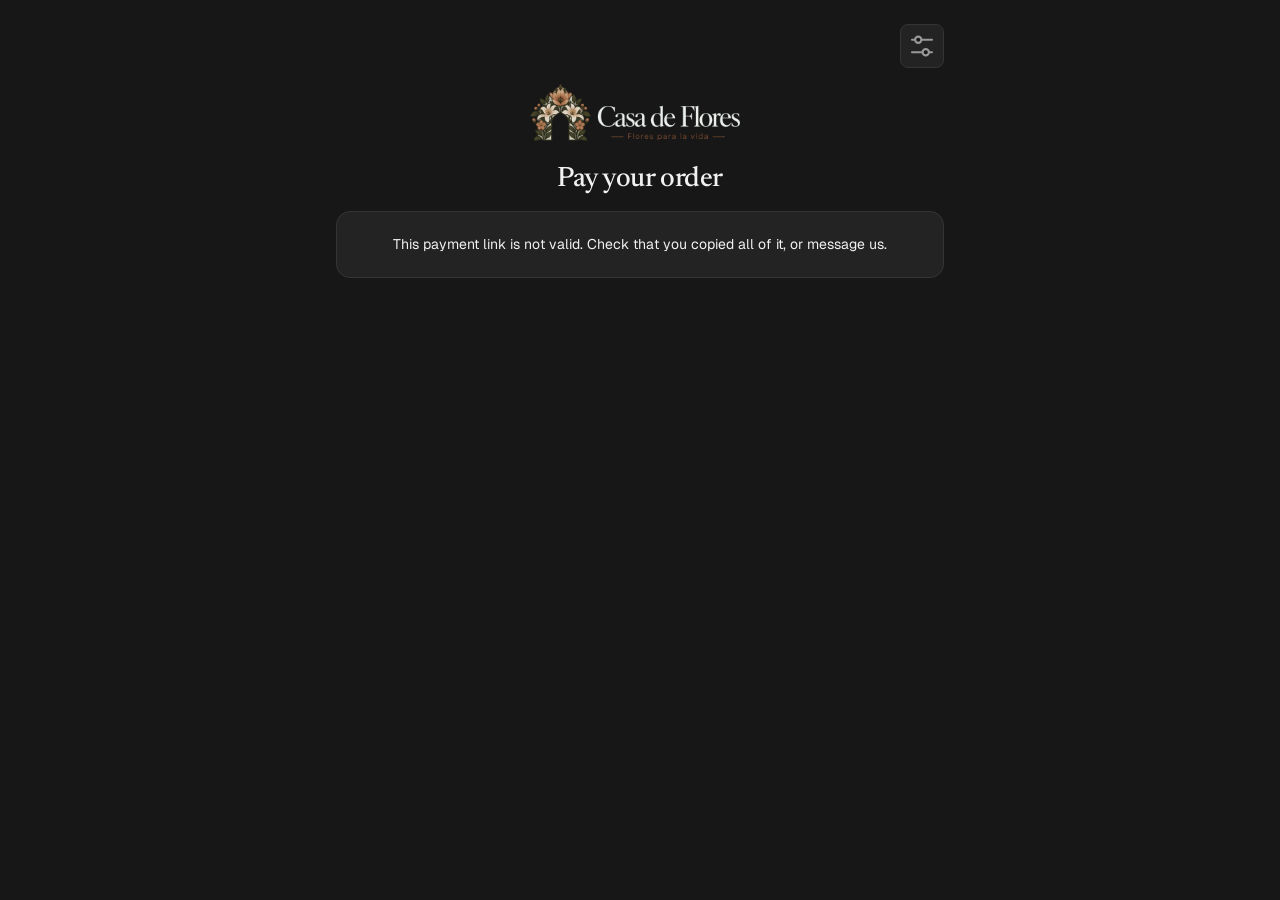
<file: pagar.html>
<!doctype html>
<html lang="en" data-default-lang="en" data-motion="full">
<head>
<meta charset="utf-8">
<meta name="viewport" content="width=device-width,initial-scale=1,viewport-fit=cover">
<title data-i18n="plTitle">Pay your order · Casa de Flores</title>
<meta name="robots" content="noindex">
<meta name="theme-color" content="#171717">
<link rel="preconnect" href="https://fonts.googleapis.com">
<link rel="preconnect" href="https://fonts.gstatic.com" crossorigin>
<link rel="stylesheet" href="https://fonts.googleapis.com/css2?family=Geist:wght@400;500;600&family=Newsreader:opsz,wght@6..72,500&display=swap">
<link rel="stylesheet" href="/styles.css">
<link rel="icon" type="image/png" href="/img/favicon.png">
<link rel="apple-touch-icon" href="/img/emblem.png">
</head>
<body class="tracking-page order-page pay-page">
<main class="tracking order-request">
  <div class="settings">
    <button class="iconbtn" type="button" data-settings aria-expanded="false" aria-haspopup="true" data-i18n-aria="settings" aria-label="Settings"><span class="svg-icon" aria-hidden="true"><svg viewBox="0 0 24 24" fill="none" stroke="currentColor" stroke-width="1.7" stroke-linecap="round"><path d="M4 7h16M4 17h16"/><circle cx="9" cy="7" r="2.5" fill="var(--bg)"/><circle cx="15" cy="17" r="2.5" fill="var(--bg)"/></svg></span></button>
    <div class="menu" role="dialog">
      <div class="mrow"><span data-i18n="language">Language</span><div class="seg lang"><button type="button" data-lang="es">ES</button><button type="button" data-lang="en">EN</button></div></div>
      <div class="mrow"><span data-i18n="textSize">Text size</span><div class="seg"><button type="button" data-size="" data-i18n="normal">Normal</button><button type="button" data-size="lg" data-i18n="large">Large</button></div></div>
      <div class="mrow"><span data-i18n="theme">Mode</span><div class="seg"><button type="button" data-theme-set="auto" data-i18n="auto">Auto</button><button type="button" data-theme-set="light" data-i18n="light">Light</button><button type="button" data-theme-set="dark" data-i18n="dark">Dark</button></div></div>
      <div class="mrow"><span data-i18n="motion">Animations</span><div class="seg"><button type="button" data-motion-set="full" data-i18n="motionFull">Full</button><button type="button" data-motion-set="reduced" data-i18n="motionReduced">Reduced</button></div></div>
    </div>
  </div>
  <div class="logo"><img class="on-light" src="/img/logo.webp" alt="Casa de Flores · Flores para la vida" width="900" height="243"><img class="on-dark" src="/img/logo-dark.webp" alt="Casa de Flores · Flores para la vida" width="900" height="243"></div>
  <h1 class="order-h1" data-i18n="plHeading">Pay your order</h1>
  <div id="payRoot" aria-live="polite"><p class="note center-text" data-i18n="plLoading">Loading…</p></div>
  <noscript><p class="note center-text">This page needs JavaScript.</p></noscript>
</main>
<script src="/config.js"></script>
<script src="/i18n.js"></script>
<script src="/js/pay.js"></script>
</body>
</html>
</file>
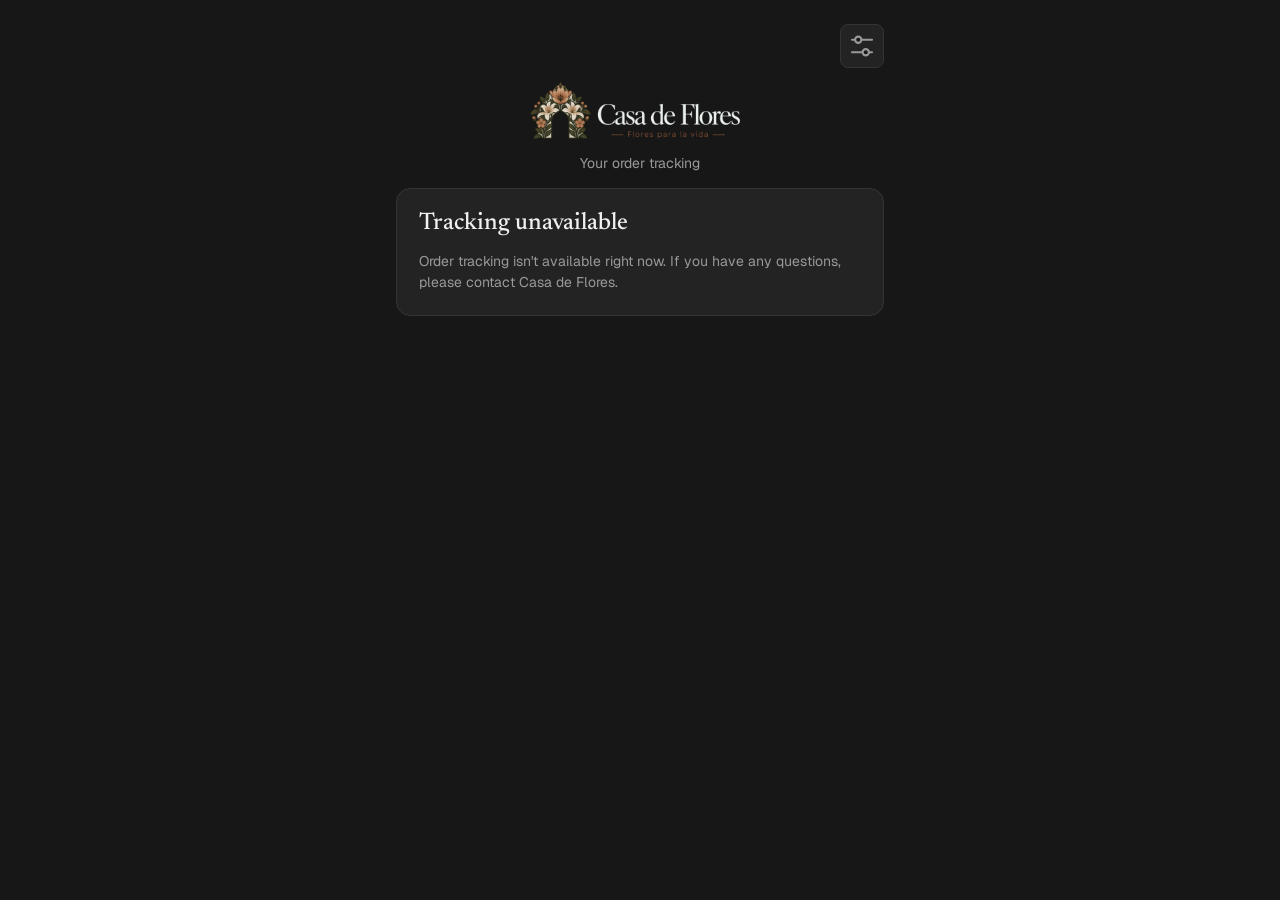
<file: seguimiento.html>
<!doctype html>
<html lang="en" data-default-lang="en" data-motion="full">
<head>
<meta charset="utf-8">
<meta name="viewport" content="width=device-width,initial-scale=1,viewport-fit=cover">
<title data-i18n="trackTitle">Your order · Casa de Flores</title>
<meta name="robots" content="noindex">
<meta name="theme-color" content="#171717">
<link rel="preconnect" href="https://fonts.googleapis.com">
<link rel="preconnect" href="https://fonts.gstatic.com" crossorigin>
<link rel="stylesheet" href="https://fonts.googleapis.com/css2?family=Geist:wght@400;500;600&family=Newsreader:opsz,wght@6..72,500&display=swap">
<link rel="stylesheet" href="/styles.css">
<link rel="icon" type="image/png" href="/img/favicon.png">
<link rel="apple-touch-icon" href="/img/emblem.png">
</head>
<body class="tracking-page">
<main class="tracking">
  <div class="settings">
    <button class="iconbtn" type="button" data-settings aria-expanded="false" aria-haspopup="true" data-i18n-aria="settings" aria-label="Settings"><span class="svg-icon" aria-hidden="true"><svg viewBox="0 0 24 24" fill="none" stroke="currentColor" stroke-width="1.7" stroke-linecap="round"><path d="M4 7h16M4 17h16"/><circle cx="9" cy="7" r="2.5" fill="var(--bg)"/><circle cx="15" cy="17" r="2.5" fill="var(--bg)"/></svg></span></button>
    <div class="menu" role="dialog">
      <div class="mrow"><span data-i18n="language">Language</span><div class="seg lang"><button type="button" data-lang="es">ES</button><button type="button" data-lang="en">EN</button></div></div>
      <div class="mrow"><span data-i18n="textSize">Text size</span><div class="seg"><button type="button" data-size="" data-i18n="normal">Normal</button><button type="button" data-size="lg" data-i18n="large">Large</button></div></div>
      <div class="mrow"><span data-i18n="theme">Mode</span><div class="seg"><button type="button" data-theme-set="auto" data-i18n="auto">Auto</button><button type="button" data-theme-set="light" data-i18n="light">Light</button><button type="button" data-theme-set="dark" data-i18n="dark">Dark</button></div></div>
      <div class="mrow"><span data-i18n="motion">Animations</span><div class="seg"><button type="button" data-motion-set="full" data-i18n="motionFull">Full</button><button type="button" data-motion-set="reduced" data-i18n="motionReduced">Reduced</button></div></div>
    </div>
  </div>
  <div class="logo"><img class="on-light" src="/img/logo.webp" alt="Casa de Flores · Flores para la vida" width="900" height="243"><img class="on-dark" src="/img/logo-dark.webp" alt="Casa de Flores · Flores para la vida" width="900" height="243"></div>
  <p class="meta center-text" data-i18n="trackSub">Your order tracking</p>
  <div class="card" id="card" aria-live="polite"><h2 data-i18n="loadingOrder">Loading your order…</h2></div>
  <p class="meta center-text" id="autoRefresh" data-i18n="autoRefresh" hidden>This page updates by itself when the status changes.</p>
</main>
<script src="/config.js"></script>
<script src="/i18n.js"></script>
<script src="/tracking.js"></script>
</body>
</html>
</file>
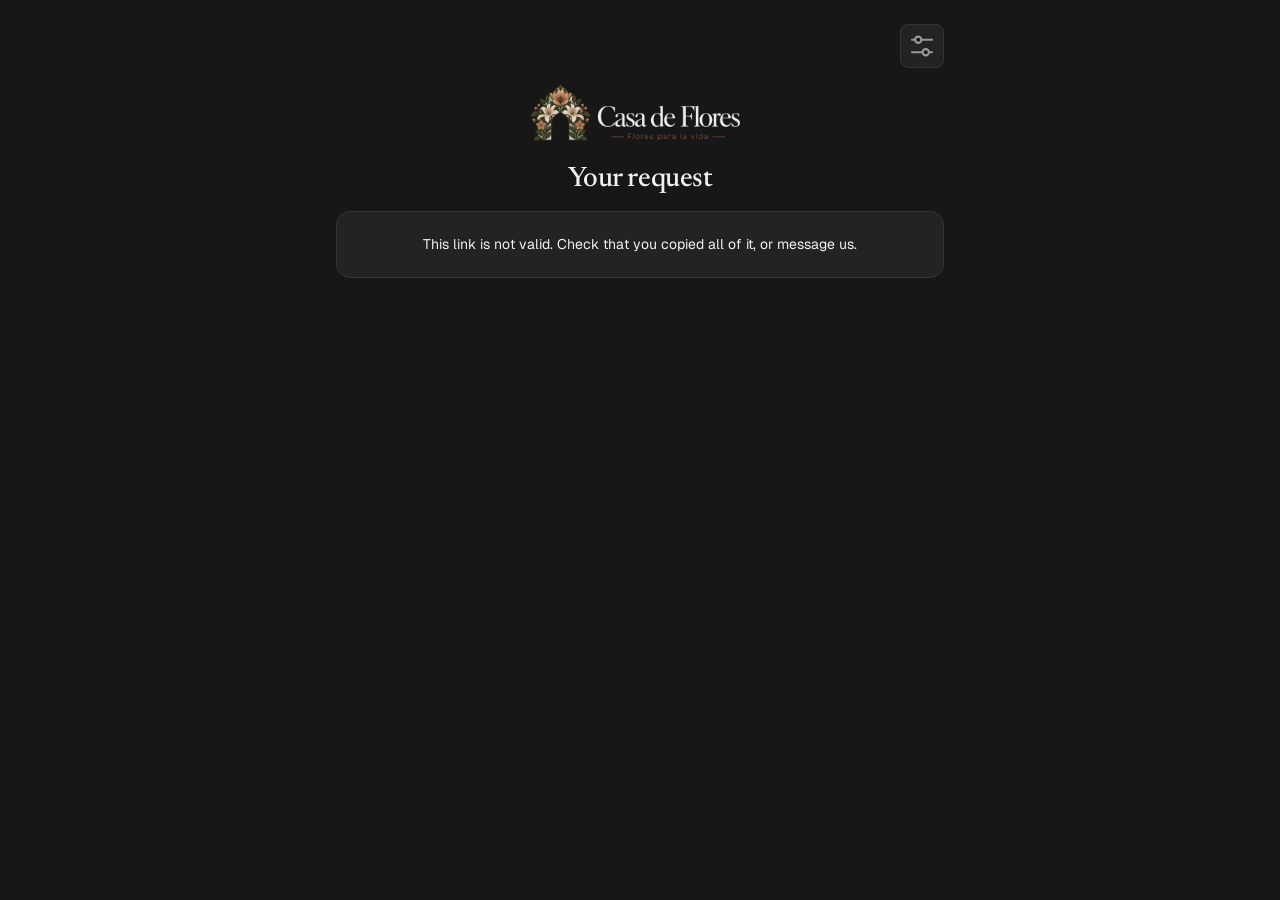
<file: solicitud.html>
<!doctype html>
<html lang="en" data-default-lang="en" data-motion="full">
<head>
<meta charset="utf-8">
<meta name="viewport" content="width=device-width,initial-scale=1,viewport-fit=cover">
<title data-i18n="rsTitle">Your request · Casa de Flores</title>
<meta name="robots" content="noindex">
<meta name="theme-color" content="#171717">
<link rel="preconnect" href="https://fonts.googleapis.com">
<link rel="preconnect" href="https://fonts.gstatic.com" crossorigin>
<link rel="stylesheet" href="https://fonts.googleapis.com/css2?family=Geist:wght@400;500;600&family=Newsreader:opsz,wght@6..72,500&display=swap">
<link rel="stylesheet" href="/styles.css">
<link rel="icon" type="image/png" href="/img/favicon.png">
<link rel="apple-touch-icon" href="/img/emblem.png">
</head>
<body class="tracking-page order-page pay-page request-page">
<main class="tracking order-request">
  <div class="settings">
    <button class="iconbtn" type="button" data-settings aria-expanded="false" aria-haspopup="true" data-i18n-aria="settings" aria-label="Settings"><span class="svg-icon" aria-hidden="true"><svg viewBox="0 0 24 24" fill="none" stroke="currentColor" stroke-width="1.7" stroke-linecap="round"><path d="M4 7h16M4 17h16"/><circle cx="9" cy="7" r="2.5" fill="var(--bg)"/><circle cx="15" cy="17" r="2.5" fill="var(--bg)"/></svg></span></button>
    <div class="menu" role="dialog">
      <div class="mrow"><span data-i18n="language">Language</span><div class="seg lang"><button type="button" data-lang="es">ES</button><button type="button" data-lang="en">EN</button></div></div>
      <div class="mrow"><span data-i18n="textSize">Text size</span><div class="seg"><button type="button" data-size="" data-i18n="normal">Normal</button><button type="button" data-size="lg" data-i18n="large">Large</button></div></div>
      <div class="mrow"><span data-i18n="theme">Mode</span><div class="seg"><button type="button" data-theme-set="auto" data-i18n="auto">Auto</button><button type="button" data-theme-set="light" data-i18n="light">Light</button><button type="button" data-theme-set="dark" data-i18n="dark">Dark</button></div></div>
      <div class="mrow"><span data-i18n="motion">Animations</span><div class="seg"><button type="button" data-motion-set="full" data-i18n="motionFull">Full</button><button type="button" data-motion-set="reduced" data-i18n="motionReduced">Reduced</button></div></div>
    </div>
  </div>
  <div class="logo"><img class="on-light" src="/img/logo.webp" alt="Casa de Flores · Flores para la vida" width="900" height="243"><img class="on-dark" src="/img/logo-dark.webp" alt="Casa de Flores · Flores para la vida" width="900" height="243"></div>
  <h1 class="order-h1" data-i18n="rsHeading">Your request</h1>
  <div id="payRoot" aria-live="polite"><p class="note center-text" data-i18n="plLoading">Loading…</p></div>
  <noscript><p class="note center-text">This page needs JavaScript.</p></noscript>
</main>
<script src="/config.js"></script>
<script src="/i18n.js"></script>
<script src="/js/request-status.js"></script>
</body>
</html>
</file>
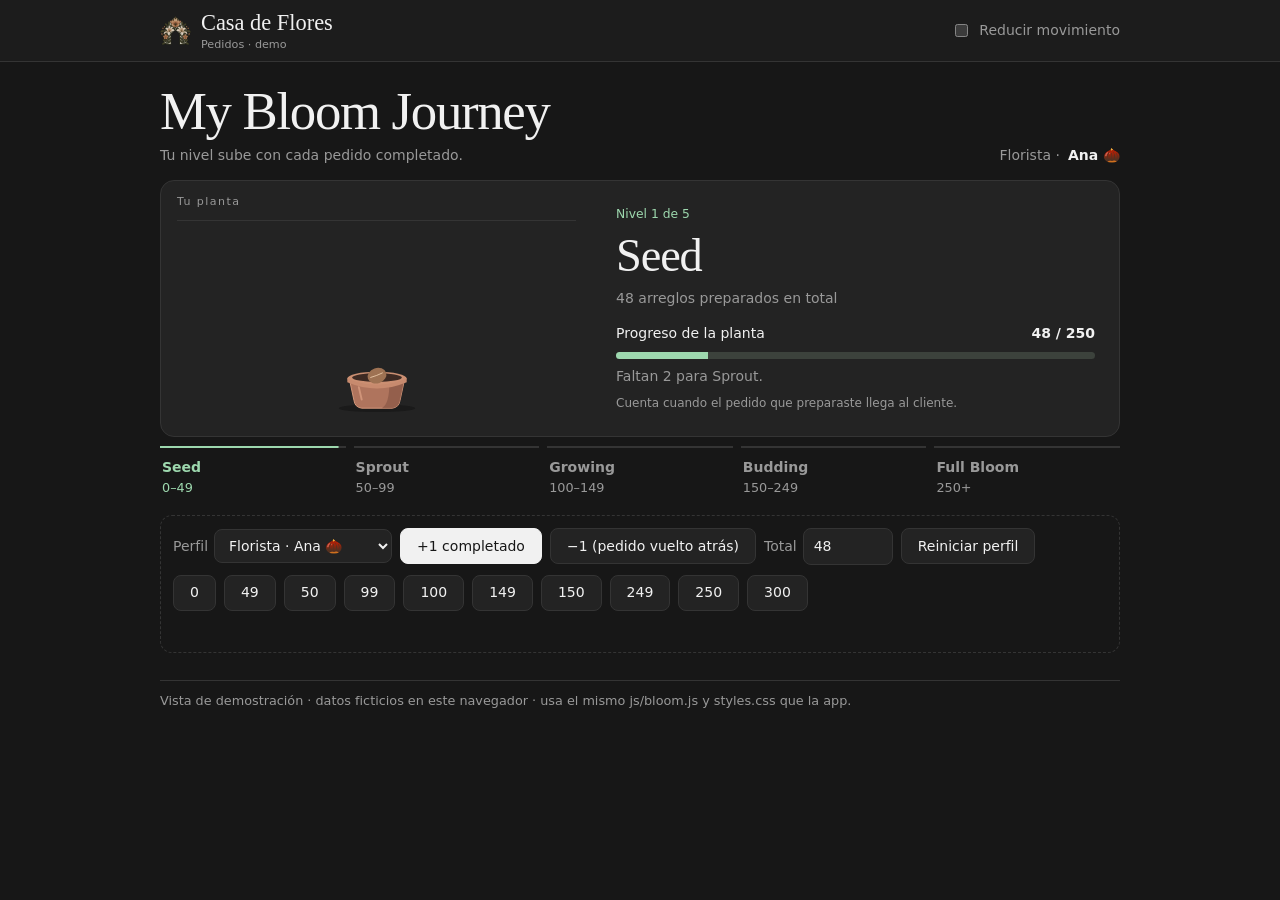
<file: tests/bloom-demo.html>
<!doctype html>
<html lang="es" data-theme="dark" data-motion="full">
<head>
<meta charset="utf-8">
<meta name="viewport" content="width=device-width, initial-scale=1">
<title>My Bloom Journey · demo</title>
<!-- Isolated demo: the real js/bloom.js and styles.css with fictitious numbers and simulation controls.
     It lives in tests/ and is never published (scripts/deploy-netlify.sh only ships the web files). -->
<link rel="stylesheet" href="/styles.css">
<style>
  body { background: var(--bg); color: var(--fg); }
  .demo-bar { min-height: 52px; padding: 10px max(16px, calc((100vw - 960px) / 2)); background: var(--rail-bg, #1c1c1c); border-bottom: 1px solid var(--line); display: flex; justify-content: space-between; align-items: center; gap: 12px; }
  .demo-brand { display: flex; gap: 10px; align-items: center; font: 1.4rem var(--serif); white-space: nowrap; }
  .demo-brand img { width: 31px; height: 31px; object-fit: contain; }
  .demo-brand small { display: block; margin-top: 2px; color: var(--muted); font: .7rem var(--sans); }
  .demo-main { max-width: 1008px; margin: auto; padding: 22px 24px 16px; display: grid; gap: 14px; }
  .demo-intro { display: flex; justify-content: space-between; align-items: end; gap: 12px; flex-wrap: wrap; }
  .demo-intro h1 { margin: 0; font: 400 clamp(2.2rem, 4.6vw, 3.3rem)/1.05 var(--serif); letter-spacing: -.025em; }
  .demo-intro p { color: var(--muted); margin: 6px 0 0; }
  .who { display: flex; align-items: center; gap: 8px; color: var(--muted); }
  .who b { color: var(--fg); }
  .demo-tools { display: grid; gap: 10px; padding: 12px; border: 1px dashed var(--line); border-radius: 12px; }
  .demo-tools .row { display: flex; flex-wrap: wrap; gap: 8px; align-items: center; }
  .demo-tools label { color: var(--muted); display: flex; gap: 6px; align-items: center; }
  .demo-tools select, .demo-tools input[type=number] { background: var(--surface); border: 1px solid var(--line); border-radius: 8px; padding: 7px 10px; color: var(--fg); }
  .demo-tools input[type=number] { width: 90px; }
  .demo-tools .btn { min-height: 36px; }
  .announce { min-height: 1.4em; color: #9dd8ae; margin: 0; }
  .demo-note { color: var(--muted); font-size: .8rem; border-top: 1px solid var(--line); padding-top: 10px; }
</style>
</head>
<body>
<header class="demo-bar">
  <div class="demo-brand"><img src="/img/emblem.webp" alt=""><span>Casa de Flores <small>Pedidos · demo</small></span></div>
  <label class="who"><input id="motion" type="checkbox"> Reducir movimiento</label>
</header>
<main class="demo-main">
  <div class="demo-intro">
    <div><h1>My Bloom Journey</h1><p>Tu nivel sube con cada pedido completado.</p></div>
    <div class="who" id="who"></div>
  </div>
  <div id="journey"></div>
  <section class="demo-tools" aria-label="Controles de simulación (solo demo)">
    <div class="row">
      <label>Perfil <select id="role"><option value="florist">Florista · Ana</option><option value="courier">Repartidor · Luis</option></select></label>
      <button class="btn primary" id="plus" type="button">+1 completado</button>
      <button class="btn" id="minus" type="button">−1 (pedido vuelto atrás)</button>
      <label>Total <input id="set" type="number" min="0" step="1"></label>
      <button class="btn" id="reset" type="button">Reiniciar perfil</button>
    </div>
    <div class="row" id="jumps"></div>
    <p class="announce" id="announce" role="status"></p>
  </section>
  <p class="demo-note">Vista de demostración · datos ficticios en este navegador · usa el mismo js/bloom.js y styles.css que la app.</p>
</main>
<script src="/js/bloom.js"></script>
<script>
  // Simulation only: in the app the totals come from the database (cdf_member_stats).
  const profiles = { florist: { name: "Ana", initial: 48 }, courier: { name: "Luis", initial: 114 } };
  const key = (k) => "cdf-bloom-demo." + k;
  const read = (k) => { try { return localStorage.getItem(key(k)); } catch { return null; } };
  const write = (k, v) => { try { localStorage.setItem(key(k), v); } catch {} };
  const totals = Object.fromEntries(Object.entries(profiles).map(([k, p]) => { const v = Number(read(k)); return [k, read(k) !== null && Number.isSafeInteger(v) && v >= 0 ? v : p.initial]; }));
  const $ = (id) => document.getElementById(id);
  // Animations: full by default even if the system asks to reduce motion; the manual choice is remembered (same key as the app)
  const motionPref = (() => { try { return localStorage.getItem("cdf-motion"); } catch { return null; } })();
  document.documentElement.dataset.motion = motionPref === "reduced" ? "reduced" : "full";
  $("motion").checked = document.documentElement.dataset.motion === "reduced";
  $("motion").addEventListener("change", (e) => { document.documentElement.dataset.motion = e.target.checked ? "reduced" : "full"; try { localStorage.setItem("cdf-motion", document.documentElement.dataset.motion); } catch {} });
  let role = read("role") === "courier" ? "courier" : "florist", journey;
  function mount() { journey = bloomJourney(role, totals[role]); $("journey").replaceChildren(journey.node); paint(); }
  function paint(msg = "") {
    const t = totals[role], s = BLOOM_STAGES[bloomStage(t)];
    $("who").innerHTML = ""; const b = document.createElement("b"); b.textContent = profiles[role].name + " " + s.icon; $("who").append(role === "florist" ? "Florista · " : "Repartidor · ", b);
    for (const o of $("role").options) o.textContent = (o.value === "florist" ? "Florista · Ana " : "Repartidor · Luis ") + bloomIcon(totals[o.value]);
    $("set").value = t; $("announce").textContent = msg;
  }
  function setTotal(n, msg) {
    const before = totals[role]; totals[role] = Math.max(0, Math.floor(n)); write(role, totals[role]); journey.update(totals[role]);
    const reached = bloomStage(totals[role]) > bloomStage(before) ? BLOOM_STAGES[bloomStage(totals[role])] : null;
    paint(msg ?? (reached ? (reached.min === BLOOM_MAX ? "¡Has alcanzado Full Bloom!" : "Nueva etapa: " + reached.name) : ""));
  }
  $("role").value = role;
  $("role").addEventListener("change", (e) => { role = e.target.value; write("role", role); mount(); });
  $("plus").addEventListener("click", () => setTotal(totals[role] + 1));
  $("minus").addEventListener("click", () => setTotal(totals[role] - 1, "Un pedido volvió atrás: se resta."));
  $("set").addEventListener("change", (e) => setTotal(+e.target.value || 0));
  $("reset").addEventListener("click", () => setTotal(profiles[role].initial, "Perfil de demo reiniciado."));
  for (const n of [0, 49, 50, 99, 100, 149, 150, 249, 250, 300]) {
    const b = document.createElement("button"); b.className = "btn"; b.type = "button"; b.textContent = n; b.addEventListener("click", () => setTotal(n)); $("jumps").append(b);
  }
  mount();
</script>
</body>
</html>
</file>
<file: styles.css>
/* Pedidos · Casa de Flores — una sola hoja para el panel y la página de seguimiento.
   El diseño de la preview (localhost:4323) con lo que añadió la auditoría al final. */
/* Paleta del propietario (Dark Botanical). Única fuente de color: el resto del CSS usa los alias de abajo. */
:root {
  /* Superficies por elevación (escala del propietario) */
  --shopify: #238D61; --instagram: #B34283; --tiktok: #000000; --web: #5D5F66; /* colores de marca de los canales */
  /* Paleta neutra (27 oct): fondo #171717, barra lateral #1C1C1C, superficies #232323, hover #2D2D2D, bordes #343434 */
  --bg-base: #171717;   /* fondo principal */
  --bg-card: #232323;   /* tarjetas y paneles */
  --bg-appbar: #1C1C1C; /* barra lateral y cabecera móvil */
  --bg-menu: #262626;   /* menús */
  --bg-dialog: #262626; /* diálogos y editor */
  --bg-primary: var(--bg-base); --bg-secondary: #1C1C1C; --bg-card-hover: #2D2D2D; --bg-input: #1C1C1C;
  --border-default: #343434; --border-subtle: #282828;
  --text-primary: #F1F1F1; --text-secondary: #999999; --text-muted: #959595; /* tenue: 4,5:1 sobre superficie */
  --accent-primary: #F1F1F1; --accent-hover: #FFFFFF; --accent-background: #2D2D2D; --accent-text: #F1F1F1;
  /* Estados. -solid: el color exacto, para etiquetas y contadores rellenos; -on: texto sobre el relleno;
     el alias sin sufijo es la versión legible como texto/icono sobre el fondo.
     Completado, pendiente e incidencia vienen de la paleta; listo y en reparto se derivan en el mismo tono suave. */
  --state-all-solid: #D9D9D9; --state-all-on: #171717;
  --state-prep-solid: #E6B86A; --state-prep-on: #171717; --state-prep: #E6B86A;
  --state-ready-solid: #8DB7C9; --state-ready-on: #171717; --state-ready: #8DB7C9;
  --state-transit-solid: #A99FE6; --state-transit-on: #171717; --state-transit: #A99FE6;
  --state-done-solid: #65BD91; --state-done-on: #171717; --state-done: #65BD91;
  --state-fail-solid: #E07B7B; --state-fail-on: #1E0E0E; --state-fail: #E07B7B;
  --state-cancel-solid: #8F8F8F; --state-cancel-on: #171717; --state-cancel: #A6A6A6; /* cancelado: neutro, no es una incidencia */
  --state-prep-bg: color-mix(in srgb, #E6B86A 16%, #232323);
  --state-ready-bg: color-mix(in srgb, #8DB7C9 16%, #232323);
  --state-transit-bg: color-mix(in srgb, #A99FE6 16%, #232323);
  --state-done-bg: color-mix(in srgb, #65BD91 16%, #232323);
  --state-fail-bg: color-mix(in srgb, #E07B7B 16%, #232323);
  --state-cancel-bg: color-mix(in srgb, #8F8F8F 14%, #232323);
}
:root {
  --all-solid: var(--state-all-solid); --all-on: var(--state-all-on);
  --prep-solid: var(--state-prep-solid); --prep-on: var(--state-prep-on);
  --ready-solid: var(--state-ready-solid); --ready-on: var(--state-ready-on);
  --transit-solid: var(--state-transit-solid); --transit-on: var(--state-transit-on);
  --done-solid: var(--state-done-solid); --done-on: var(--state-done-on);
  --fail-solid: var(--state-fail-solid); --fail-on: var(--state-fail-on);
  --cancel-solid: var(--state-cancel-solid); --cancel-on: var(--state-cancel-on);
}

/* Alias que usa la interfaz (oscuro por defecto, como pedidos-cdf) */
:root {
  --bg: var(--bg-primary); --surface: var(--bg-card); --surface-hover: var(--bg-card-hover); --sunk: var(--bg-secondary); --input: var(--bg-input);
  --line: var(--border-default); --line-2: var(--border-default); --line-soft: var(--border-subtle);
  --fg: var(--text-primary); --muted: var(--text-secondary); --faint: var(--text-muted);
  --primary: var(--accent-primary); --primary-hover: var(--accent-hover); --on-primary: #171717; --primary-tint: var(--accent-background); --primary-text: var(--accent-primary); --primary-soft-text: var(--accent-text);
  --focus: #D4D4D4;
  --rail-bg: var(--bg-appbar);
  --prep: var(--state-prep); --prep-bg: var(--state-prep-bg);
  --ready: var(--state-ready); --ready-bg: var(--state-ready-bg);
  --transit: var(--state-transit); --transit-bg: var(--state-transit-bg);
  --done: var(--state-done); --done-bg: var(--state-done-bg);
  --fail: var(--state-fail); --fail-bg: var(--state-fail-bg);
  --cancel: var(--state-cancel); --cancel-bg: var(--state-cancel-bg);
  --step-done: var(--state-done);
  --shadow-pop: 0 12px 32px rgb(0 0 0 / .5), 0 1px 3px rgb(0 0 0 / .4);
  --r-ctl: 8px; --r-card: 12px; --r-lg: 14px;
  --dur-press: 140ms; --dur-fast: 240ms; --dur-base: 320ms; --dur-slow: 440ms;
  --ease-out: cubic-bezier(.25,.8,.35,1); --ease-soft: cubic-bezier(.45,0,.25,1); --ease-in: cubic-bezier(.4,0,1,1); --ease-std: cubic-bezier(.2,0,0,1);
  --serif: "Newsreader", Georgia, serif;
  --sans: "Geist", "Segoe UI", system-ui, sans-serif;
  color-scheme: dark;
}
/* Claro (preferencia del usuario): la misma paleta neutra sobre blanco */
:root[data-theme="light"] {
  --bg: #F7F7F6; --surface: #FFFFFF; --surface-hover: #F1F1F0; --sunk: #EFEFEE; --input: #FFFFFF; --rail-bg: #F0F0EF;
  --line: #E2E2E0; --line-2: #D6D6D4; --line-soft: #EBEBEA;
  --fg: #171717; --muted: #5C5C5C; --faint: #686868;
  --primary: #171717; --primary-hover: #000000; --on-primary: #FFFFFF; --primary-tint: #EBEBEA; --primary-text: #171717; --primary-soft-text: #262626; --focus: #171717;
  --prep: #8A5A14; --prep-bg: #F8EDD8; --ready: #2C6B4A; --ready-bg: #E1F0E7; --transit: #3B5E8C; --transit-bg: #E5EDF7;
  --done: #59625B; --done-bg: #ECEFEC; --fail: #A8433A; --fail-bg: #F9E4E1; --cancel: #626262; --cancel-bg: #EDEDEB; --cancel-solid: #6E6E6E; --cancel-on: #FFFFFF; --step-done: #2E7D57;
  --shadow-pop: 0 12px 32px rgb(0 0 0 / .12), 0 1px 3px rgb(0 0 0 / .06);
  color-scheme: light;
}
@media (prefers-color-scheme: light) {
  :root:not([data-theme]) {
    --bg: #F7F7F6; --surface: #FFFFFF; --surface-hover: #F1F1F0; --sunk: #EFEFEE; --input: #FFFFFF; --rail-bg: #F0F0EF;
    --line: #E2E2E0; --line-2: #D6D6D4; --line-soft: #EBEBEA;
    --fg: #171717; --muted: #5C5C5C; --faint: #686868;
    --primary: #171717; --primary-hover: #000000; --on-primary: #FFFFFF; --primary-tint: #EBEBEA; --primary-text: #171717; --primary-soft-text: #262626; --focus: #171717;
    --prep: #8A5A14; --prep-bg: #F8EDD8; --ready: #2C6B4A; --ready-bg: #E1F0E7; --transit: #3B5E8C; --transit-bg: #E5EDF7;
    --done: #59625B; --done-bg: #ECEFEC; --fail: #A8433A; --fail-bg: #F9E4E1; --cancel: #626262; --cancel-bg: #EDEDEB; --cancel-solid: #6E6E6E; --cancel-on: #FFFFFF; --step-done: #2E7D57;
    color-scheme: light;
  }
}
:root[data-size="lg"] { font-size: 18px; }

* { box-sizing: border-box; }
[hidden] { display: none !important; }
html { -webkit-text-size-adjust: 100%; }
body { margin: 0; background: var(--bg); color: var(--fg); font: 400 .875rem/1.5 var(--sans); -webkit-font-smoothing: antialiased; transition: background-color var(--dur-base), color var(--dur-base); }
button, input, select, textarea { font: inherit; color: inherit; }
button { cursor: pointer; }
img { display: block; max-width: 100%; }
.sr-only { position: absolute; width: 1px; height: 1px; overflow: hidden; clip: rect(0 0 0 0); white-space: nowrap; }
:focus-visible { outline: 3px solid var(--focus); outline-offset: 2px; border-radius: 6px; transition: outline-offset var(--dur-fast) var(--ease-out); }
.num { font-variant-numeric: tabular-nums; }
svg.i { width: 18px; height: 18px; flex: none; fill: none; stroke: currentColor; stroke-width: 1.7; stroke-linecap: round; stroke-linejoin: round; }

/* ---------- Barra de progreso superior ---------- */
.topbar-progress { position: fixed; left: 0; right: 0; top: 0; height: 2px; z-index: 90; overflow: hidden; opacity: 0; transition: opacity var(--dur-base); pointer-events: none; }
.topbar-progress.on { opacity: 1; }
.topbar-progress::before { content: ""; position: absolute; inset: 0; width: 40%; background: var(--primary); transform: translateX(-100%); }
/* Only loops while something is loading: an invisible infinite animation still costs frames and battery */
.topbar-progress.on::before { animation: indet 1.1s var(--ease-std) infinite; }
@keyframes indet { from { transform: translateX(-100%); } to { transform: translateX(260%); } }

/* ---------- Cabecera ---------- */
.app-header { position: sticky; top: 0px; z-index: 40; display: grid; grid-template-columns: 1fr auto 1fr; align-items: center; gap: 16px; height: 64px; padding: 0 24px; background: color-mix(in srgb, var(--bg) 88%, transparent); backdrop-filter: blur(10px); border-bottom: 1px solid var(--line); }
.brand { display: flex; align-items: center; gap: 12px; min-width: 0; }
.brand img { width: 38px; height: 38px; border-radius: 50%; }
.brand h1 { margin: 0; font: 500 1.45rem/1.1 var(--serif); letter-spacing: -.01em; }
.brand small { display: block; color: var(--muted); font-size: 0.75rem; }
.tabs { position: relative; display: flex; gap: 4px; height: 64px; }
.tabs button { position: relative; border: 0; background: none; padding: 0 16px; min-height: 44px; color: var(--muted); font-weight: 500; transition: color var(--dur-fast); }
.tabs button:hover { color: var(--fg); }
.tabs button[aria-selected="true"] { color: var(--primary-text); }
.tab-ink { position: absolute; bottom: -1px; left: 0; height: 2px; background: var(--primary); border-radius: 2px; transition: transform var(--dur-base) var(--ease-out), width var(--dur-base) var(--ease-out); }
.hright { display: flex; justify-content: flex-end; align-items: center; gap: 8px; }
.avatar { display: grid; place-items: center; width: 38px; height: 38px; border-radius: 50%; background: var(--primary); color: var(--on-primary); font-weight: 600; }

/* ---------- Botones ---------- */
.btn { position: relative; display: inline-flex; align-items: center; justify-content: center; gap: 8px; min-height: 44px; padding: 0 16px; border: 1px solid var(--line-2); border-radius: var(--r-ctl); background: var(--surface); font-weight: 500; white-space: nowrap; transition: background-color var(--dur-fast), border-color var(--dur-fast), color var(--dur-fast), transform var(--dur-press) var(--ease-std), box-shadow var(--dur-fast); -webkit-tap-highlight-color: transparent; user-select: none; }
.btn:hover { background: var(--sunk); }
.btn:active { transform: scale(.97); }
.btn.primary { background: var(--primary); border-color: var(--primary-text); color: var(--on-primary); }
.btn.primary:hover { background: var(--primary-hover); border-color: var(--primary-hover); }
.btn.ghost { border-color: transparent; background: transparent; }
.btn.ghost:hover { background: var(--sunk); }
.btn.danger { color: var(--fail); border-color: color-mix(in srgb, var(--fail) 35%, transparent); background: transparent; }
.btn.danger:hover { background: var(--fail-bg); }
.btn.block { width: 100%; min-height: 48px; }
.btn.icon { width: 44px; padding: 0; }
.btn[disabled] { opacity: .6; pointer-events: none; }
.btn .lbl, .btn .spin, .btn .ok { transition: opacity var(--dur-fast), transform var(--dur-fast) var(--ease-out); }
.btn .spin, .btn .ok { position: absolute; opacity: 0; transform: scale(.6); }
.btn.is-loading .lbl, .btn.is-done .lbl { opacity: 0; }
.btn.is-loading .spin { opacity: 1; transform: none; }
.btn.is-done .ok { opacity: 1; transform: none; }
.spin { width: 16px; height: 16px; border: 2px solid currentColor; border-right-color: transparent; border-radius: 50%; animation: rot .7s linear infinite; }
@keyframes rot { to { transform: rotate(360deg); } }

/* ---------- Campos ---------- */
.field { display: grid; gap: 6px; }
.field > span { font-size: 0.78125rem; font-weight: 550; color: var(--muted); }
.input, .field input, .field select, .field textarea { width: 100%; min-height: 44px; padding: 10px 12px; border: 1px solid var(--line-2); border-radius: var(--r-ctl); background: var(--surface); transition: border-color var(--dur-fast), box-shadow var(--dur-fast); }
.field textarea { min-height: 84px; resize: vertical; }
.input:focus, .field input:focus, .field select:focus, .field textarea:focus { outline: none; border-color: var(--primary-text); box-shadow: 0 0 0 3px color-mix(in srgb, var(--primary) 18%, transparent); }
.field.invalid input { border-color: var(--fail); animation: nudge 160ms var(--ease-std); }
@keyframes nudge { 25% { transform: translateX(-2px); } 75% { transform: translateX(2px); } }
.err { color: var(--fail); font-size: 0.8125rem; min-height: 0; }

/* ---------- Layout de vistas ---------- */
.view { animation: view-in var(--dur-slow) var(--ease-out) both; }
.view.leaving { animation: view-out calc(var(--dur-base) * .75) var(--ease-in) both; }
@keyframes view-in { from { opacity: 0; transform: translateY(8px); } }
@keyframes view-out { to { opacity: 0; transform: translateY(-4px); } }
.page { max-width: 1440px; margin: 0 auto; padding: 24px; }
.grid { display: grid; grid-template-columns: 320px minmax(0,1fr); gap: 24px; align-items: start; }
.panel { background: var(--surface); border: 1px solid var(--line); border-radius: var(--r-lg); padding: 20px; }
.sidebar { position: sticky; top: calc(0px + 24px); display: grid; gap: 18px; }

/* ---------- Calendario ---------- */
.cal-head { display: flex; align-items: center; justify-content: space-between; }
.cal-head h2 { margin: 0; font: 500 1.3rem var(--serif); }
.cal-wrap { overflow: hidden; }
.cal { display: grid; grid-template-columns: repeat(7,1fr); gap: 2px; text-align: center; }
.cal.slide-l { animation: cal-l var(--dur-base) var(--ease-out); }
.cal.slide-r { animation: cal-r var(--dur-base) var(--ease-out); }
@keyframes cal-l { from { opacity: 0; transform: translateX(12px); } }
@keyframes cal-r { from { opacity: 0; transform: translateX(-12px); } }
.cal .dow { font-size: 0.71875rem; color: var(--faint); padding: 6px 0; font-weight: 550; }
.cal button { position: relative; height: 42px; border: 0; border-radius: 50%; background: none; font-variant-numeric: tabular-nums; transition: background-color var(--dur-fast), color var(--dur-fast), transform var(--dur-press); }
.cal button:hover { background: var(--sunk); }
.cal button:active { transform: scale(.92); }
.cal button.out { color: var(--faint); }
.cal button.today { box-shadow: inset 0 0 0 1.5px var(--primary-text); color: var(--primary-text); }
.cal button.sel { background: var(--primary); color: var(--on-primary); }
.cal button .dot { position: absolute; left: 50%; bottom: 5px; width: 4px; height: 4px; margin-left: -2px; border-radius: 50%; background: currentColor; opacity: .55; }
.cal-foot { display: grid; grid-template-columns: auto 1fr; gap: 8px; }

/* ---------- Filtros ---------- */
.filters h3 { margin: 0 0 6px; font-size: 0.71875rem; letter-spacing: .08em; text-transform: uppercase; color: var(--faint); font-weight: 600; }
.filter { display: grid; grid-template-columns: 22px 1fr auto; align-items: center; gap: 10px; width: 100%; min-height: 44px; padding: 0 10px; border: 0; border-radius: var(--r-ctl); background: none; text-align: left; transition: background-color var(--dur-fast), color var(--dur-fast); }
.filter:hover { background: var(--sunk); }
.filter[aria-pressed="true"] { background: var(--primary-tint); color: var(--primary-text); font-weight: 550; }
.count { min-width: 26px; padding: 1px 8px; border-radius: 99px; font-size: 0.75rem; font-weight: 600; text-align: center; background: var(--sunk); color: var(--muted); transition: background-color var(--dur-base), color var(--dur-base); }
.count.bump { animation: bump var(--dur-base) var(--ease-out); }
@keyframes bump { 50% { transform: scale(1.18); } }

/* ---------- Toolbar y resumen ---------- */
.tools { display: grid; grid-template-columns: 1fr 220px; gap: 12px; }
.search { position: relative; display: block; }
.search svg { position: absolute; left: 14px; top: 50%; transform: translateY(-50%); color: var(--faint); }
.search input { padding-left: 42px; min-height: 50px; border-radius: 10px; }
.tools select { min-height: 50px; border-radius: 10px; }
.summary { display: grid; grid-template-columns: repeat(5,1fr); gap: 12px; margin-top: 16px; }
.stat { display: flex; justify-content: space-between; align-items: center; padding: 14px 16px; background: var(--surface); border: 1px solid var(--line); border-radius: var(--r-card); }
.stat small { display: block; color: var(--muted); font-size: 0.78125rem; }
.stat b { font-size: 1.6rem; font-weight: 600; letter-spacing: -.02em; font-variant-numeric: tabular-nums; display: inline-block; }
.stat b.tick { animation: tick var(--dur-base) var(--ease-out); }
@keyframes tick { from { opacity: 0; transform: translateY(6px); } }
.stat .ic { display: grid; place-items: center; width: 38px; height: 38px; border-radius: 50%; }
.day-head { display: flex; justify-content: space-between; align-items: end; gap: 16px; margin: 28px 0 16px; }
.day-head h2 { margin: 0; font: 500 2.1rem/1.1 var(--serif); letter-spacing: -.015em; }
.day-head p { margin: 4px 0 0; color: var(--muted); font-size: 0.8125rem; }

/* ---------- Segmentado con píldora deslizante ---------- */
.seg { position: relative; display: inline-flex; padding: 3px; border-radius: 10px; background: var(--sunk); }
.seg .pill { position: absolute; top: 3px; bottom: 3px; left: 0; border-radius: 8px; background: var(--surface); box-shadow: 0 1px 3px rgb(0 0 0 / .08); transition: transform var(--dur-base) var(--ease-out), width var(--dur-base) var(--ease-out); }
.seg button { position: relative; z-index: 1; display: inline-flex; gap: 6px; align-items: center; border: 0; background: none; min-height: 38px; padding: 0 14px; border-radius: 8px; color: var(--muted); font-weight: 500; transition: color var(--dur-fast); }
.seg button[aria-pressed="true"] { color: var(--fg); }

/* ---------- Línea temporal ---------- */
.list { position: relative; display: grid; gap: 14px; }
.entry { display: grid; grid-template-columns: 74px minmax(0,1fr); gap: 16px; }
.when { position: relative; padding-top: 18px; font-size: 0.8125rem; font-weight: 600; color: var(--muted); font-variant-numeric: tabular-nums; }
.when::before { content: ""; position: absolute; left: 0; top: 24px; width: 9px; height: 9px; border-radius: 50%; background: var(--c, var(--faint)); box-shadow: 0 0 0 4px color-mix(in srgb, var(--c, var(--faint)) 18%, transparent); transition: background-color var(--dur-base); }
.when span { padding-left: 18px; }
.list.timeline::before { content: ""; position: absolute; left: 4px; top: 28px; bottom: 28px; width: 1px; background: var(--line-2); }
.order { --c: var(--prep); --cb: var(--prep-bg); background: var(--surface); border: 1px solid var(--line); border-radius: var(--r-card); padding: 16px 18px; transition: border-color var(--dur-base), box-shadow var(--dur-base), opacity var(--dur-base); }
.order:hover { border-color: var(--line-2); }
.order.k-ready { --c: var(--ready); --cb: var(--ready-bg); }
.order.k-transit { --c: var(--transit); --cb: var(--transit-bg); }
.order.k-done { --c: var(--done); --cb: var(--done-bg); }
.order.k-fail { --c: var(--fail); --cb: var(--fail-bg); border-color: color-mix(in srgb, var(--fail) 30%, var(--line)); }
.order.k-done .o-top { opacity: .78; }
.o-top { display: grid; grid-template-columns: 64px minmax(0,1fr) auto; gap: 14px; align-items: start; transition: opacity var(--dur-base); }
.thumb { width: 64px; height: 72px; border-radius: 8px; overflow: hidden; background: var(--sunk); display: grid; place-items: center; border: 1px solid var(--line); }
.thumb img { width: 34px; height: 34px; opacity: .55; filter: grayscale(.3); }
.thumb.photo { background: linear-gradient(140deg, var(--g1), var(--g2)); }
.thumb.photo img { display: none; }
.o-meta { display: flex; flex-wrap: wrap; align-items: center; gap: 8px; font-size: 0.78125rem; color: var(--muted); }
.o-meta .no { font-weight: 650; color: var(--fg); font-size: 0.875rem; font-variant-numeric: tabular-nums; }
.chan { display: inline-flex; align-items: center; gap: 6px; padding: 2px 8px 2px 3px; border-radius: 99px; background: var(--sunk); color: var(--fg); font-weight: 550; font-size: 0.75rem; }
.chan i { display: grid; place-items: center; width: 18px; height: 18px; border-radius: 5px; background: var(--cc); }
.chan i img { width: 11px; height: 11px; filter: brightness(0) invert(1); }
.chan i svg { width: 12px; height: 12px; color: #fff; }
.o-name { margin: 4px 0 2px; font-size: 1.05rem; font-weight: 600; letter-spacing: -.01em; cursor: pointer; }
.o-name:hover { color: var(--primary-text); }
.o-sub { display: flex; flex-wrap: wrap; gap: 4px 14px; color: var(--muted); font-size: 0.8125rem; }
.o-sub span { display: inline-flex; gap: 5px; align-items: center; }
.o-sub svg.i { width: 14px; height: 14px; }
.o-card { margin-top: 6px; font: italic .875rem/1.4 var(--serif); color: var(--muted); }
.badge { display: inline-flex; align-items: center; gap: 6px; padding: 5px 10px 5px 8px; border-radius: 99px; background: var(--cb); color: var(--c); font-weight: 600; font-size: 0.78125rem; white-space: nowrap; transition: background-color var(--dur-base), color var(--dur-base); }
.badge svg.i { width: 15px; height: 15px; }
.badge-sel { position: relative; }
.badge-sel select { position: absolute; inset: 0; opacity: 0; cursor: pointer; }
.o-bottom { display: flex; justify-content: space-between; align-items: center; gap: 12px; margin-top: 14px; padding-top: 12px; border-top: 1px solid var(--line); }
.compact .o-bottom, .compact .o-card { display: none; }
.compact .thumb { width: 44px; height: 50px; }
.compact .o-top { grid-template-columns: 44px minmax(0,1fr) auto; }
.compact .order { padding: 10px 14px; }
.compact .when { padding-top: 12px; }
.compact .when::before { top: 18px; }

/* Progreso de 4 pasos */
.steps { display: flex; align-items: center; gap: 0; }
.step { display: inline-flex; align-items: center; gap: 6px; min-height: 36px; padding: 0 8px; border: 0; background: none; border-radius: 99px; color: var(--faint); font-size: 0.78125rem; font-weight: 500; transition: color var(--dur-base), background-color var(--dur-base); }
.step:hover:not([disabled]) { background: var(--sunk); }
.step .t { white-space: nowrap; }
.step .node { position: relative; width: 14px; height: 14px; border-radius: 50%; border: 1.5px solid currentColor; transition: background-color var(--dur-base), border-color var(--dur-base); }
.step.done { color: var(--c); }
.step.done .node { background: var(--c); border-color: var(--c); }
/* The tick is the same drawing as the app's icons, centred by its own geometry (a rotated half-pixel border never sat in the middle) */
.step.done .node::after { content: ""; position: absolute; inset: -1.5px; background: var(--surface); -webkit-mask: url("data:image/svg+xml,%3Csvg xmlns='http://www.w3.org/2000/svg' viewBox='0 0 24 24'%3E%3Cpath d='m6.5 12.5 3.5 3.5 7.5-8' fill='none' stroke='%23000' stroke-width='3' stroke-linecap='round' stroke-linejoin='round'/%3E%3C/svg%3E") center / 100% 100% no-repeat; mask: url("data:image/svg+xml,%3Csvg xmlns='http://www.w3.org/2000/svg' viewBox='0 0 24 24'%3E%3Cpath d='m6.5 12.5 3.5 3.5 7.5-8' fill='none' stroke='%23000' stroke-width='3' stroke-linecap='round' stroke-linejoin='round'/%3E%3C/svg%3E") center / 100% 100% no-repeat; }
.step.cur { color: var(--c); background: var(--cb); font-weight: 650; }
.step.cur .node { border-color: var(--c); box-shadow: 0 0 0 3px color-mix(in srgb, var(--c) 22%, transparent); }
/* Centre dot as a gradient, not a half-pixel inset box, so it never renders off-centre */
.step.cur .node::before { content: ""; position: absolute; inset: 0; border-radius: 50%; background: radial-gradient(circle at 50% 50%, var(--c) 0 2.75px, transparent 3.25px); }
.step.cur.pop .node { animation: node-pop var(--dur-slow) var(--ease-out); }
@keyframes node-pop { 0% { transform: scale(.5); } 60% { transform: scale(1.15); } }
.link { position: relative; width: 22px; height: 1.5px; background: var(--line-2); overflow: hidden; }
.link::after { content: ""; position: absolute; inset: 0; background: var(--c); transform: scaleX(0); transform-origin: left; transition: transform 300ms var(--ease-std); }
.link.on::after { transform: scaleX(1); }
.actions { display: flex; gap: 6px; }

/* Entrada / salida / resaltado de tarjetas */
.stagger > * { animation: item-in 380ms var(--ease-out) both; animation-delay: calc(min(var(--i, 0), 8) * 45ms); }
@keyframes item-in { from { opacity: 0; transform: translateY(6px); } }
.entry.is-new .order { animation: new-in 240ms var(--ease-out) both, glow 1.2s var(--ease-std) 240ms; }
@keyframes new-in { from { opacity: 0; transform: translateY(-8px); } }
@keyframes glow { from { border-color: var(--primary-text); box-shadow: 0 0 0 3px color-mix(in srgb, var(--primary) 16%, transparent); } }
.entry.is-removing { animation: item-out 180ms var(--ease-in) forwards; }
@keyframes item-out { to { opacity: 0; transform: scale(.98); } }
.flash { animation: flash 800ms var(--ease-std); border-radius: 4px; }
@keyframes flash { from { background: var(--primary-tint); } }
.order.saving { pointer-events: none; }
.order.saving .steps { opacity: .6; }

/* Skeleton */
.skel { position: relative; overflow: hidden; background: var(--sunk); border-radius: 6px; }
.skel::after { content: ""; position: absolute; inset: 0; transform: translateX(-100%); background: linear-gradient(90deg, transparent, color-mix(in srgb, var(--surface) 70%, transparent), transparent); animation: shimmer 1.4s linear infinite; }
@keyframes shimmer { to { transform: translateX(100%); } }
.skel-card { display: grid; grid-template-columns: 64px 1fr; gap: 14px; padding: 16px 18px; background: var(--surface); border: 1px solid var(--line); border-radius: var(--r-card); }
.skel-lines { display: grid; gap: 8px; align-content: start; }
.fade-in { animation: item-in var(--dur-base) var(--ease-out) both; }

.empty { display: grid; place-items: center; gap: 8px; padding: 48px 16px; border: 1.5px dashed var(--line-2); border-radius: var(--r-card); color: var(--muted); text-align: center; }
.empty img { width: 44px; opacity: .5; }

/* ---------- Menú de ajustes ---------- */
.settings { position: relative; }
.menu { position: absolute; right: 0; top: calc(100% + 8px); z-index: 50; width: 280px; padding: 8px; background: var(--surface); border: 1px solid var(--line); border-radius: var(--r-card); box-shadow: var(--shadow-pop); transform-origin: top right; opacity: 0; transform: scale(.96) translateY(-4px); visibility: hidden; transition: opacity 180ms var(--ease-out), transform 180ms var(--ease-out), visibility 0s 180ms; }
.menu.open { opacity: 1; transform: none; visibility: visible; transition: opacity 180ms var(--ease-out), transform 180ms var(--ease-out); }
.mrow { display: grid; gap: 6px; padding: 8px; }
.mrow > span { font-size: 0.75rem; color: var(--muted); font-weight: 550; }
.mrow .seg { width: 100%; }
.mrow .seg button { flex: 1; justify-content: center; }

/* ---------- Sheet y diálogos ---------- */
.veil { position: fixed; inset: 0; z-index: 70; background: rgb(10 10 12 / .45); animation: veil-in var(--dur-base) var(--ease-out) both; }
.veil.closing { animation: veil-out var(--dur-base) var(--ease-in) forwards; }
@keyframes veil-in { from { opacity: 0; } }
@keyframes veil-out { to { opacity: 0; } }
.sheet { position: fixed; z-index: 71; top: 0; right: 0; bottom: 0; width: min(640px, 100%); display: grid; grid-template-rows: auto 1fr auto; background: var(--surface); box-shadow: var(--shadow-pop); animation: sheet-in var(--dur-slow) var(--ease-out) both; }
.sheet.closing { animation: sheet-out var(--dur-base) var(--ease-in) forwards; }
@keyframes sheet-in { from { opacity: 0; transform: translateX(24px); } }
@keyframes sheet-out { to { opacity: 0; transform: translateX(24px); } }
.sheet-head, .sheet-foot { display: flex; align-items: center; gap: 10px; padding: 16px 20px; border-bottom: 1px solid var(--line); }
.sheet-foot { border-top: 1px solid var(--line); border-bottom: 0; }
.sheet-head h2 { margin: 0; font: 500 1.4rem var(--serif); }
.sheet-body { overflow-y: auto; padding: 4px 20px 24px; }
.sheet-body section { display: grid; gap: 12px; padding: 18px 0; border-bottom: 1px solid var(--line); }
.sheet-body section:last-child { border-bottom: 0; }
.sheet-body h3 { margin: 0; font-size: 0.8125rem; letter-spacing: .06em; text-transform: uppercase; color: var(--faint); font-weight: 600; }
.row2 { display: grid; grid-template-columns: 1fr 1fr; gap: 12px; }
.slot { display: flex; flex-wrap: wrap; align-items: center; gap: 6px; }
.slot select { width: auto; min-height: 44px; }
.upload { display: grid; place-items: center; gap: 6px; min-height: 96px; border: 1.5px dashed var(--line-2); border-radius: var(--r-card); color: var(--muted); font-size: 0.8125rem; transition: border-color var(--dur-fast), background-color var(--dur-fast); cursor: pointer; }
.upload:hover { border-color: var(--primary-text); background: var(--primary-tint); color: var(--primary-text); }
.hist { border: 1px solid var(--line); border-radius: var(--r-card); }
.hist summary { min-height: 44px; display: flex; align-items: center; padding: 0 14px; cursor: pointer; font-weight: 550; }
.hist .hrow { display: grid; grid-template-columns: auto 1fr auto; gap: 10px; padding: 10px 14px; border-top: 1px solid var(--line); font-size: 0.8125rem; }
.hist[open] .hrow { animation: item-in var(--dur-base) var(--ease-out) both; }
.dialog { position: fixed; z-index: 71; left: 50%; top: 50%; width: min(440px, calc(100% - 32px)); translate: -50% -50%; background: var(--surface); border-radius: var(--r-lg); box-shadow: var(--shadow-pop); animation: dlg-in var(--dur-base) var(--ease-out) both; }
.dialog.closing { animation: dlg-out 280ms var(--ease-in) forwards; }
@keyframes dlg-in { from { opacity: 0; transform: scale(.97); } }
@keyframes dlg-out { to { opacity: 0; transform: scale(.97); } }
.dialog .sheet-body { padding: 16px 20px; display: grid; gap: 12px; }

/* ---------- Toasts ---------- */
.toasts { position: fixed; z-index: 95; left: 50%; bottom: calc(20px + env(safe-area-inset-bottom)); translate: -50% 0; display: grid; gap: 8px; width: min(420px, calc(100% - 32px)); }
.toast { display: flex; align-items: center; gap: 10px; padding: 12px 14px 12px 16px; border-radius: 10px; background: #1C221E; color: #F1F0EA; border: 1px solid #292F2B; box-shadow: var(--shadow-pop); animation: toast-in 220ms var(--ease-out) both; }
.toast.out { animation: toast-out 290ms var(--ease-in) forwards; }
@keyframes toast-in { from { opacity: 0; transform: translateY(12px); } }
@keyframes toast-out { to { opacity: 0; transform: translateY(8px); } }
.toast .ti { display: grid; place-items: center; width: 24px; height: 24px; border-radius: 50%; background: var(--primary-tint); color: var(--primary-soft-text); flex: none; }
.toast.error .ti { background: #482D2B; color: #F0A59C; }
.toast.info .ti { background: #29384B; color: #A9C6EE; }
.toast .ti svg { width: 14px; height: 14px; }
.toast p { margin: 0; flex: 1; }
.toast button { border: 0; background: none; color: var(--primary-soft-text); font-weight: 600; min-height: 32px; padding: 0 6px; }

/* ---------- Login ---------- */
.login { min-height: calc(100vh - 106px); display: grid; place-items: center; padding: 24px; }
.login-inner { display: grid; grid-template-columns: 1fr 400px; gap: 56px; align-items: center; max-width: 980px; width: 100%; }
.story img { width: 84px; height: 84px; border-radius: 50%; }
.story h2 { margin: 24px 0 12px; font: 400 3rem/1.05 var(--serif); letter-spacing: -.02em; }
.story p { margin: 0 0 16px; color: var(--muted); font-size: 1.0rem; max-width: 34ch; }
.story span { display: inline-flex; gap: 6px; align-items: center; font-size: 0.8125rem; color: var(--muted); }
.login form { display: grid; gap: 14px; padding: 28px; background: var(--surface); border: 1px solid var(--line); border-radius: var(--r-lg); }
.login form .logo { width: 210px; margin-bottom: 4px; }
.login form h2 { margin: 0; font-size: 1.2rem; font-weight: 600; }
.login form p { margin: -8px 0 4px; color: var(--muted); }
.role-pick { display: grid; grid-template-columns: repeat(2,1fr); gap: 6px; }
.role-pick button { min-height: 44px; border: 1px solid var(--line-2); border-radius: var(--r-ctl); background: var(--surface); font-size: 0.8125rem; font-weight: 500; transition: border-color var(--dur-fast), background-color var(--dur-fast), color var(--dur-fast), transform var(--dur-press); }
.role-pick button:active { transform: scale(.97); }
.role-pick button[aria-pressed="true"] { border-color: var(--primary-text); background: var(--primary-tint); color: var(--primary-text); }

/* ---------- Agenda (florista / repartidor) ---------- */
.agenda { max-width: 860px; margin: 0 auto; padding: 24px 16px 48px; }
.agenda > h2 { margin: 0 0 4px; font: 500 2.2rem var(--serif); }
.agenda > p { margin: 0 0 8px; color: var(--muted); }
.sec-h { display: flex; align-items: center; gap: 8px; margin: 26px 0 12px; }
.sec-h h3 { margin: 0; font: 500 1.35rem var(--serif); }
.sec-h.late h3 { color: var(--fail); }
.work { --c: var(--prep); --cb: var(--prep-bg); display: grid; gap: 14px; padding: 18px; background: var(--surface); border: 1px solid var(--line); border-radius: var(--r-card); transition: opacity var(--dur-base), border-color var(--dur-base); }
.work.late { border-color: color-mix(in srgb, var(--fail) 35%, var(--line)); background: color-mix(in srgb, var(--fail-bg) 35%, var(--surface)); }
.work.k-ready { --c: var(--ready); --cb: var(--ready-bg); }
.work.k-transit { --c: var(--transit); --cb: var(--transit-bg); }
.work.k-done { --c: var(--done); --cb: var(--done-bg); opacity: .8; }
.work.k-fail { --c: var(--fail); --cb: var(--fail-bg); }
.w-top { display: grid; grid-template-columns: 76px 1fr; gap: 14px; }
.w-top .thumb { width: 76px; height: 84px; }
.msg { padding: 10px 12px; border-radius: 8px; background: var(--sunk); font: italic .875rem/1.45 var(--serif); }
.note { font-size: 0.8125rem; color: var(--muted); }
.note b { color: var(--fg); font-weight: 600; }
.w-actions { display: grid; gap: 8px; }
.w-contact { display: grid; grid-template-columns: repeat(3,1fr); gap: 8px; }
.w-contact .btn { min-height: 48px; font-size: 0.8125rem; }
.list-work { display: grid; gap: 12px; }

/* ---------- Equipo ---------- */
.team-list { background: var(--surface); border: 1px solid var(--line); border-radius: var(--r-card); overflow: hidden; }
.member { display: grid; grid-template-columns: 40px 1fr auto auto; gap: 14px; align-items: center; min-height: 64px; padding: 10px 16px; border-top: 1px solid var(--line); }
.member:first-child { border-top: 0; }
.member .avatar { width: 36px; height: 36px; font-size: 0.875rem; background: var(--sunk); color: var(--fg); }
.member small { display: block; color: var(--muted); }
.role-tag { padding: 3px 10px; border-radius: 99px; font-size: 0.75rem; font-weight: 600; }
.role-admin { background: var(--primary-tint); color: var(--primary-text); }
.role-vendor { background: var(--prep-bg); color: var(--prep); }
.role-carrier { background: var(--transit-bg); color: var(--transit); }
.confirm-inline { display: flex; gap: 6px; animation: item-in var(--dur-base) var(--ease-out) both; }

/* ---------- Seguimiento público ---------- */
.track { max-width: 520px; margin: 0 auto; padding: 24px 16px 48px; display: grid; gap: 14px; }
.track .logo { width: 220px; margin: 8px auto 0; }
.track > p { margin: 0; text-align: center; color: var(--muted); }
.tcard { display: grid; gap: 16px; padding: 22px; background: var(--surface); border: 1px solid var(--line); border-radius: 14px; }
.tcard h2 { margin: 0; font: 500 1.6rem var(--serif); }
.tphoto { aspect-ratio: 4/3; border-radius: 12px; background: linear-gradient(140deg, #e9c9d2, #c58aa0 55%, #7d3954); display: grid; place-items: center; }
.tphoto img { width: 72px; opacity: .55; filter: brightness(0) invert(1); }
.vt { display: grid; gap: 0; }
.vstep { display: grid; grid-template-columns: 28px 1fr; gap: 12px; position: relative; padding-bottom: 18px; color: var(--faint); }
.vstep:last-child { padding-bottom: 0; }
.vstep::before { content: ""; position: absolute; left: 13px; top: 26px; bottom: 0; width: 2px; background: var(--line-2); }
.vstep:last-child::before { display: none; }
.vstep.done::before { background: var(--primary); }
.vstep .n { width: 28px; height: 28px; border-radius: 50%; border: 2px solid var(--line-2); background: var(--surface); display: grid; place-items: center; z-index: 1; transition: all var(--dur-base); }
.vstep.done .n, .vstep.cur .n { border-color: var(--primary-text); background: var(--primary); color: var(--on-primary); }
.vstep.cur .n { box-shadow: 0 0 0 6px color-mix(in srgb, var(--primary) 16%, transparent); }
.vstep.done, .vstep.cur { color: var(--fg); }
.vstep b { display: block; font-weight: 600; }
.vstep small { color: var(--muted); }
.vstep .n svg { width: 14px; height: 14px; }

/* ---------- Responsive ---------- */
@media (max-width: 1100px) {
  .grid { grid-template-columns: 290px minmax(0,1fr); }
  .summary { grid-template-columns: repeat(3,1fr); }
  .o-bottom { flex-wrap: wrap; }
}
@media (max-width: 860px) {
  .app-header { top: 0; grid-template-columns: 1fr auto; height: auto; padding: 10px 16px; row-gap: 0; }
  .no-tabs { display: none; }
  .tabs { grid-column: 1 / -1; order: 3; height: 46px; }
  .tabs button { flex: 1; }
  .page { padding: 16px; }
  .grid { grid-template-columns: 1fr; }
  .sidebar { position: static; }
  .summary { grid-template-columns: none; grid-auto-flow: column; grid-auto-columns: 142px; overflow-x: auto; scroll-snap-type: x mandatory; padding-bottom: 4px; }
  .stat { scroll-snap-align: start; }
  .login-inner { grid-template-columns: 1fr; gap: 28px; }
  .story h2 { font-size: 2.2rem; }
}
@media (max-width: 560px) {
  .tools { grid-template-columns: 1fr 124px; }
  .entry { grid-template-columns: 46px minmax(0,1fr); gap: 10px; }
  .when { font-size: 0.75rem; }
  .when span { padding-left: 14px; }
  .o-top { grid-template-columns: 48px minmax(0,1fr); }
  .o-top > .badge-sel { grid-column: 1 / -1; justify-self: start; }
  .thumb { width: 48px; height: 58px; }
  .steps .step span.t { display: none; }
  .step.cur span.t { display: inline; }
  .link { width: 12px; }
  .day-head h2 { font-size: 1.5rem; }
  .row2 { grid-template-columns: 1fr; }
  .member { grid-template-columns: 36px 1fr auto; }
  .member .role-tag { grid-column: 2; justify-self: start; }
  .brand small, .avatar.hdr { display: none; }
}

/* ---------- Movimiento reducido ---------- */
@media (prefers-reduced-motion: reduce) { :root:not([data-motion="full"]) { --rm: 1; } }
:root[data-motion="reduced"] { --rm: 1; }
@media (prefers-reduced-motion: reduce) {
  :root:not([data-motion="full"]) *, :root:not([data-motion="full"]) *::before, :root:not([data-motion="full"]) *::after { animation-duration: .01ms !important; animation-iteration-count: 1 !important; animation-delay: 0ms !important; transition-duration: .01ms !important; }
  :root:not([data-motion="full"]) .skel::after { display: none; }
}
:root[data-motion="reduced"] *, :root[data-motion="reduced"] *::before, :root[data-motion="reduced"] *::after { animation-duration: .01ms !important; animation-iteration-count: 1 !important; animation-delay: 0ms !important; transition-duration: .01ms !important; }
:root[data-motion="reduced"] .skel::after { display: none; }

/* Seguimiento: iconos originales por paso; intento fallido en ámbar (como en pedidos-cdf) */
ol.vt { list-style: none; margin: 0; padding: 0; }
.vstep .n svg { width: 15px; height: 15px; fill: none; stroke: currentColor; stroke-width: 1.6; stroke-linecap: round; stroke-linejoin: round; }
.vstep small { display: block; }
.vstep.fail { color: var(--fg); }
.vstep.fail .n { border-color: var(--prep); background: var(--prep-bg); color: var(--prep); box-shadow: 0 0 0 6px color-mix(in srgb, var(--prep) 14%, transparent); }

.stat small.help { font-size: 0.75rem; color: var(--faint); }

/* Seguimiento: microanimaciones de los iconos originales, solo en el paso actual */
.vstep .n svg { transform-box: fill-box; }
.vstep.cur .n, .vstep.fail .n { animation: node-pop var(--dur-slow) var(--ease-out) both; }
.vstep.cur[data-s="prep"] .n svg { transform-origin: 30% 50%; animation: snip 2.4s var(--ease-std) infinite; }
.vstep.cur[data-s="ready"] .n svg { transform-origin: 50% 100%; animation: sway 3s ease-in-out infinite; }
.vstep.cur[data-s="transit"] .n svg { animation: drive 1.8s ease-in-out infinite; }
.vstep.cur[data-s="done"] .n svg { animation: beat 2.4s var(--ease-out) infinite; }
.vstep.fail .n svg { animation: blink 2.4s ease-in-out infinite; }
@keyframes snip { 0%, 60%, 100% { transform: rotate(0); } 70% { transform: rotate(-10deg); } 80% { transform: rotate(6deg); } 90% { transform: rotate(-4deg); } }
@keyframes sway { 0%, 100% { transform: rotate(-5deg); } 50% { transform: rotate(5deg); } }
@keyframes drive { 0%, 100% { transform: translate(-1.5px, 0); } 25% { transform: translate(0, -0.8px); } 50% { transform: translate(1.5px, 0); } 75% { transform: translate(0, -0.6px); } }
@keyframes beat { 0%, 50%, 100% { transform: scale(1); } 15% { transform: scale(1.18); } 30% { transform: scale(.96); } }
@keyframes blink { 0%, 100% { opacity: 1; } 50% { opacity: .55; } }
.vstep.done .n { transition: background-color var(--dur-base), border-color var(--dur-base); }
.vstep.done::before { transform-origin: top; animation: grow 400ms var(--ease-std) both; }
@keyframes grow { from { transform: scaleY(0); } }

/* Editor: obligatorio, casilla "misma persona" y plegado animado de "Para quién" */
.req { color: var(--fail); font-weight: 600; }
.check { display: flex; align-items: center; gap: 12px; min-height: 44px; padding: 8px 12px; border: 1px solid var(--line-2); border-radius: var(--r-ctl); cursor: pointer; transition: border-color var(--dur-fast), background-color var(--dur-fast); }
.check:hover { background: var(--sunk); }
.check[hidden] { display: none; }
.check:has(input:disabled) { cursor: default; opacity: .7; }
.check input { position: absolute; opacity: 0; width: 1px; height: 1px; }
.check .box { display: grid; place-items: center; width: 22px; height: 22px; flex: none; border: 1.5px solid var(--line-2); border-radius: 6px; color: var(--on-primary); transition: background-color var(--dur-fast), border-color var(--dur-fast); }
.check .box svg { width: 14px; height: 14px; transform: scale(0); transition: transform var(--dur-base) var(--ease-out); }
.check input:checked + .box { background: var(--primary); border-color: var(--primary-text); }
.check input:checked + .box svg { transform: none; }
.check input:focus-visible + .box { outline: 3px solid var(--focus); outline-offset: 2px; }
.check:has(input:checked) { border-color: var(--primary-text); background: var(--primary-tint); }
.collapse { display: grid; overflow: hidden; max-height: 160px; opacity: 1; transition: max-height var(--dur-slow) var(--ease-out), opacity var(--dur-base) var(--ease-out), margin var(--dur-slow) var(--ease-out); }
.collapse.is-collapsed { max-height: 0; opacity: 0; margin-top: -12px; pointer-events: none; }
.collapse.no-anim { transition: none; }
.details-body { display: grid; gap: 12px; padding: 4px 14px 14px; }
.link-out { color: var(--primary-text); text-decoration: none; justify-self: start; }
.link-out:hover { text-decoration: underline; }
.field.invalid input, .field.invalid select, .field.invalid textarea { border-color: var(--fail); }
.field.invalid { animation: nudge 160ms var(--ease-std); }

/* Intentos fallidos (como pedidos-cdf): etiqueta en la tarjeta y aviso en el día del intento */
.tag { display: inline-flex; align-items: center; gap: 6px; margin: 4px 0 2px; padding: 3px 10px 3px 8px; border-radius: 99px; font-size: 0.78125rem; font-weight: 600; width: fit-content; }
.tag svg.i { width: 14px; height: 14px; }
.tag.fail { background: var(--fail-bg); color: var(--fail); }
.missed-banner { display: grid; grid-template-columns: auto 1fr; gap: 12px; padding: 14px 16px; border: 1px solid color-mix(in srgb, var(--fail) 35%, var(--line)); border-radius: var(--r-card); background: color-mix(in srgb, var(--fail-bg) 60%, var(--surface)); color: var(--fg); }
.missed-banner > span svg.i { color: var(--fail); margin-top: 2px; }
.missed-banner b { display: block; margin-bottom: 4px; }
.missed-row { display: block; width: 100%; min-height: 40px; padding: 6px 8px; margin: 0 -8px; border: 0; border-radius: 6px; background: none; text-align: left; font-variant-numeric: tabular-nums; transition: background-color var(--dur-fast); }
.missed-row:hover { background: color-mix(in srgb, var(--fail) 12%, transparent); }
.missed-row small { color: var(--muted); }

/* =====================================================================
   Dark Botanical: reducción de ruido (sobre la base anterior)
   ===================================================================== */
body { background: var(--bg); }
.btn { background: var(--surface); border-color: var(--line); }
.btn:hover { background: var(--surface-hover); }
.btn.primary { background: var(--primary); border-color: var(--primary); color: var(--on-primary); }
.btn.primary:hover { background: var(--primary-hover); border-color: var(--primary-hover); }
.btn.ghost { background: transparent; border-color: transparent; }
.btn.ghost:hover { background: var(--surface-hover); }
.btn.danger { background: transparent; }
.btn.danger:hover { background: var(--fail-bg); }
.btn .lbl { display: inline-flex; gap: 8px; align-items: center; }
.input, .field input, .field select, .field textarea { background: var(--input); border-color: var(--line); }
.app-header { background: color-mix(in srgb, var(--bg) 92%, transparent); border-bottom-color: var(--line-soft); }
.panel, .stat, .order, .work, .team-list, .tcard, .skel-card, .sheet, .dialog, .menu { background: var(--surface); border-color: var(--line); }
.order:hover, .work:hover { border-color: color-mix(in srgb, var(--line) 60%, var(--faint)); }
.avatar { background: var(--primary-tint); color: var(--primary-soft-text); }
.seg { background: var(--sunk); }
.seg .pill { background: var(--surface-hover); box-shadow: none; border: 1px solid var(--line); }

/* Navegación y calendario en salvia */
.tabs button { display: inline-flex; align-items: center; gap: 8px; }
.tabs button[aria-selected="true"] { color: var(--primary-text); }
.tab-ink { background: var(--primary); }
.cal button.sel { background: var(--primary); color: var(--on-primary); }
.cal button.today:not(.sel) { box-shadow: inset 0 0 0 1.5px var(--primary); color: var(--fg); }
.cal button:hover:not(.sel) { background: var(--surface-hover); }
.cal .dow.sun { color: var(--faint); }
.cal button .dots { position: absolute; left: 50%; bottom: 4px; display: flex; gap: 2px; transform: translateX(-50%); }
.cal button .dots i { width: 4px; height: 4px; border-radius: 50%; background: currentColor; opacity: .55; }

/* Filtros: seleccionado en verde salvia tenue */
.filter { color: var(--muted); }
.filter:hover { background: var(--surface-hover); color: var(--fg); }
.filter[aria-pressed="true"] { background: var(--primary-tint); color: var(--primary-soft-text); }
.filter .count { min-width: 24px; }

/* Resumen: tarjetas neutras, número blanco, icono pequeño en su color */
.stat .ic { width: 32px; height: 32px; background: var(--sunk) !important; }
.stat .ic svg.i { width: 17px; height: 17px; }
.stat b { color: var(--fg); }

/* Tarjetas de pedido: el estado solo en su etiqueta y en el paso actual */
.order.k-fail { border-color: var(--line); }
.order.k-done .o-top { opacity: .72; }
.when::before { background: var(--faint); box-shadow: none; width: 7px; height: 7px; left: 1px; }
.when span { display: grid; gap: 1px; }
.when b { color: var(--fg); font-weight: 600; }
.when small { color: var(--faint); font-weight: 500; font-size: 0.75rem; }
.list.timeline::before { background: var(--line-soft); }
.o-main { min-width: 0; }
.thumb-btn { padding: 0; border: 0; background: none; border-radius: 8px; }
.o-name { display: block; padding: 0; border: 0; background: none; text-align: left; color: var(--fg); font: 600 1.05rem/1.3 var(--sans); }
.o-name:hover { color: var(--primary-text); }
.o-vendor { display: inline-flex; align-items: center; gap: 6px; color: var(--muted); font-size: 0.8125rem; }
.o-vendor svg.i { width: 14px; height: 14px; color: var(--faint); }
.o-sub { color: var(--muted); }
.o-sub svg.i { color: var(--faint); }
.o-addr { display: inline-flex; gap: 5px; align-items: center; color: var(--muted); text-decoration: none; }
.o-addr:hover { color: var(--fg); text-decoration: underline; }
.o-card { display: flex; gap: 6px; align-items: flex-start; font-style: italic; color: var(--faint); }
.o-card svg.i { width: 14px; height: 14px; margin-top: 3px; flex: none; }
.o-meta { color: var(--faint); }
.o-meta .no { color: var(--muted); }
.o-bottom { border-top-color: var(--line-soft); }

/* Canal: etiqueta secundaria y neutra (no compite con el estado) */
.chan { background: transparent; border: 1px solid var(--line-soft); color: var(--muted); font-weight: 500; padding: 1px 8px 1px 4px; }
.chan i { background: var(--sunk); width: 16px; height: 16px; border-radius: 4px; }
.chan i img { width: 10px; height: 10px; filter: brightness(0) invert(.75); }
:root[data-theme="light"] .chan i img { filter: brightness(0) invert(.35); }
.chan i svg { color: var(--muted); }

/* Progreso: inactivos gris tenue, completados verde suave, actual con el color de su estado */
.step { color: var(--faint); }
.step.done { color: var(--muted); }
.step.done .node { background: var(--step-done); border-color: var(--step-done); }
.step.done .node::after { background: var(--on-primary); }
.step.cur { background: transparent; color: var(--c); }
.link { background: var(--line); }
.link::after { background: var(--step-done); }

/* Agenda */
.work.late { border-color: var(--line); background: var(--surface); box-shadow: inset 3px 0 0 -1px var(--fail); }
.work.k-done { opacity: .72; }
.w-top { cursor: pointer; border-radius: 8px; }
.w-top:focus-visible { outline-offset: 4px; }
.thumb.lg { width: 76px; height: 84px; }
.thumb img.real { width: 100%; height: 100%; object-fit: cover; opacity: 1; filter: none; }
.thumb.photo img:not(.real) { display: none; }
.work .msg { display: flex; gap: 6px; align-items: flex-start; font-size: 0.875rem; background: var(--sunk); }
.work .msg svg.i { width: 14px; height: 14px; margin-top: 3px; color: var(--faint); flex: none; }
.ready-note { display: flex; gap: 6px; align-items: center; color: var(--ready); font-weight: 600; }
.w-contact { grid-template-columns: repeat(auto-fit, minmax(0, 1fr)); }
.w-contact a.btn { text-decoration: none; color: var(--fg); }
.agenda > h2 { margin: 0 0 4px; font: 500 2.2rem var(--serif); }
.agenda > p { margin: 0 0 8px; color: var(--muted); }
.agenda-body .empty { margin-top: 24px; }

/* Calendario plegable en móvil ("Cambiar fecha") */
.tools { grid-template-columns: 1fr 220px auto; align-items: center; }
.tools > .btn[hidden] { display: none; }
.cal-toggle { display: none; }
.cal-body, .cal-inner { display: grid; gap: 18px; }
@media (max-width: 860px) {
  .cal-toggle { display: inline-flex; width: 100%; }
  .cal-body { grid-template-rows: 0fr; overflow: hidden; opacity: 0; gap: 0; transition: grid-template-rows var(--dur-slow) var(--ease-out), opacity var(--dur-base); }
  .cal-body > * { min-height: 0; overflow: hidden; }
  .cal-inner { gap: 10px; }
  .cal-body.expanded { grid-template-rows: 1fr; opacity: 1; }
  .sidebar { gap: 10px; }
  .tools { grid-template-columns: 1fr 124px; }
  .tools > .btn { grid-column: 1 / -1; }
}

/* Editor y fichas */
.slot-pick { display: grid; grid-template-columns: 1fr auto 1fr; align-items: center; gap: 8px; }
.slot-pick select { width: 100%; min-height: 44px; }
.slot-arrow { color: var(--faint); }
.when-row { align-items: start; }
.drop { display: grid; gap: 10px; justify-items: center; padding: 14px; border: 1.5px dashed var(--line); border-radius: var(--r-card); text-align: center; transition: border-color var(--dur-fast), background-color var(--dur-fast); }
.drop.over { border-color: var(--primary); background: var(--primary-tint); }
.drop-actions { display: flex; gap: 8px; flex-wrap: wrap; justify-content: center; }
.pic { width: 100%; max-height: 320px; aspect-ratio: 4 / 3; border-radius: 10px; overflow: hidden; display: grid; place-items: center; background: var(--sunk); }
.pic > img:not(.mark) { width: 100%; height: 100%; object-fit: cover; }
.pic .mark { width: 56px; opacity: .45; }
.link-row { display: grid; grid-template-columns: 1fr auto auto; gap: 8px; }
.link-row a.btn { text-decoration: none; color: var(--fg); }
.notify-row { display: flex; gap: 8px; flex-wrap: wrap; }
.link-out { color: var(--primary-text); }
dl.ro { display: grid; grid-template-columns: minmax(110px, 34%) 1fr; gap: 10px 14px; margin: 0; }
dl.ro dt { color: var(--faint); font-size: 0.8125rem; }
dl.ro dd { margin: 0; min-width: 0; }
dl.ro .pic { max-width: 260px; }
.hist { border-color: var(--line); }
.hist-list .hrow { display: block; padding: 0; border-top: 1px solid var(--line-soft); }
.hist-list .hrow summary { display: grid; grid-template-columns: auto 1fr auto; gap: 10px; padding: 10px 14px; font-weight: 400; font-size: 0.8125rem; min-height: 44px; align-items: center; }
.hist-list .hrow summary b { font-weight: 600; }
.hstate { color: var(--ready); font-weight: 600; }
.hrow.bad .hstate { color: var(--fail); }
.hmsg { margin: 0 14px 12px; padding: 12px; border-radius: 8px; background: var(--sunk); font-size: 0.8125rem; }
.missed-banner { background: var(--surface); border-color: color-mix(in srgb, var(--fail) 40%, var(--line)); }

/* Logos claro/oscuro y seguimiento */
.on-dark { display: none; }
:root:not([data-theme="light"]) .on-light { display: none; }
:root:not([data-theme="light"]) .on-dark { display: block; }
@media (prefers-color-scheme: light) { :root:not([data-theme]) .on-light { display: block; } :root:not([data-theme]) .on-dark { display: none; } }
.login form .logo, .track .logo { width: 210px; }
.track .logo { margin: 8px auto 0; }
.tnote { font-style: normal; font-family: var(--sans); font-size: 0.875rem; }
.vstep.done .n, .vstep.cur .n { background: var(--primary); border-color: var(--primary); color: var(--on-primary); }
.vstep.done::before { background: var(--step-done); }
@media (max-width: 560px) {
  dl.ro { grid-template-columns: 1fr; gap: 2px; }
  dl.ro dd { margin-bottom: 10px; }
  .link-row { grid-template-columns: 1fr auto; }
  .link-row .input { grid-column: 1 / -1; }
}

/* Evita que el contenido ancho (resumen deslizable) ensanche la columna en móvil */
.grid > * { min-width: 0; }

/* Selector de canal en la cabecera del editor: gris sin marcar, en su color al marcarlo */
.chan-pick { display: flex; gap: 6px; }
.chan-opt { display: grid; place-items: center; width: 40px; height: 40px; padding: 0; border: 1px solid var(--line); border-radius: 10px; background: var(--sunk); color: var(--faint); transition: background-color var(--dur-fast), border-color var(--dur-fast), transform var(--dur-press) var(--ease-std), box-shadow var(--dur-fast); }
.chan-opt img { width: 18px; height: 18px; filter: brightness(0) invert(.45); transition: filter var(--dur-fast); }
.chan-opt svg.i { width: 19px; height: 19px; }
.chan-opt:hover { border-color: var(--faint); }
.chan-opt:active { transform: scale(.94); }
.chan-opt[aria-pressed="true"] { background: var(--cc); border-color: var(--cc); color: #fff; box-shadow: 0 0 0 3px color-mix(in srgb, var(--cc) 30%, transparent); }
.chan-opt[aria-pressed="true"] img { filter: brightness(0) invert(1); }
.chan-opt[aria-pressed="true"]:has(svg) { background: var(--primary); border-color: var(--primary); color: var(--on-primary); box-shadow: 0 0 0 3px color-mix(in srgb, var(--primary) 30%, transparent); }
:root[data-theme="light"] .chan-opt img { filter: brightness(0) invert(.55); }
:root[data-theme="light"] .chan-opt[aria-pressed="true"] img { filter: brightness(0) invert(1); }
.chan-opt[aria-pressed="true"] img { animation: chan-pop var(--dur-base) var(--ease-out); }
@keyframes chan-pop { 50% { transform: scale(1.15); } }
@media (max-width: 560px) { .chan-opt { width: 36px; height: 36px; } .sheet-head { gap: 8px; } }

/* Aviso de canal sin marcar (no bloquea el guardado) */
.chan-warn { display: flex; align-items: flex-start; gap: 8px; margin-top: 14px; padding: 10px 12px; max-height: 120px; border-radius: 10px; background: var(--sunk); border: 1px solid var(--line-soft); color: var(--muted); font-size: 0.8125rem; }
.chan-warn svg.i { width: 16px; height: 16px; margin-top: 1px; flex: none; color: var(--fail); }
.chan-warn.is-collapsed { margin-top: 0; padding-top: 0; padding-bottom: 0; border-width: 0; }

/* El panel recibe el foco al abrirse; sin contorno propio (los controles internos sí lo muestran) */
.sheet:focus, .dialog:focus { outline: none; }

/* =====================================================================
   Superficies por elevación + colores de estado del propietario
   ===================================================================== */
/* Etiqueta de estado: el color exacto como relleno */
.badge { border: 0; }
.badge.s-prep { background: var(--prep-solid); color: var(--prep-on); }
.badge.s-ready { background: var(--ready-solid); color: var(--ready-on); }
.badge.s-transit { background: var(--transit-solid); color: var(--transit-on); }
.badge.s-done { background: var(--done-solid); color: var(--done-on); }
.badge.s-fail { background: var(--fail-solid); color: var(--fail-on); }
.count { font-variant-numeric: tabular-nums; }

/* Oscuro: cada capa en su nivel de elevación */
:root[data-theme="dark"] .app-header { background: var(--bg-appbar); border-bottom-color: var(--border-subtle); }
:root[data-theme="dark"] .menu { background: var(--bg-menu); border-color: #343434; --surface-hover: #303030; }
:root[data-theme="dark"] .menu .seg { background: #1C1C1C; }
:root[data-theme="dark"] .sheet,
:root[data-theme="dark"] .dialog {
  background: var(--bg-dialog);
  --surface: var(--bg-dialog); --surface-hover: #303030; --sunk: #1C1C1C; --input: #1C1C1C;
  --line: #383838; --line-2: #3D3D3D; --line-soft: #303030; --faint: #9A9A9A; --muted: #B0B0B0; /* legibles sobre #262626 */
}
:root[data-theme="dark"] .sheet .btn:not(.primary):not(.danger):not(.danger-solid):not(.ghost),
:root[data-theme="dark"] .dialog .btn:not(.primary):not(.danger):not(.danger-solid):not(.ghost) { background: #2D2D2D; border-color: #3D3D3D; }
:root[data-theme="dark"] .toast { background: var(--bg-menu); border-color: #343434; }
@media (prefers-color-scheme: dark) {
:root:not([data-theme]) .app-header { background: var(--bg-appbar); border-bottom-color: var(--border-subtle); }
:root:not([data-theme]) .menu { background: var(--bg-menu); border-color: #343434; --surface-hover: #303030; }
:root:not([data-theme]) .menu .seg { background: #1C1C1C; }
:root:not([data-theme]) .sheet,
:root:not([data-theme]) .dialog {
  background: var(--bg-dialog);
  --surface: var(--bg-dialog); --surface-hover: #303030; --sunk: #1C1C1C; --input: #1C1C1C;
  --line: #383838; --line-2: #3D3D3D; --line-soft: #303030; --faint: #9A9A9A; --muted: #B0B0B0; /* legibles sobre #262626 */
}
:root:not([data-theme]) .sheet .btn:not(.primary):not(.danger):not(.danger-solid):not(.ghost),
:root:not([data-theme]) .dialog .btn:not(.primary):not(.danger):not(.danger-solid):not(.ghost) { background: #2D2D2D; border-color: #3D3D3D; }
:root:not([data-theme]) .toast { background: var(--bg-menu); border-color: #343434; }
}


/* =====================================================================
   Resumen compacto + canales, menú de cuenta y estadísticas
   ===================================================================== */
.summary { display: grid; gap: 8px; grid-template-columns: none; }
.stat-row { display: grid; grid-template-columns: repeat(5, minmax(0, 1fr)); gap: 8px; }
.stat-row.chans { grid-template-columns: repeat(4, minmax(0, 1fr)); }
.stat.mini { display: flex; align-items: center; justify-content: flex-start; gap: 10px; padding: 8px 12px; min-height: 52px; border-radius: 10px; }
.stat.mini .ic { width: 28px; height: 28px; flex: none; }
.stat.mini .ic svg.i { width: 15px; height: 15px; }
.stat.mini > div { display: flex; align-items: baseline; gap: 8px; min-width: 0; }
.stat.mini b { font-size: 1.15rem; line-height: 1; }
.stat.mini small { font-size: 0.78125rem; color: var(--muted); white-space: nowrap; overflow: hidden; text-overflow: ellipsis; }
.chan-stat { font: inherit; color: inherit; text-align: left; cursor: pointer; transition: border-color var(--dur-fast), background-color var(--dur-fast), transform var(--dur-press) var(--ease-std); }
.chan-stat:hover { background: var(--surface-hover); }
.chan-stat:active { transform: scale(.98); }
.chan-stat[aria-pressed="true"] { border-color: var(--cc); background: color-mix(in srgb, var(--cc) 14%, var(--surface)); }
.chan-logo { display: grid; place-items: center; width: 28px; height: 28px; flex: none; border-radius: 8px; background: var(--sunk); color: var(--muted); transition: background-color var(--dur-fast); }
.chan-logo img { width: 15px; height: 15px; filter: brightness(0) invert(.6); }
.chan-logo svg.i { width: 16px; height: 16px; }
.chan-logo.sm { width: 22px; height: 22px; border-radius: 6px; }
.chan-logo.sm img { width: 12px; height: 12px; }
.chan-stat[aria-pressed="true"] .chan-logo { background: var(--cc); color: #fff; }
.chan-stat[aria-pressed="true"] .chan-logo img { filter: brightness(0) invert(1); }
.chan-stat[aria-pressed="true"]:has(svg) { border-color: var(--primary); background: var(--primary-tint); }
.chan-stat[aria-pressed="true"]:has(svg) .chan-logo { background: var(--primary); color: var(--on-primary); }
.amt { color: var(--muted); font-weight: 600; font-variant-numeric: tabular-nums; }
.repeat-tag { display: flex; align-items: center; gap: 8px; max-height: 60px; padding: 8px 12px; border-radius: 8px; background: var(--primary-tint); color: var(--primary-soft-text); font-size: 0.8125rem; font-weight: 500; }
.repeat-tag svg.i { width: 15px; height: 15px; flex: none; }
.repeat-tag.is-collapsed { padding-top: 0; padding-bottom: 0; }
@media (max-width: 1100px) { .stat-row { grid-template-columns: repeat(3, minmax(0, 1fr)); } .stat-row.chans { grid-template-columns: repeat(4, minmax(0, 1fr)); } }
@media (max-width: 860px) {
  .summary { grid-auto-flow: row; grid-auto-columns: auto; overflow: visible; }
  .stat-row { grid-template-columns: none; grid-auto-flow: column; grid-auto-columns: 132px; overflow-x: auto; scroll-snap-type: x mandatory; padding-bottom: 2px; }
  .stat-row.chans { grid-template-columns: repeat(4, minmax(0, 1fr)); grid-auto-flow: row; overflow: visible; }
  .stat-row .stat { scroll-snap-align: start; }
  .chans .stat.mini { flex-direction: column; align-items: center; gap: 4px; padding: 8px 4px; }
  .chans .stat.mini > div { flex-direction: column; align-items: center; gap: 2px; }
}

/* Menú de cuenta (al tocar la inicial) */
.avatar-btn { display: grid; place-items: center; width: 44px; height: 44px; padding: 0; border: 0; border-radius: 50%; background: none; }
.avatar-btn .avatar { width: 38px; height: 38px; transition: box-shadow var(--dur-fast), transform var(--dur-press) var(--ease-std); }
.avatar-btn:hover .avatar, .avatar-btn[aria-expanded="true"] .avatar { box-shadow: 0 0 0 3px color-mix(in srgb, var(--primary) 45%, transparent); }
.avatar-btn:active .avatar { transform: scale(.94); }
.menu.account { width: 300px; padding: 6px; }
.mhead { display: flex; align-items: center; gap: 10px; padding: 8px; }
.mhead .avatar { width: 36px; height: 36px; flex: none; }
.mhead b { display: block; }
.mhead small { display: block; color: var(--muted); font-size: 0.75rem; overflow: hidden; text-overflow: ellipsis; white-space: nowrap; max-width: 220px; }
.msep { height: 1px; margin: 4px 6px; background: var(--line); }
.mitem { display: flex; align-items: center; gap: 10px; width: 100%; min-height: 44px; padding: 0 10px; border: 0; border-radius: 8px; background: none; color: var(--fg); text-align: left; transition: background-color var(--dur-fast); }
.mitem:hover { background: var(--surface-hover); }
.mitem svg.i { color: var(--muted); }
.mitem.danger, .mitem.danger svg.i { color: var(--fail); }

/* Estadísticas */
.stats .day-head h2 { font: 500 2.1rem/1.1 var(--serif); }
.kpis { display: grid; grid-template-columns: repeat(5, minmax(0, 1fr)); gap: 10px; margin-bottom: 14px; }
.kpi { display: grid; gap: 2px; padding: 14px 16px; background: var(--surface); border: 1px solid var(--line); border-radius: var(--r-card); }
.kpi .ic { display: grid; place-items: center; width: 30px; height: 30px; margin-bottom: 6px; border-radius: 8px; background: var(--sunk); color: var(--primary-text); }
.kpi .ic svg.i { width: 16px; height: 16px; }
.kpi small { color: var(--muted); font-size: 0.78125rem; }
.kpi b { font-size: 1.55rem; font-weight: 600; letter-spacing: -.02em; font-variant-numeric: tabular-nums; }
.delta { font-size: 0.75rem; color: var(--faint); }
.delta.up { color: var(--done); }
.delta.down { color: var(--fail); }
.chart-grid { display: grid; grid-template-columns: repeat(2, minmax(0, 1fr)); gap: 14px; }
.chart-card { display: grid; gap: 14px; align-content: start; }
.chart-head { display: flex; align-items: baseline; justify-content: space-between; gap: 10px; }
.chart-head h3 { margin: 0; font-size: 0.9375rem; font-weight: 600; }
.chart-head small { color: var(--faint); font-size: 0.75rem; }
.hbars { display: grid; gap: 6px; }
.hbar { display: grid; grid-template-columns: 120px minmax(0, 1fr) auto; align-items: center; gap: 12px; min-height: 40px; padding: 2px 6px; margin: 0 -6px; border-radius: 8px; outline-offset: 0; transition: background-color var(--dur-fast); }
.hbar:hover, .hbar:focus-visible { background: var(--surface-hover); }
.hbar-label { display: flex; align-items: center; gap: 8px; color: var(--muted); font-size: 0.8125rem; min-width: 0; }
.hbar-track { height: 10px; border-radius: 0 4px 4px 0; background: var(--line-soft); overflow: hidden; }
.hbar-fill { display: block; width: var(--w); height: 100%; background: var(--primary); border-radius: 0 4px 4px 0; transform-origin: left; }
.hbar:hover .hbar-fill { background: var(--primary-hover); }
.hbar-val { display: grid; justify-items: end; font-variant-numeric: tabular-nums; }
.hbar-val b { font-size: 0.875rem; }
.hbar-val small { color: var(--faint); font-size: 0.71875rem; white-space: nowrap; }
.cols { display: grid; grid-template-columns: repeat(var(--n), minmax(0, 1fr)); align-items: end; gap: 2px; height: 160px; padding-bottom: 2px; border-bottom: 1px solid var(--line); }
.col { position: relative; display: flex; align-items: flex-end; height: 100%; border-radius: 4px 4px 0 0; cursor: default; }
.col-fill { display: block; width: 100%; height: max(var(--h), 2px); background: var(--primary); border-radius: 4px 4px 0 0; transform-origin: bottom; transition: background-color var(--dur-fast); }
.col:hover .col-fill, .col:focus-visible .col-fill { background: var(--primary-hover); }
.cols.hours { gap: 6px; height: 150px; padding-bottom: 20px; position: relative; }
.cols.with-guides { position: relative; padding-inline-start: 24px; }
.cols-guides { position: absolute; inset: 0 0 2px 24px; pointer-events: none; }
.cols.hours .cols-guides { bottom: 20px; }
.cols-guide { position: absolute; inset-inline: 0; bottom: var(--level); border-top: 1px dashed var(--line); }
.cols-guide small { position: absolute; inset-inline-end: 100%; margin-inline-end: 5px; transform: translateY(-50%); color: var(--faint); font-size: 0.6875rem; font-variant-numeric: tabular-nums; }
.cols.with-guides + .cols-axis { padding-inline-start: 24px; }
.col-x { position: absolute; left: 50%; bottom: -20px; transform: translateX(-50%); color: var(--faint); font-size: 0.6875rem; font-variant-numeric: tabular-nums; }
.cols-axis { display: flex; justify-content: space-between; color: var(--faint); font-size: 0.75rem; margin-top: -6px; }
table.top { width: 100%; border-collapse: collapse; font-size: 0.84375rem; }
table.top th { text-align: left; color: var(--faint); font-weight: 500; font-size: 0.75rem; padding: 0 8px 8px; border-bottom: 1px solid var(--line); }
table.top td { padding: 9px 8px; border-bottom: 1px solid var(--line-soft); }
table.top td small { display: block; color: var(--faint); font-size: 0.71875rem; }
table.top .num { font-variant-numeric: tabular-nums; }
table.top tr:last-child td { border-bottom: 0; }
.ideas { list-style: none; margin: 0; padding: 0; display: grid; gap: 10px; }
.ideas li { display: grid; grid-template-columns: 30px 1fr; gap: 10px; align-items: start; }
.ideas .ic { display: grid; place-items: center; width: 30px; height: 30px; border-radius: 8px; background: var(--primary-tint); color: var(--primary-soft-text); }
.ideas .ic svg.i { width: 15px; height: 15px; }
.ideas b { display: block; font-weight: 600; font-size: 0.84375rem; }
.ideas small { color: var(--muted); font-size: 0.8125rem; }
.chart-tip { position: fixed; left: 0; top: 0; z-index: 100; max-width: 240px; padding: 8px 10px; border-radius: 8px; background: var(--bg-menu, #262626); border: 1px solid var(--line); color: var(--fg); font-size: 0.78125rem; line-height: 1.45; box-shadow: var(--shadow-pop); pointer-events: none; opacity: 0; transition: opacity var(--dur-fast); }
.chart-tip.on { opacity: 1; }
:root[data-theme="light"] .chart-tip { background: #fff; }
@media (max-width: 1100px) { .kpis { grid-template-columns: repeat(3, minmax(0, 1fr)); } }
@media (max-width: 860px) { .chart-grid { grid-template-columns: 1fr; } }
@media (max-width: 560px) { .kpis { grid-template-columns: repeat(2, minmax(0, 1fr)); } .hbar { grid-template-columns: 92px minmax(0, 1fr) auto; gap: 8px; } .hbar-val small { display: none; } .tabs button { padding: 0 8px; font-size: 0.8125rem; } }

/* Teléfono con prefijo +63 fijo */
.phone-in { display: flex; align-items: stretch; border: 1px solid var(--line); border-radius: var(--r-ctl); background: var(--input); transition: border-color var(--dur-fast), box-shadow var(--dur-fast); }
.phone-in .cc { display: grid; place-items: center; padding: 0 10px 0 12px; color: var(--muted); font-weight: 600; font-variant-numeric: tabular-nums; border-right: 1px solid var(--line); }
.field .phone-in input { border: 0; background: transparent; box-shadow: none; min-width: 0; }
.field .phone-in input:focus { box-shadow: none; }
.phone-in:focus-within { border-color: var(--primary); box-shadow: 0 0 0 3px color-mix(in srgb, var(--primary) 18%, transparent); }
.field.invalid .phone-in { border-color: var(--fail); }

/* Títulos del panel y diálogos: sans moderna en lugar de la serif */
.sheet-head h2, .dialog .sheet-head h2 { font: 600 1.15rem/1.25 var(--sans) !important; letter-spacing: -.015em; }

/* =====================================================================
   Suavizado general de interacciones (150–300 ms, sin rebotes)
   ===================================================================== */
/* Panel y diálogos: entrada más suave y un poco más larga */
.sheet { animation-duration: 340ms; }
.veil { animation-duration: 260ms; }
.dialog { animation: dlg-in 400ms var(--ease-out) both; }
@keyframes dlg-in { from { opacity: 0; transform: translateY(8px) scale(.98); } }
.sheet-body.stagger > * { animation-duration: 300ms; }

/* Desplegables con flecha que gira */
details > summary { list-style: none; position: relative; padding-right: 40px; cursor: pointer; transition: background-color var(--dur-fast); }
details > summary::-webkit-details-marker { display: none; }
details > summary::after { content: ""; position: absolute; right: 16px; top: 50%; width: 8px; height: 8px; margin-top: -6px; border: solid var(--muted); border-width: 0 1.5px 1.5px 0; transform: rotate(45deg); transition: transform 260ms var(--ease-out), margin-top 260ms var(--ease-out); }
details[open] > summary::after { transform: rotate(-135deg); margin-top: -2px; }
details > summary:hover { background: var(--surface-hover); border-radius: inherit; }
.hist-list .hrow > summary::after { right: 14px; width: 6px; height: 6px; }

/* Campos: hover, foco y etiqueta que acompaña al foco */
.input, .field input, .field select, .field textarea, .phone-in { transition: border-color 180ms var(--ease-out), box-shadow 200ms var(--ease-out), background-color 180ms var(--ease-out); }
.input:hover:not(:focus), .field input:hover:not(:focus), .field select:hover:not(:focus), .field textarea:hover:not(:focus) { border-color: color-mix(in srgb, var(--line) 55%, var(--faint)); }
.field > span { transition: color 180ms var(--ease-out); }
.field:focus-within > span { color: var(--primary-text); }

/* Mensajes de error y avisos: aparecen, no saltan */
.err:not(:empty) { animation: err-in 220ms var(--ease-out); }
@keyframes err-in { from { opacity: 0; transform: translateY(-4px); } }
.collapse { transition: max-height 320ms var(--ease-out), opacity 240ms var(--ease-out), margin 320ms var(--ease-out), padding 320ms var(--ease-out); }

/* Pulsación suave en todo lo que se toca */
.mitem, .filter, .check, .stat.mini, .missed-row, .role-pick button, .thumb-btn, .w-top, .step, .cal button, .seg button { transition-property: background-color, color, border-color, box-shadow, transform; transition-duration: 160ms; transition-timing-function: var(--ease-out); }
.mitem:active, .filter:active, .check:active, .missed-row:active, .role-pick button:active, .seg button:active, .step:active:not(:disabled) { transform: scale(.98); }
.thumb-btn:active, .w-top:active { transform: scale(.99); }
.btn { transition-duration: 260ms; }
.btn:active { transform: scale(.97); transition-duration: 90ms; }

/* Casilla "misma persona": el check entra con un pequeño pop */
.check input:checked + .box svg { animation: chk 260ms var(--ease-out); }
@keyframes chk { 0% { transform: scale(0); } 70% { transform: scale(1.15); } 100% { transform: scale(1); } }

/* Menús: apertura más suave */
.menu { transition: opacity 320ms var(--ease-out), transform 360ms var(--ease-out), visibility 0s 360ms; }
.menu.open { transition: opacity 220ms var(--ease-out), transform 240ms var(--ease-out); }
.menu.open > * { animation: item-in 260ms var(--ease-out) both; }
.menu.open > *:nth-child(2) { animation-delay: 20ms; } .menu.open > *:nth-child(3) { animation-delay: 40ms; } .menu.open > *:nth-child(4) { animation-delay: 60ms; }
.menu.open > *:nth-child(5) { animation-delay: 80ms; } .menu.open > *:nth-child(6) { animation-delay: 100ms; } .menu.open > *:nth-child(n+7) { animation-delay: 120ms; }

/* Fotos que se cambian y tarjetas: cambios con fundido */
.drop > .pic, .drop > .note { animation: item-in 260ms var(--ease-out) both; }
.order, .work, .stat, .kpi, .panel { transition: border-color 200ms var(--ease-out), background-color 200ms var(--ease-out), box-shadow 200ms var(--ease-out), opacity 200ms var(--ease-out); }

/* =====================================================================
   layout + distill: filtros a la izquierda, resumen en línea a la derecha
   ===================================================================== */
.tools { grid-template-columns: minmax(0, 1fr) auto auto; gap: 10px; }
.tools .status-mobile { display: none; }
.density { flex: none; }
.density button { min-height: 44px; width: 44px; justify-content: center; padding: 0; }
.density button svg.i { width: 18px; height: 18px; }

.day-head { align-items: flex-end; margin: 22px 0 14px; flex-wrap: wrap; row-gap: 8px; }
.day-sum { display: flex; flex-wrap: wrap; justify-content: flex-end; gap: 4px 16px; font-size: 0.8125rem; color: var(--muted); }
.sum-item { display: inline-flex; align-items: center; gap: 6px; white-space: nowrap; }
.sum-item i { width: 7px; height: 7px; border-radius: 50%; background: var(--c); }
.sum-item b { color: var(--fg); font-weight: 600; font-variant-numeric: tabular-nums; }

.filters h3.grp { margin-top: 16px; }
.count.neutral { background: var(--sunk); color: var(--muted); }
.chan-filter .chan-logo.sm { width: 22px; height: 22px; background: transparent; }
.chan-filter .chan-logo img { filter: brightness(0) invert(.62); }
.chan-filter[aria-pressed="true"] { background: color-mix(in srgb, var(--cc) 16%, var(--surface)); color: var(--fg); }
.chan-filter[aria-pressed="true"] .chan-logo { background: var(--cc); }
.chan-filter[aria-pressed="true"] .chan-logo img { filter: brightness(0) invert(1); }
.chan-filter[aria-pressed="true"]:has(svg) { background: var(--primary-tint); }
.chan-filter[aria-pressed="true"]:has(svg) .chan-logo { background: var(--primary); color: var(--on-primary); }
.chan-filter[aria-pressed="true"] .count { background: var(--cc); color: #fff; }
.chan-filter[aria-pressed="true"]:has(svg) .count { background: var(--primary); color: var(--on-primary); }
:root[data-theme="light"] .chan-filter .chan-logo img { filter: brightness(0) invert(.4); }

@media (max-width: 860px) {
  .tools { grid-template-columns: minmax(0, 1fr) 124px auto; }
  .tools .status-mobile { display: block; }
  .tools > .btn { grid-column: 1 / -1; }
  .day-head { align-items: flex-start; }
  .day-sum { justify-content: flex-start; }
}
@media (max-width: 560px) {
  .tools { grid-template-columns: minmax(0, 1fr) 112px; }
  .density { grid-column: 1 / -1; justify-self: end; }
}

/* =====================================================================
   audit: contraste, zonas táctiles y franja lateral
   ===================================================================== */
/* Entregados: se atenúa la foto, no el texto (antes bajaba a 3,22:1) */
.order.k-done .o-top, .work.k-done { opacity: 1; }
.order.k-done .thumb, .work.k-done .thumb { opacity: .5; filter: grayscale(.4); }
/* Atrasados: sin franja de color lateral; ya los agrupa su sección "Atrasados" */
.work.late { box-shadow: none; }
/* Pantallas táctiles: todo lo que se toca mide al menos 44 px */
@media (pointer: coarse) {
  .step { min-height: 44px; min-width: 44px; justify-content: center; }
  .badge-sel { display: inline-flex; min-height: 44px; align-items: center; }
  .cal button { height: 44px; }
  .cal-foot .btn { min-height: 48px; }
  .o-name, .o-addr { position: relative; }
  .o-name::after, .o-addr::after { content: ""; position: absolute; inset: -12px -4px; }
}
/* Superficies del navegador con la paleta */
::selection { background: color-mix(in srgb, var(--primary) 40%, transparent); color: var(--fg); }
html { scrollbar-color: var(--line) transparent; accent-color: var(--primary); caret-color: var(--primary); }

/* animate: con movimiento reducido no se corta todo de golpe; las entradas pasan a fundidos breves sin desplazamiento */
@keyframes rm-fade { from { opacity: 0; } }
@keyframes rm-fade-out { to { opacity: 0; } }
@media (prefers-reduced-motion: reduce) {
  :root:not([data-motion="full"]) :is(.view, .sheet, .dialog, .veil, .toast, .stagger > *, .menu.open > *, .fade-in, .drop > .pic, .entry.is-new .order) { animation-name: rm-fade !important; animation-duration: 140ms !important; animation-delay: 0ms !important; animation-timing-function: ease-out !important; }
  :root:not([data-motion="full"]) :is(.view.leaving, .sheet.closing, .dialog.closing, .veil.closing, .toast.out) { animation-name: rm-fade-out !important; animation-duration: 120ms !important; }
}
:root[data-motion="reduced"] :is(.view, .sheet, .dialog, .veil, .toast, .stagger > *, .menu.open > *, .fade-in, .drop > .pic, .entry.is-new .order) { animation-name: rm-fade !important; animation-duration: 140ms !important; animation-delay: 0ms !important; animation-timing-function: ease-out !important; }
:root[data-motion="reduced"] :is(.view.leaving, .sheet.closing, .dialog.closing, .veil.closing, .toast.out) { animation-name: rm-fade-out !important; animation-duration: 120ms !important; }

/* Fix: el calendario plegado en móvil no debe ocupar espacio (tenía dos bloques y solo se plegaba el primero) */
@media (max-width: 860px) {
  .cal-body { grid-template-rows: 0fr; }
  .cal-body.expanded { grid-template-rows: 1fr; }
  .cal-inner > .panel { transition: padding 280ms var(--ease-out), border-width 280ms; }
  .cal-body:not(.expanded) .cal-inner > .panel { padding-top: 0; padding-bottom: 0; border-width: 0; }
}
@media (max-width: 560px) {
  .tools { grid-template-columns: minmax(0, 1fr) auto; }
  .tools .search { grid-column: 1 / -1; }
  .tools .status-mobile { grid-column: 1; }
  .density { grid-column: 2; justify-self: end; }
}

/* =====================================================================
   Calendario: celdas suaves, volumen como sombreado, navegación compacta
   ===================================================================== */
.cal-head { gap: 8px; }
.cal-head h2 { font: 500 1.25rem/1.2 var(--serif); letter-spacing: -.01em; }
.cal-nav { display: flex; align-items: center; gap: 2px; }
.cal-nav .btn.icon { width: 36px; min-height: 36px; border-radius: 8px; color: var(--muted); }
.cal-nav .btn.icon:hover { color: var(--fg); }
.cal-today { min-height: 32px; padding: 0 10px; margin-right: 4px; border: 1px solid var(--line); border-radius: 8px; background: transparent; color: var(--muted); font: 600 .78125rem var(--sans); transition: background-color 150ms, color 150ms, border-color 150ms, transform 90ms; }
.cal-today:hover { color: var(--fg); border-color: color-mix(in srgb, var(--line) 50%, var(--faint)); background: var(--surface-hover); }
.cal-today:active { transform: scale(.96); }

.cal { gap: 4px; }
.cal .dow { padding: 2px 0 6px; font-size: 0.6875rem; font-weight: 600; letter-spacing: .04em; color: var(--faint); }
.cal button { height: 38px; border-radius: 9px; font-size: 0.84375rem; font-weight: 500; color: var(--muted); box-shadow: none; }
.cal button .dots { display: none; }
/* Volumen de pedidos: cuanto más claro el fondo, más pedidos (sin color, para no competir con los estados) */
.cal button.lvl-1 { background: color-mix(in srgb, var(--fg) 2.5%, transparent); color: var(--fg); }
.cal button.lvl-2 { background: color-mix(in srgb, var(--fg) 5%, transparent); color: var(--fg); }
.cal button.lvl-3 { background: color-mix(in srgb, var(--fg) 8.5%, transparent); color: var(--fg); }
.cal button.out { color: var(--faint); background: transparent; opacity: .55; }
.cal button:hover:not(.sel) { background: color-mix(in srgb, var(--fg) 12%, transparent); color: var(--fg); }
.cal button.today:not(.sel) { box-shadow: inset 0 0 0 1.5px var(--primary); color: var(--fg); font-weight: 700; }
.cal button.sel { background: var(--primary); color: var(--on-primary); font-weight: 700; box-shadow: 0 2px 10px -2px color-mix(in srgb, var(--primary) 55%, transparent); }
.cal button.sel.today { box-shadow: 0 2px 10px -2px color-mix(in srgb, var(--primary) 55%, transparent), inset 0 0 0 1.5px color-mix(in srgb, var(--on-primary) 30%, transparent); }
.cal-foot { grid-template-columns: 1fr; }
@media (pointer: coarse) { .cal button { height: 44px; } .cal-nav .btn.icon, .cal-today { min-height: 44px; } .cal-nav .btn.icon { width: 44px; } }

/* =====================================================================
   Barra lateral compacta: 56px plegada (por defecto), 200px desplegada; cajón temporal en móvil
   ===================================================================== */
:root { --rail-w: 56px; --rail-dur: 180ms; }
body.has-rail.rail-open { --rail-w: 200px; }
body.has-rail #root { margin-left: var(--rail-w); transition: margin-left var(--rail-dur) var(--ease-std); }
.rail { position: fixed; z-index: 45; left: 0; top: 0px; bottom: 0; width: var(--rail-w); display: flex; flex-direction: column; padding: 8px; background: var(--rail-bg); border-right: 1px solid var(--line-soft); transition: width var(--rail-dur) var(--ease-std), background-color var(--dur-base); }
.rail-head { display: flex; align-items: center; gap: 10px; padding-bottom: 8px; margin-bottom: 8px; border-bottom: 1px solid var(--line-soft); overflow: hidden; }
.rail-toggle { display: grid; place-items: center; width: 40px; height: 40px; flex: none; padding: 0; border: 1px solid var(--line-soft); border-radius: 8px; background: color-mix(in srgb, var(--fg) 3%, transparent); color: var(--muted); transition: background-color var(--dur-fast), color var(--dur-fast), border-color var(--dur-fast); }
.rail-toggle:hover { background: color-mix(in srgb, var(--fg) 8%, transparent); border-color: var(--line); color: var(--fg); }
.rail-toggle svg.i { transition: transform var(--rail-dur) var(--ease-std); }
.rail[data-expanded="true"] .rail-toggle svg.i { transform: scaleX(-1); }
.rail-brand { font: 500 1.05rem/1 var(--serif); color: var(--fg); }
.rail-nav { display: grid; gap: 2px; }
.rail-item { position: relative; display: flex; align-items: center; gap: 12px; width: 100%; height: 40px; padding: 0 11px; overflow: hidden; border: 0; border-radius: 8px; background: none; color: var(--faint); font-size: 0.84375rem; font-weight: 500; text-decoration: none; white-space: nowrap; transition: background-color var(--dur-fast), color var(--dur-fast); }
.rail-item:hover { background: color-mix(in srgb, var(--fg) 5%, transparent); color: var(--fg); }
.rail-item[aria-current="page"] { background: color-mix(in srgb, var(--fg) 9%, transparent); color: var(--fg); }
.rail-label { min-width: 0; overflow: hidden; white-space: nowrap; text-overflow: ellipsis; opacity: 0; transform: translateX(-4px); transition: opacity 120ms var(--ease-in), transform var(--rail-dur) var(--ease-std); pointer-events: none; }
.rail[data-expanded="true"] .rail-label, .rail.drawer-open .rail-label { opacity: 1; transform: none; transition: opacity var(--rail-dur) var(--ease-out) 40ms, transform var(--rail-dur) var(--ease-out); }
.rail-foot { margin-top: auto; display: grid; gap: 2px; }
.rail .avatar-btn { display: flex; align-items: center; justify-content: flex-start; gap: 10px; width: 100%; height: 44px; padding: 0 6px; overflow: hidden; border-radius: 8px; transition: background-color var(--dur-fast); }
.rail .avatar-btn:hover, .rail .avatar-btn[aria-expanded="true"] { background: color-mix(in srgb, var(--fg) 5%, transparent); }
.rail .avatar-btn .avatar { width: 28px; height: 28px; flex: none; font-size: 0.75rem; }
.rail .avatar-btn:hover .avatar, .rail .avatar-btn[aria-expanded="true"] .avatar { box-shadow: none; }
.rail .avatar-btn .rail-label { display: grid; text-align: left; line-height: 1.25; }
.rail .avatar-btn .rail-label b { font-size: 0.8125rem; font-weight: 500; overflow: hidden; text-overflow: ellipsis; }
.rail .avatar-btn .rail-label small { font-size: 0.71875rem; color: var(--faint); }
.rail .settings > .btn.icon { width: 40px; color: var(--faint); }
.rail .menu { left: 0; right: auto; top: auto; bottom: calc(100% + 8px); transform-origin: bottom left; transform: scale(.96) translateY(4px); }
.rail .menu.open { transform: none; }
.rail-tip { position: fixed; z-index: 96; padding: 5px 9px; border: 1px solid var(--line); border-radius: 6px; background: var(--surface); color: var(--fg); font-size: 0.78125rem; font-weight: 500; white-space: nowrap; box-shadow: var(--shadow-pop); pointer-events: none; opacity: 0; transform: translate(-4px, -50%); transition: opacity var(--dur-fast), transform var(--dur-fast) var(--ease-out); }
.rail-tip.on { opacity: 1; transform: translate(0, -50%); }
.rail-veil { display: none; }
@media (min-width: 861px) { .app-header { display: none; } }
@media (max-width: 860px) {
  body.has-rail, body.has-rail.rail-open { --rail-w: 0px; }
  .rail { top: 0; z-index: 80; width: 248px; padding: 10px; border-right-color: var(--line); visibility: hidden; transform: translateX(-100%); transition: transform 200ms var(--ease-in), visibility 0s 200ms; }
  .rail.drawer-open { visibility: visible; transform: none; box-shadow: var(--shadow-pop); transition: transform 260ms var(--ease-out); }
  .rail-item, .rail-toggle { height: 44px; }
  .rail-toggle { width: 44px; }
  .rail-veil { display: block; position: fixed; inset: 0; z-index: 79; background: rgb(0 0 0 / .45); opacity: 0; pointer-events: none; transition: opacity var(--dur-base); }
  .rail-veil.on { opacity: 1; pointer-events: auto; }
  .app-header { display: flex; gap: 8px; height: 56px; padding: 0 12px; background: var(--rail-bg); }
  .app-header .brand img { width: 30px; height: 30px; }
  .app-header .brand h1 { font-size: 1.2rem; }
}

/* =====================================================================
   Panel real: lo que la preview no tenía (auditoría) con el mismo lenguaje
   ===================================================================== */
.svg-icon { display: contents; }
.skip-link { position: fixed; left: 12px; top: -60px; z-index: 100; padding: 10px 14px; border-radius: var(--r-ctl); background: var(--primary); color: var(--on-primary); font-weight: 600; text-decoration: none; transition: top var(--dur-fast) var(--ease-out); }
.skip-link:focus { top: 12px; }
kbd { display: inline-grid; place-items: center; min-width: 22px; height: 20px; padding: 0 5px; border: 1px solid color-mix(in srgb, currentColor 30%, transparent); border-radius: 5px; font: 600 .6875rem var(--sans); opacity: .7; }
.hint { font-size: 0.8125rem; color: var(--muted); }
.spacer { flex: 1; }
a.plain-link { color: var(--primary-text); text-decoration: none; }
a.plain-link:hover { text-decoration: underline; }

/* Aviso de conexión: fino, bajo la barra, con reintento */
.connection { position: sticky; top: 0; z-index: 44; display: flex; align-items: center; justify-content: center; gap: 10px; padding: 8px 16px; background: color-mix(in srgb, var(--fail-bg) 70%, var(--bg)); border-bottom: 1px solid color-mix(in srgb, var(--fail) 30%, var(--line)); font-size: 0.8125rem; animation: item-in var(--dur-base) var(--ease-out) both; }
.connection svg.i { color: var(--fail); width: 16px; height: 16px; }
.connection .btn { min-height: 34px; padding: 0 12px; }
body.has-rail .connection { margin-left: var(--rail-w); transition: margin-left var(--rail-dur) var(--ease-std); }

/* Segmentados sin píldora (los que pinta el HTML antes de que llegue el script) */
.seg:not(:has(.pill)) button[aria-pressed="true"] { background: var(--surface-hover); box-shadow: inset 0 0 0 1px var(--line); }

/* Menús: el de ajustes de la página pública y el de cuenta comparten estilos */
.menu .mrow { padding: 6px 8px; }

/* Barra lateral: botones de sección (las mismas reglas que los enlaces de la preview) */
button.rail-item { font: inherit; font-size: 0.84375rem; font-weight: 500; text-align: left; }
.rail-item .count { margin-left: auto; }

/* Hojas y diálogos: el velo envuelve su panel */
.scrim { position: fixed; inset: 0; z-index: 70; background: rgb(10 10 12 / .45); animation: veil-in 260ms var(--ease-out) both; }
.scrim.leaving { animation: veil-out var(--dur-base) var(--ease-in) forwards; }
.scrim.leaving > .sheet { animation: sheet-out var(--dur-base) var(--ease-in) forwards; }
.scrim.leaving > .dialog { animation: dlg-out 280ms var(--ease-in) forwards; }
.center-scrim { z-index: 75; }
.center-scrim > .dialog { z-index: 76; }
.dialog .sheet-body { gap: 10px; }
.dialog-text { margin: 0; font-size: 0.9375rem; font-weight: 600; line-height: 1.4; }
.dialog .sheet-foot { justify-content: flex-end; }
/* Delete / remove confirms: clearly red in every theme, a stronger red on hover */
.btn.danger-solid { background: #C2413A; border-color: #C2413A; color: #fff; transition: background-color .18s ease, border-color .18s ease; }
.btn.danger-solid:hover, .btn.danger-solid:focus-visible { background: #DD3B31; border-color: #DD3B31; }
.btn.busy { pointer-events: none; }
.btn.busy::after { content: ""; position: absolute; width: 16px; height: 16px; border: 2px solid currentColor; border-right-color: transparent; border-radius: 50%; animation: rot .7s linear infinite; }
.btn.busy > * { opacity: 0; }
.sheet-head .badge { flex: none; }
.sheet-note { display: flex; gap: 8px; align-items: flex-start; margin: 14px 0 0; padding: 10px 12px; border-radius: 10px; background: var(--sunk); border: 1px solid var(--line-soft); color: var(--muted); font-size: 0.8125rem; }
.sheet-note svg.i { width: 16px; height: 16px; flex: none; margin-top: 1px; }
.sheet-note.warn svg.i { color: var(--prep); }
.sheet-foot .btn-row { display: flex; gap: 8px; flex-wrap: wrap; }

/* Avisos del día: en riesgo y "no había nadie" */
.missed-banner ul { margin: 0; padding: 0; list-style: none; display: grid; }
.missed-banner.risk { border-color: color-mix(in srgb, var(--prep) 40%, var(--line)); }
.missed-banner.risk > span svg.i { color: var(--prep); }
.missed-row b { font-weight: 600; }
.linkish { min-height: 40px; padding: 0; border: 0; background: none; color: var(--fg); font-weight: 600; text-decoration: underline; text-underline-offset: 3px; }

/* Etiquetas extra en la tarjeta */
.tag.risk { background: var(--prep-bg); color: var(--prep); }
.tag.muted { background: var(--sunk); color: var(--muted); font-weight: 500; }
.order.at-risk { border-color: color-mix(in srgb, var(--prep) 45%, var(--line)); }
.o-tags { display: flex; flex-wrap: wrap; gap: 6px; }

/* Florista editable en la propia tarjeta */
.o-vendor { position: relative; }
.o-vendor select { appearance: none; -webkit-appearance: none; min-height: 32px; padding: 0 18px 0 0; border: 0; background: transparent; color: inherit; font: inherit; cursor: pointer; border-radius: 6px; }
.o-vendor::after { content: ""; position: absolute; right: 4px; top: 50%; width: 5px; height: 5px; margin-top: -4px; border: solid currentColor; border-width: 0 1.5px 1.5px 0; transform: rotate(45deg); opacity: .6; pointer-events: none; }
.o-vendor:hover { color: var(--fg); }
.o-vendor.unset { color: var(--prep); }
.o-vendor.unset svg.i { color: var(--prep); }
.o-sub a { display: inline-flex; gap: 5px; align-items: center; color: var(--muted); text-decoration: none; }
.o-sub a:hover { color: var(--fg); text-decoration: underline; }

/* Siguiente paso: el botón principal de la tarjeta */
.actions { flex-wrap: wrap; justify-content: flex-end; }
.actions .btn { min-height: 40px; }
.actions .btn.icon { width: 40px; }

/* Selección y acciones en bloque */
.o-top.picking { grid-template-columns: 28px 64px minmax(0,1fr) auto; }
.pick { display: grid; place-items: center; min-height: 44px; }
.pick input { width: 20px; height: 20px; margin: 0; accent-color: var(--primary); cursor: pointer; }
.order.picked { border-color: var(--primary); box-shadow: 0 0 0 1px var(--primary); }
.bulk { position: sticky; top: 12px; z-index: 30; display: flex; flex-wrap: wrap; align-items: center; gap: 8px; margin-bottom: 14px; padding: 8px 10px; background: var(--bg-menu, var(--surface)); border: 1px solid var(--line); border-radius: var(--r-card); box-shadow: var(--shadow-pop); animation: item-in var(--dur-base) var(--ease-out) both; }
.bulk > span { padding: 0 6px; font-weight: 600; }
.bulk select { width: auto; min-height: 44px; }
.bulk .btn { min-height: 40px; }

/* Herramientas del lateral (archivar, ver archivados, exportar) */
.side-tools { display: grid; gap: 2px; margin-top: 10px; padding-top: 10px; border-top: 1px solid var(--line-soft); }
.side-tools .btn { justify-content: flex-start; min-height: 40px; padding: 0 10px; color: var(--muted); font-weight: 500; }
.side-tools .btn:hover { color: var(--fg); }
.cal-foot kbd { color: var(--on-primary); }

/* Barra de herramientas del día */
.tools .icon-tool[aria-pressed="true"] { background: var(--primary-tint); border-color: var(--line); color: var(--fg); }

/* Fotos en formularios */
.drop img { width: 100%; max-height: 280px; object-fit: cover; border-radius: 10px; }
.photo-preview { position: relative; display: block; width: 100%; padding: 0; border: 0; border-radius: 10px; background: none; cursor: zoom-in; }
.photo-preview img { display: block; }
.photo-preview-zoom { position: absolute; inset-block-end: 8px; inset-inline-end: 8px; display: grid; place-items: center; width: 28px; height: 28px; border-radius: 50%; background: rgb(0 0 0 / .68); color: white; pointer-events: none; }
.photo-preview-zoom svg.i { width: 14px; height: 14px; }
.photo-viewer { padding: 0; border: 0; border-radius: 12px; background: var(--surface); color: var(--fg); }
.photo-viewer::backdrop { background: rgb(0 0 0 / .82); }
.photo-viewer > div { display: grid; justify-items: end; gap: 8px; padding: 8px; animation: item-in 220ms var(--ease-out) both; }
.photo-viewer img { display: block; width: auto; max-width: calc(100vw - 40px); max-height: calc(100dvh - 90px); object-fit: contain; }
:root[data-motion="reduced"] .photo-viewer > div { animation: none; }
.drop-acts { display: flex; gap: 8px; flex-wrap: wrap; justify-content: center; }
.drop > div:first-child:not(.drop-acts) { color: var(--muted); font-size: 0.8125rem; max-width: 46ch; }
.thumb img:not(.placeholder-emblem) { width: 100%; height: 100%; object-fit: cover; opacity: 1; filter: none; }
.thumb.has-photo { background: var(--sunk); }

/* Historial de avisos y de cambios */
.hist-list { display: grid; }
.hist-list .hint { padding: 12px 14px; }
.hist-list .hrow summary .hwho { min-width: 0; color: var(--muted); }
.hist-list .hrow summary .hwhat { display: block; color: var(--fg); }
.hist-list .hwhen { color: var(--faint); font-variant-numeric: tabular-nums; }
.evlist { list-style: none; display: grid; gap: 4px; }
.evlist b { font-weight: 600; }

/* Teléfono internacional: el +63 fijo se aparta */
.phone-in.intl .cc { display: none; }

/* Florista y repartidor: la misma columna para la agenda */
#ordersView.solo .grid { grid-template-columns: minmax(0, 1fr); max-width: 860px; margin: 0 auto; }
#ordersView.solo .sidebar { display: none; }
#ordersView.solo .density, #ordersView.solo .status-mobile { display: none; }
/* Florist: the calendar beside her own list, without the office's filters, tools and view switches */
#ordersView.florist .density, #ordersView.florist .status-mobile,
#ordersView.florist .cal-foot { display: none; }
#ordersView.florist .cal-inner > .panel + .panel { display: none !important; } /* its display is set inline */
#ordersView.florist .cal-body.expanded { grid-template-rows: 1fr; }
.sec-h .count { margin-left: 2px; }
.agenda-list { display: grid; gap: 4px; }
.w-top .o-main { display: grid; gap: 6px; align-content: start; min-width: 0; }
.w-head { display: flex; flex-wrap: wrap; align-items: center; gap: 8px; font-size: 0.8125rem; color: var(--muted); }
.w-head .time { color: var(--fg); font-weight: 650; font-variant-numeric: tabular-nums; }
.w-name { font-size: 1.15rem; font-weight: 600; letter-spacing: -.01em; }
.w-actions .btn { min-height: 52px; font-size: 0.9375rem; }
.w-actions .btn.primary { font-weight: 600; }

/* Estadísticas: barras por día */
.stats-head { display: flex; justify-content: space-between; align-items: flex-end; flex-wrap: wrap; gap: 12px; margin: 0 0 18px; }
.stats-head h2 { margin: 0; font: 500 2.1rem/1.1 var(--serif); }
.stats-head p { margin: 4px 0 0; color: var(--muted); font-size: 0.8125rem; }
.stats-range { display: flex; justify-content: space-between; align-items: flex-end; flex-wrap: wrap; gap: 10px 16px; margin: -6px 0 18px; }
.stats-range[hidden] { display: none; }
.stats-avail { margin: 0; color: var(--muted); font-size: 0.8125rem; }
.stats-dates { display: flex; flex-wrap: wrap; gap: 10px; animation: rangeIn 360ms var(--ease-out); }
.stats-dates[hidden] { display: none; }
.stats-dates .field { width: 168px; }
@keyframes rangeIn { from { opacity: 0; transform: translateY(-4px); } }
:root[data-motion="reduced"] .stats-dates { animation: none; }
@media (max-width: 520px) { .stats-dates { width: 100%; } .stats-dates .field { flex: 1 1 0; width: auto; min-width: 0; } }
.chart-card.wide { grid-column: 1 / -1; }
.col { padding: 0; border: 0; background: none; cursor: pointer; }
.col.today .col-fill { background: var(--primary-hover); }
.cols { grid-template-columns: repeat(var(--n), minmax(0, 1fr)); }
.chart-card .chart-tip-line { min-height: 20px; color: var(--muted); font-size: 0.78125rem; font-variant-numeric: tabular-nums; }
.kpis.six { grid-template-columns: repeat(6, minmax(0, 1fr)); }
@media (max-width: 1100px) { .kpis.six { grid-template-columns: repeat(3, minmax(0, 1fr)); } }
@media (max-width: 560px) { .kpis.six { grid-template-columns: repeat(2, minmax(0, 1fr)); } }

/* Equipo */
.team-grid { display: grid; grid-template-columns: 340px minmax(0, 1fr); gap: 24px; align-items: start; }
.team-grid form.panel { display: grid; gap: 14px; }
.team-grid form h2 { margin: 0; font: 500 1.3rem var(--serif); }
.member .load { color: var(--faint); }
.member b { font-weight: 600; }
@media (max-width: 860px) { .team-grid { grid-template-columns: 1fr; } }

/* Acceso y sin acceso */
.login form .logo img, .tracking .logo img { width: 210px; height: auto; }
.center { min-height: calc(100vh - 80px); display: grid; place-items: center; padding: 24px; }
.card { display: grid; gap: 10px; max-width: 460px; padding: 28px; background: var(--surface); border: 1px solid var(--line); border-radius: var(--r-lg); }
.card h2 { margin: 0; font: 500 1.5rem var(--serif); }
.meta { color: var(--muted); }

/* Seguimiento público (seguimiento.html) */
.tracking-page { min-height: 100vh; }
.tracking { max-width: 520px; margin: 0 auto; padding: 24px 16px 48px; display: grid; gap: 14px; }
.tracking > .settings { justify-self: end; }
.tracking > .settings > .iconbtn { display: grid; place-items: center; width: 44px; height: 44px; border: 1px solid var(--line); border-radius: var(--r-ctl); background: var(--surface); color: var(--muted); }
.tracking .logo { width: 220px; margin: 0 auto; }
.center-text { text-align: center; margin: 0; }
.tracking .card { max-width: none; gap: 16px; padding: 22px; border-radius: 14px; }
.track-head { display: grid; gap: 4px; }
.track-head h2 { margin: 0; font: 500 1.6rem var(--serif); }
.proof-figure { margin: 0; display: grid; gap: 8px; }
.proof-figure img { width: 100%; max-height: 380px; object-fit: cover; border-radius: 12px; background: var(--sunk); }
.proof-figure figcaption { color: var(--muted); font-size: 0.78125rem; }
.tl { list-style: none; margin: 0; padding: 0; display: grid; }
.tl li { position: relative; display: grid; grid-template-columns: 28px 1fr; gap: 12px; padding-bottom: 18px; color: var(--faint); }
.tl li:last-child { padding-bottom: 0; }
.tl li::before { content: ""; position: absolute; left: 13px; top: 26px; bottom: 0; width: 2px; background: var(--line-2); }
.tl li:last-child::before { display: none; }
.tl li.past::before { background: var(--step-done); transform-origin: top; animation: grow 400ms var(--ease-std) both; }
.tl .dot { width: 28px; height: 28px; border-radius: 50%; border: 2px solid var(--line-2); background: var(--surface); display: grid; place-items: center; z-index: 1; transition: all var(--dur-base); }
.tl .dot svg { width: 15px; height: 15px; }
.tl li.past, .tl li.cur, .tl li.fail { color: var(--fg); }
.tl li.past .dot, .tl li.cur .dot { border-color: var(--primary); background: var(--primary); color: var(--on-primary); }
.tl li.cur .dot { box-shadow: 0 0 0 6px color-mix(in srgb, var(--primary) 16%, transparent); animation: node-pop var(--dur-slow) var(--ease-out) both; }
.tl li.fail .dot { border-color: var(--prep); background: var(--prep-bg); color: var(--prep); box-shadow: 0 0 0 6px color-mix(in srgb, var(--prep) 14%, transparent); }
.tl b { display: block; margin: 3px 0 0; font-weight: 600; }
.tl small { display: block; color: var(--muted); font-size: 0.8125rem; }

/* Pantallas táctiles: todo lo que se toca mide al menos 44 px */
@media (pointer: coarse) {
  .o-vendor select, .linkish, .actions .btn, .side-tools .btn, .bulk .btn { min-height: 44px; }
  .actions .btn.icon { width: 44px; }
  .pick input { width: 24px; height: 24px; }
}

/* Integration fixes: layout follows the space left by the rail, including large text. */
.grid, .tools, .order, .o-bottom, .o-top, .steps, .day-tools { min-width: 0; }
.o-name, .o-sub, .note, .meta, .tag, .sheet-head h2 { overflow-wrap: anywhere; }
.tag.fail { color: color-mix(in srgb, var(--fail) 88%, white); }
:root[data-theme="light"] .tag.fail { color: #96382f; }
.sheet-head h2 { min-width: 0; }
.sheet-head { flex-wrap: wrap; }
.btn.is-done::after { content: ""; display:inline-block; width:.6em; height:.35em; border-left:2px solid currentColor; border-bottom:2px solid currentColor; transform:rotate(-45deg); margin-inline-start:.5em; }
.btn.busy { color: transparent; }
.btn.busy::after { color: var(--on-primary); }
.btn:not(.primary).busy::after { color: var(--fg); }
.step.cur.pop .node { animation: node-pop var(--dur-slow) var(--ease-out); }
/* Preparing: the two blades close on the screw and open again, like scissors cutting stems */
.tl li.cur[data-s="prep"] .blade { transform-box: view-box; transform-origin: 12px 12px; animation: 2s cubic-bezier(.45, 0, .55, 1) infinite; }
.tl li.cur[data-s="prep"] .blade.a { animation-name: blade-a; }
.tl li.cur[data-s="prep"] .blade.b { animation-name: blade-b; }
@keyframes blade-a { 0%, 70%, 100% { transform: rotate(0); } 35% { transform: rotate(-28deg); } }
@keyframes blade-b { 0%, 70%, 100% { transform: rotate(0); } 35% { transform: rotate(28deg); } }
.tracking-page.tracking-motion-paused .tl li.cur[data-s="prep"] .blade { animation-play-state: paused; }
/* Ready: the bouquet opens a little and two green sparkles twinkle in turn beside the circle, "fresh and ready to go" */
.tl li.cur[data-s="ready"] .bouquet { transform-box: view-box; transform-origin: 12px 21px; animation: bloom 3s cubic-bezier(.45, 0, .55, 1) infinite; }
.tl li.cur[data-s="ready"] .dot { position: relative; }
.tl li.cur[data-s="ready"] .dot::before, .tl li.cur[data-s="ready"] .dot::after {
  content: "\2726"; position: absolute; color: var(--step-done); line-height: 1; pointer-events: none; opacity: 0;
  animation: twinkle 3s ease-in-out infinite;
}
.tl li.cur[data-s="ready"] .dot::before { top: -10px; right: -12px; font-size: 14px; }
.tl li.cur[data-s="ready"] .dot::after { bottom: -4px; left: -12px; font-size: 10px; animation-delay: 1.5s; }
@keyframes bloom { 0%, 100% { transform: scale(1); } 45% { transform: scale(1.06); } }
@keyframes twinkle { 0%, 55%, 100% { opacity: 0; transform: scale(.4) rotate(0); } 25% { opacity: 1; transform: scale(1) rotate(20deg); } }
:root[data-motion="reduced"] .tl li.cur[data-s="ready"] .dot::before, :root[data-motion="reduced"] .tl li.cur[data-s="ready"] .dot::after { display: none; }
.tracking-page.tracking-motion-paused .tl li.cur[data-s="ready"] .bouquet,
.tracking-page.tracking-motion-paused .tl li.cur[data-s="ready"] .dot::before,
.tracking-page.tracking-motion-paused .tl li.cur[data-s="ready"] .dot::after { animation-play-state: paused; }
.tl li.cur[data-s="transit"] svg { animation: drive 1.8s ease-in-out infinite; }

/* Active delivery: a soft green halo slowly grows and fades over 2.2s, then rests before repeating. */
.tl li.cur[data-s="transit"] .dot { position: relative; isolation: isolate; }
.tl li.cur[data-s="transit"] .dot::after {
  content: ""; position: absolute; inset: -6px; border: 2px solid var(--step-done);
  border-radius: 50%; pointer-events: none; z-index: -1; opacity: 0;
  animation: delivery-halo 3200ms cubic-bezier(.25, .1, .25, 1) infinite;
}
@keyframes delivery-halo {
  0% { transform: scale(1); opacity: .45; }
  70%, 100% { transform: scale(1.55); opacity: 0; }
}
:root[data-motion="reduced"] .tl li.cur[data-s="transit"] .dot::after { display: none; }
.tracking-page.tracking-motion-paused .tl li.cur[data-s="transit"] .dot::after,
.tracking-page.tracking-motion-paused .tl li.cur[data-s="transit"] svg { animation-play-state: paused; }

.tl li.cur[data-s="done"] svg { animation: beat 2.4s var(--ease-out) infinite; }
/* Delivered: the heart turns red (filled), a small thank-you */
.tl li.cur[data-s="done"] .dot svg { color: #e5484d; fill: currentColor; }
.tl li.fail svg { animation: blink 2.4s ease-in-out infinite; }
@media (min-width: 861px) { .grid { grid-template-columns: minmax(272px, 23%) minmax(0, 1fr); gap: 24px; } }
@media (max-width: 1200px) { .steps .step .t { display: none; } .o-bottom { flex-wrap: wrap; } }
@media (max-width: 560px) {
 .entry { grid-template-columns: 36px minmax(0,1fr); gap: 6px; }
 .when span { padding-left: 8px; }
 .order { padding: 12px; }
 .steps { width: 100%; gap: 0; }
 .steps .step { flex: 1 1 0; min-width: 0; min-height: 44px; padding: 0; }
 .steps .step .t, .steps .step.cur .t { display: none; }
 .steps .link { flex: 0 1 8px; width: 8px; min-width: 0; }
 .o-top.picking { grid-template-columns: 24px 48px minmax(0,1fr); }
 .o-top.picking .badge-sel { grid-column: 1 / -1; }
 .day-tools { flex-wrap: wrap; }
 .when-row, .row2 { grid-template-columns: minmax(0,1fr); }
 .field input, .field select, .field textarea { min-width: 0; }
 .sheet-head .chan-pick { order: 3; width: 100%; }
}
@media (pointer: coarse) { .field input, .field select, .field textarea { font-size: 1rem; } }
@media (prefers-color-scheme: light) { :root:not([data-theme]) .tag.fail { color: #96382f; } }

/* Completed orders per florist (team list and the florist's own agenda) */
.done-stats { display: flex; flex-wrap: wrap; gap: 2px 12px; margin-top: 4px; font-size: 0.8125rem; color: var(--muted); }
.done-stats b { color: var(--fg); font-weight: 600; font-variant-numeric: tabular-nums; }
.done-stats .done-h { color: var(--muted); }
.day-sum .done-stats { margin-top: 0; }

/* Narrow desktop windows (or the menu open on a small screen): the calendar column no longer fits beside
   the orders, so it folds behind "Choose date" above the list, as on phones, instead of overlapping it */
@media (min-width: 861px) { #ordersView { container-type: inline-size; } }
@container (max-width: 860px) {
  .grid { grid-template-columns: minmax(0, 1fr) !important; }
  .sidebar { position: static; gap: 10px; }
  .cal-toggle { display: inline-flex; width: 100%; }
  .cal-body { grid-template-rows: 0fr; overflow: hidden; opacity: 0; gap: 0; transition: grid-template-rows var(--dur-slow) var(--ease-out), opacity var(--dur-base); }
  .cal-body > * { min-height: 0; overflow: hidden; }
  .cal-inner { gap: 10px; }
  .cal-body.expanded { grid-template-rows: 1fr; opacity: 1; }
  .cal-inner > .panel { transition: padding 280ms var(--ease-out), border-width 280ms; }
  .cal-body:not(.expanded) .cal-inner > .panel { padding-top: 0; padding-bottom: 0; border-width: 0; }
  .tools { grid-template-columns: minmax(0, 1fr) 160px auto; }
  .tools .status-mobile { display: block; }
  .tools > .btn { grid-column: 1 / -1; }
}

/* Team: names and emails can shrink; on narrow windows the "Add person" form goes above the list */
.member { grid-template-columns: 40px minmax(0, 1fr) auto auto; }
.member > div { min-width: 0; }
.member small { overflow-wrap: anywhere; }
@media (min-width: 861px) { #teamView { container-type: inline-size; } }
@container (max-width: 820px) {
  .team-grid { grid-template-columns: minmax(0, 1fr); }
  .team-grid > main { order: -1; }
  .member { grid-template-columns: 36px minmax(0, 1fr) auto; }
  .member .role-tag { grid-column: 2; justify-self: start; }
}
@media (max-width: 560px) { .member { grid-template-columns: 36px minmax(0, 1fr) auto; } }
/* Phones: the time fits beside the dot, and the step line runs evenly between the four dots */
@media (max-width: 560px) {
  .entry { grid-template-columns: 46px minmax(0, 1fr); gap: 8px; }
  .when span { padding-left: 12px; }
  .when b { font-size: 0.75rem; }
  .steps .step { flex: 0 0 44px; }
  .steps .link { flex: 1 1 auto; width: auto; min-width: 8px; }
}
/* Phones: Duplicate / Archive / Delete become icon buttons so the order sheet footer stays on one line */
@media (max-width: 560px) {
  .sheet-foot .foot-act { width: 44px; padding: 0; justify-content: center; }
  .sheet-foot .foot-act .lbl { display: none; }
  .sheet-foot .btn-row { flex-wrap: nowrap; }
}
/* A card that is too narrow for the four labelled steps plus its buttons shows the steps as dots only */
.entry .order { container-type: inline-size; }
@container (max-width: 700px) { .steps .step .t { display: none; } }
/* Country picker inside the phone field: flag + code when closed, a searchable list with flags when open.
   Flags are flag-icons 7.2.3 (4x3) served from /img/flags, shown at 22 x 16 with 2px corners. */
.phone-in button.cc { display: flex; align-items: center; gap: 7px; flex: none; min-height: 44px; padding: 0 10px 0 12px; border: 0; border-right: 1px solid var(--line); border-radius: var(--r-ctl) 0 0 var(--r-ctl); background: transparent; color: var(--fg); font: inherit; font-weight: 600; font-variant-numeric: tabular-nums; cursor: pointer; transition: background-color var(--dur-fast); }
.phone-in button.cc:hover { background: var(--surface-hover, rgba(127,127,127,.08)); }
.phone-in button.cc:focus-visible { outline: 2px solid var(--primary); outline-offset: -2px; }
.cc-caret { width: 0; height: 0; border-left: 4px solid transparent; border-right: 4px solid transparent; border-top: 5px solid var(--muted); transition: transform var(--dur-fast); }
.cc[aria-expanded="true"] .cc-caret { transform: rotate(180deg); }
.flag { display: block; flex: none; width: 22px; height: 16px; object-fit: cover; border-radius: 2px; box-shadow: 0 0 0 1px rgba(0,0,0,.08); }
.flag-other { display: grid; place-items: center; background: var(--sunk); color: var(--muted); font-size: 0.75rem; font-weight: 700; line-height: 1; }
.phone-wrap { display: grid; gap: 6px; }
.cc-panel { padding: 6px; background: var(--surface); border: 1px solid var(--line-2, var(--line)); border-radius: var(--r-ctl); box-shadow: 0 8px 24px rgba(0,0,0,.18); animation: cc-open 340ms var(--ease-soft); }
.cc-panel[hidden] { display: none; }
@keyframes cc-open { from { transform: translateY(-4px); opacity: 0; } to { transform: none; opacity: 1; } }
:root[data-motion="reduced"] .cc-panel { animation: none; }
.field .cc-panel input.cc-search { width: 100%; min-height: 40px; margin-bottom: 5px; padding: 8px 10px; border: 0; border-radius: 6px; background: var(--input); color: var(--fg); box-shadow: none; }
.cc-results { max-height: 228px; overflow: auto; scrollbar-width: thin; }
.cc-opt { display: grid; grid-template-columns: 22px minmax(0, 1fr) auto 14px; gap: 8px; align-items: center; width: 100%; min-height: 40px; padding: 0 10px; border: 0; border-radius: 6px; background: transparent; color: var(--fg); font: inherit; text-align: left; cursor: pointer; }
.cc-opt:hover, .cc-opt:focus-visible, .cc-opt[aria-selected="true"] { background: var(--surface-hover, var(--sunk)); outline: none; }
.cc-name { overflow: hidden; text-overflow: ellipsis; white-space: nowrap; }
.cc-code { color: var(--muted); font-variant-numeric: tabular-nums; }
.cc-tick { color: var(--primary-text, var(--fg)); font-weight: 700; }
.cc-empty { padding: 10px; color: var(--muted); }
/* Team row actions: Edit next to Remove (or "You") */
.m-acts { display: flex; align-items: center; gap: 8px; justify-content: flex-end; }
.dialog form, form.dialog .sheet-body { display: grid; gap: 14px; }
form.dialog h2.dialog-text { margin: 0; font-weight: 600; font-size: 1.05rem; }
@media (max-width: 560px) { .member .m-acts { grid-column: 2 / -1; justify-content: flex-start; } }
@media (max-width: 860px) { .team-grid > main { order: -1; } }
.field select:disabled { opacity: .55; cursor: not-allowed; }
/* Country code picker inside the phone field */
.phone-in select.cc { appearance: none; -webkit-appearance: none; border: 0; border-right: 1px solid var(--line); border-radius: var(--r-ctl) 0 0 var(--r-ctl); background: transparent; color: var(--muted); font: inherit; font-weight: 600; font-variant-numeric: tabular-nums; padding: 0 22px 0 12px; cursor: pointer; max-width: 120px;
  background-image: linear-gradient(45deg, transparent 50%, currentColor 50%), linear-gradient(135deg, currentColor 50%, transparent 50%); background-position: right 11px center, right 7px center; background-size: 4px 4px; background-repeat: no-repeat; }
.phone-in select.cc:hover { color: var(--fg); }
.phone-in select.cc:focus-visible { outline: 2px solid var(--primary); outline-offset: -2px; }
.phone-in select.cc option { color: var(--fg); background: var(--surface); }

/* =====================================================================
   Menú de perfil por vistas (lista → Preferencias / Mi cuenta) y marca que lleva a Pedidos
   ===================================================================== */
.mview[hidden] { display: none; }
.mview.in-fwd { animation: mview-fwd 340ms var(--ease-soft) both; }
.mview.in-back { animation: mview-back 340ms var(--ease-soft) both; }
@keyframes mview-fwd { from { opacity: 0; transform: translateX(10px); } to { opacity: 1; transform: none; } }
@keyframes mview-back { from { opacity: 0; transform: translateX(-10px); } to { opacity: 1; transform: none; } }
.menu.account .mitem > span[data-i18n] { flex: 1; }
.menu.account .mitem .mchev { width: 16px; height: 16px; color: var(--faint); transition: transform var(--dur-fast) var(--ease-out); }
.menu.account .mitem:hover .mchev, .menu.account .mitem:focus-visible .mchev { transform: translateX(2px); }
.menu.account:has(.mview[data-view="prefs"]:not([hidden])) { width: 344px; }
.menu.account { max-width: calc(100vw - 24px); }
.mback-row { display: flex; align-items: center; gap: 6px; min-height: 44px; padding: 0 4px; }
.mback-row b { font-size: 0.875rem; font-weight: 600; }
.mback { display: inline-flex; align-items: center; gap: 4px; min-height: 36px; padding: 0 10px 0 4px; border: 0; border-radius: 8px; background: none; color: var(--muted); font: inherit; font-size: 0.8125rem; transition: background-color var(--dur-fast), color var(--dur-fast); }
.mback:hover { background: var(--surface-hover); color: var(--fg); }
.mback svg.i { width: 18px; height: 18px; }
.mback-row b { margin-left: auto; margin-right: 8px; }
.maccount { margin: 4px 10px 6px; color: var(--muted); font-size: 0.8125rem; overflow-wrap: anywhere; }
/* Preferencias: etiqueta a la izquierda, control a la derecha; en pantallas estrechas se apila si no cabe */
.mview[data-view="prefs"] .mrow { display: flex; flex-wrap: wrap; align-items: center; justify-content: space-between; gap: 6px 12px; padding: 6px 8px; }
.mview[data-view="prefs"] .mrow > span { font-size: 0.8125rem; color: var(--fg); font-weight: 500; }
.mview[data-view="prefs"] .mrow .seg { width: auto; flex: 0 1 auto; margin-left: auto; }
.mview[data-view="prefs"] .mrow .seg button { padding: 0 10px; }
@media (max-width: 860px) {
  .mview[data-view="prefs"] .mrow { display: grid; justify-content: stretch; }
  .mview[data-view="prefs"] .mrow > span { font-size: 0.75rem; color: var(--muted); }
  .mview[data-view="prefs"] .mrow .seg { width: 100%; margin-left: 0; }
}
/* La marca de la barra lateral y de la cabecera móvil lleva a Pedidos */
button.rail-brand, button.brand-home { padding: 4px 6px; margin: -4px -6px; border: 0; border-radius: 6px; background: none; color: var(--fg); cursor: pointer; text-align: left; transition: background-color var(--dur-fast), opacity 120ms var(--ease-in), transform var(--rail-dur) var(--ease-std); }
button.rail-brand:hover, button.brand-home:hover { background: color-mix(in srgb, var(--fg) 6%, transparent); }
button.brand-home { margin: 0; font: inherit; }
.rail[data-expanded="false"]:not(.drawer-open) .rail-brand { visibility: hidden; }
.rail[data-expanded="true"] .rail-brand, .rail.drawer-open .rail-brand { pointer-events: auto; }

/* ---------- profiles and availability (017) ---------- */
.avatar { overflow: hidden; flex: none; }
.avatar img { width: 100%; height: 100%; object-fit: cover; display: block; animation: fade-in var(--dur-base) var(--ease-out); }
.avatar.lg { width: 44px; height: 44px; font-size: 1.05rem; }
.avatar.xl { width: 72px; height: 72px; font-size: 1.6rem; }
@keyframes fade-in { from { opacity: 0; } to { opacity: 1; } }

/* "Available" (green) / "Away" and "Upcoming" (amber) */
.avail { display: inline-flex; align-items: center; gap: 6px; font-size: 0.78125rem; font-weight: 550; color: var(--done); }
.avail .dot { width: 8px; height: 8px; border-radius: 50%; background: currentColor; flex: none; transition: background-color var(--dur-base) var(--ease-std); }
.avail.away, .avail.upcoming { color: var(--prep); }
.avail.upcoming .dot { background: transparent; box-shadow: inset 0 0 0 2px currentColor; }
.avail small { color: var(--muted); font-weight: 400; display: inline !important; }
.member .avail { display: flex; margin-top: 2px; }
.member.is-away .avatar { box-shadow: 0 0 0 2px var(--prep); }
.m-phone { display: inline-flex; align-items: center; gap: 4px; color: var(--muted); font-size: 0.8125rem; text-decoration: none; }
.m-phone:hover { color: var(--fg); }
.m-phone .i { width: 14px; height: 14px; }

/* My account (menu view) */
/* "My account" card, like a profile card: picture with an online dot, name, "My flower shop", gear, and a sage strip */
.my-card { display: grid; gap: 0; margin: 4px 6px 6px; padding: 0; overflow: hidden; border: 1px solid var(--line); border-radius: 12px; background: var(--surface); }
.my-id { display: flex; align-items: center; gap: 12px; padding: 12px 10px 12px 12px; }
.my-pic { position: relative; flex: none; }
.my-pic .avatar.lg { width: 48px; height: 48px; }
.avatar.flower { background: #dfe8d2; overflow: hidden; }
.avatar.flower svg { width: 100%; height: 100%; display: block; }
.my-pic .online { position: absolute; right: -1px; bottom: -1px; width: 13px; height: 13px; border-radius: 50%; background: #3ecf5a; box-shadow: 0 0 0 2.5px var(--surface); }
.my-names { min-width: 0; flex: 1; }
.my-names b { display: block; color: var(--fg); font-size: 1rem; font-weight: 700; line-height: 1.2; overflow: hidden; text-overflow: ellipsis; white-space: nowrap; }
.my-names small { display: block; margin-top: 2px; color: var(--muted); font-size: 0.8125rem; }
.my-gear { flex: none; align-self: flex-start; display: grid; place-items: center; width: 32px; height: 32px; margin: -4px -2px 0 0; padding: 0; border: 0; border-radius: 8px; background: none; color: var(--faint); cursor: pointer; transition: color var(--dur-fast) var(--ease-out), background-color var(--dur-fast) var(--ease-out), transform 260ms var(--ease-out); }
.my-gear:hover { color: var(--fg); background: var(--surface-hover); transform: rotate(30deg); }
.my-gear .i { width: 18px; height: 18px; }
.my-avail { padding: 0 12px 10px; }
.my-done { display: flex; align-items: center; gap: 10px; padding: 10px 12px; background: #344536; color: #e8efe4; font-size: 0.8125rem; font-weight: 500; }
.my-done .i { width: 20px; height: 20px; color: #b9cdb0; }
:root[data-theme="light"] .my-done { background: #dbe6d5; color: #24331f; }
:root[data-theme="light"] .my-done .i { color: #4f6b4b; }
@media (pointer: coarse) { .my-gear { width: 44px; height: 44px; margin: -10px -8px 0 0; } }
.my-card:empty { display: none; }

/* My account (sheet) */
.identity { display: flex; align-items: center; gap: 14px; flex-wrap: wrap; }
.identity > div { flex: 1; min-width: 120px; }
.identity b { display: block; font-size: 1.05rem; }
.identity small { color: var(--muted); }
.btn.pic-btn { cursor: pointer; display: inline-flex; align-items: center; gap: 8px; }
.identity:has(input[type=file]:focus-visible) .pic-btn { outline: 2px solid var(--focus); }
.completed { display: flex; align-items: center; gap: 12px; padding: 12px 14px; border-radius: var(--r-card); background: var(--done-bg); }
.completed > .svg-icon .i, .completed > .i { width: 22px; height: 22px; color: var(--done); }
.completed b { display: block; font-size: 1.05rem; }
.completed small { display: block; color: var(--muted); }
.input.ro, input.ro { background: var(--sunk) !important; color: var(--muted); }
.avail-box { display: grid; gap: 12px; padding: 12px 14px; border: 1px solid var(--line); border-radius: var(--r-card); }
.status-row { display: flex; align-items: center; justify-content: space-between; gap: 12px; flex-wrap: wrap; }
.status-row b { display: block; }
.status-row small { display: block; color: var(--muted); font-size: 0.75rem; }
.avail-pick { min-height: 40px; padding: 8px 10px; border: 1px solid var(--line); border-radius: var(--r-ctl); background: var(--input); color: var(--fg); }
.absence { display: grid; gap: 10px; animation: absence-in var(--dur-slow) var(--ease-out); }
.absence[hidden] { display: none; }
@keyframes absence-in { from { opacity: 0; transform: translateY(-4px); } to { opacity: 1; transform: none; } }

/* Amber notices: an absence that meets pending orders */
.notice { display: flex; align-items: flex-start; gap: 10px; padding: 10px 12px; border-radius: var(--r-card); background: var(--prep-bg); color: var(--fg); font-size: 0.875rem; border: 1px solid color-mix(in srgb, var(--prep) 35%, transparent); animation: absence-in var(--dur-base) var(--ease-out); }
.notice[hidden] { display: none; }
.notice > .svg-icon, .notice > .i { color: var(--prep); flex: none; margin-top: 1px; }
.away-banner { margin: 0 0 12px; }
.away-row { margin-top: 4px; color: var(--muted); display: flex; flex-wrap: wrap; align-items: baseline; gap: 4px 10px; }
.linkish { background: none; border: 0; padding: 2px 0; color: var(--fg); font: inherit; font-weight: 600; text-decoration: underline; text-underline-offset: 3px; cursor: pointer; transition: color var(--dur-fast); }
.linkish:hover { color: var(--prep); }
#loginForm .forgot { justify-self: end; align-self: end; margin: -4px 0 0 auto; min-height: 32px; font-size: 0.8125rem; font-weight: 500; color: var(--muted); }
#loginForm .forgot:hover { color: var(--fg); }
option.is-away { color: var(--prep); }
.dialog .grp, .sheet .grp { margin: 8px 0 0; font-size: 0.8125rem; text-transform: uppercase; letter-spacing: .04em; color: var(--muted); font-weight: 600; }
.dialog .sheet-body { max-height: min(78vh, 720px); overflow: auto; }

/* Account menu icons: a small personality on hover / keyboard focus.
   Preferences: the slider knobs turn blue and glide. My account: the person turns green.
   Send a suggestion: the sparkle glows yellow. "Reduced" keeps the colours, drops the movement. */
.menu { --menu-bg: var(--surface); --ic-blue: #2F6FD6; --ic-green: #2E7D57; --ic-yellow: #B7860B; }
:root[data-theme="dark"] .menu { --menu-bg: var(--bg-menu); --ic-blue: #6AA6FF; --ic-green: #5CC489; --ic-yellow: #F5C542; }
@media (prefers-color-scheme: dark) { :root:not([data-theme]) .menu { --menu-bg: var(--bg-menu); --ic-blue: #6AA6FF; --ic-green: #5CC489; --ic-yellow: #F5C542; } }
.mitem svg.i { transition: color 340ms var(--ease-soft), filter 430ms var(--ease-soft); }
.ic-prefs .knob { fill: var(--menu-bg); transform-box: fill-box; transform-origin: center; transition: fill 340ms var(--ease-soft), stroke 340ms var(--ease-soft); }
.ic-account .head { transform-box: fill-box; transform-origin: center; transition: transform 370ms var(--ease-soft); }
.ic-spark path:first-child { transform-box: fill-box; transform-origin: center; transition: transform 430ms var(--ease-soft); }
.mitem:is(:hover, :active) .ic-prefs .knob { stroke: var(--ic-blue); fill: color-mix(in srgb, var(--ic-blue) 35%, var(--surface-hover)); }
.mitem:is(:hover, :active) .ic-prefs .knob.a { animation: knobA 1.9s ease-in-out infinite alternate; }
.mitem:is(:hover, :active) .ic-prefs .knob.b { animation: knobB 1.9s ease-in-out infinite alternate; }
@keyframes knobA { from { transform: translateX(0); } to { transform: translateX(-8px); } }
@keyframes knobB { from { transform: translateX(0); } to { transform: translateX(8px); } }
.mitem:is(:hover, :active) svg.ic-account { color: var(--ic-green); }
.mitem:is(:hover, :active) .ic-account .head { transform: translateY(-1px) scale(1.06); }
.mitem:is(:hover, :active) svg.ic-spark { color: var(--ic-yellow); animation: sparkGlow 2.4s ease-in-out infinite alternate; }
.mitem:is(:hover, :active) .ic-spark path:first-child { transform: scale(1.08) rotate(8deg); }
@keyframes sparkGlow { from { filter: drop-shadow(0 0 1px color-mix(in srgb, var(--ic-yellow) 50%, transparent)); } to { filter: drop-shadow(0 0 5px var(--ic-yellow)); } }
:root[data-motion="reduced"] .mitem .ic-prefs .knob, :root[data-motion="reduced"] .mitem svg.ic-spark { animation: none !important; }
:root[data-motion="reduced"] .mitem .ic-account .head, :root[data-motion="reduced"] .mitem .ic-spark path:first-child { transform: none !important; }

/* Statistics cards: each icon tells its number's story once as the cards arrive (and again on hover).
   Orders: the list lines write themselves. Average/sales: a green trend draws upward over a rising green area.
   Leading channel: the star fills with gold. First-try deliveries: the tick draws in green.
   Returning customers: the person nods and a heart floats up. Failed visits: the warning blinks red.
   --kd staggers the cards; "Reduced" animations skip it all (stats.js doesn't add .play). */
.kpis { --k-green: #2E7D57; --k-gold: #B7860B; --k-pink: #D9467A; }
:root[data-theme="dark"] .kpis { --k-green: #5CC489; --k-gold: #F5C542; --k-pink: #F27BA5; }
@media (prefers-color-scheme: dark) { :root:not([data-theme]) .kpis { --k-green: #5CC489; --k-gold: #F5C542; --k-pink: #F27BA5; } }
.kpi .ic svg.i * { transform-box: fill-box; transform-origin: center; }
.kpi .ln { stroke-dasharray: 1; stroke-dashoffset: 0; }
.kpi .area, .kpi .star-fill, .kpi .fill { fill: currentColor; stroke: none; opacity: 0; }
.kpi .heart { fill: var(--k-pink); stroke: none; opacity: 0; }
.kpi .ic { transition: background-color 430ms var(--ease-soft), color 430ms var(--ease-soft); }
/* Orders */
.kpi.k-orders.play .ln { animation: k-draw 440ms var(--ease-soft) backwards; }
.kpi.k-orders.play .l1 { animation-delay: calc(var(--kd) + 200ms); }
.kpi.k-orders.play .l2 { animation-delay: calc(var(--kd) + 510ms); }
.kpi.k-orders.play .l3 { animation-delay: calc(var(--kd) + 820ms); }
/* Average per day / sales */
.kpi.k-trend.play .ic { color: var(--k-green); background: color-mix(in srgb, var(--k-green) 14%, var(--sunk)); }
.kpi.k-trend.play .ln { animation: k-draw 880ms var(--ease-soft) calc(var(--kd) + 200ms) backwards; }
.kpi.k-trend.play .area { opacity: .22; animation: k-rise 950ms var(--ease-soft) calc(var(--kd) + 200ms) backwards; }
/* Leading channel / average ticket */
.kpi.k-star.play .ic { color: var(--k-gold); background: color-mix(in srgb, var(--k-gold) 14%, var(--sunk)); }
.kpi.k-star.play .fill { opacity: 1; animation: k-fill 880ms var(--ease-soft) calc(var(--kd) + 200ms) backwards; }
.kpi.k-star.play svg.i { animation: k-pop 440ms var(--ease-soft) calc(var(--kd) + 1050ms) backwards; }
/* Delivered first time */
.kpi.k-check.play .ic { color: var(--k-green); background: color-mix(in srgb, var(--k-green) 14%, var(--sunk)); }
.kpi.k-check.play .ln { animation: k-draw 650ms var(--ease-soft) calc(var(--kd) + 270ms) backwards; }
.kpi.k-check.play .ring { animation: k-pop 440ms var(--ease-soft) calc(var(--kd) + 880ms) backwards; }
/* Returning customers */
.kpi.k-user.play .who { animation: k-nod 880ms ease-in-out calc(var(--kd) + 170ms) backwards; }
.kpi.k-user.play .heart { animation: k-heart 1870ms var(--ease-soft) calc(var(--kd) + 510ms) backwards; }
/* Failed visits */
.kpi.k-alert.play .ic { color: var(--fail); background: color-mix(in srgb, var(--fail) 14%, var(--sunk)); }
.kpi.k-alert.play .tri { animation: k-blink 1800ms var(--ease-soft) calc(var(--kd) + 260ms) backwards; }

@keyframes k-draw { from { stroke-dashoffset: 1; } to { stroke-dashoffset: 0; } }
@keyframes k-rise { from { opacity: 0; transform: translateY(6px) scaleY(.4); } to { opacity: .22; transform: none; } }
@keyframes k-fill { from { clip-path: inset(100% 0 0 0); } to { clip-path: inset(0 0 0 0); } }
@keyframes k-pop { 50% { transform: scale(1.14); } }
@keyframes k-nod { 0%, 100% { transform: none; } 30% { transform: translateY(-1.2px) rotate(-6deg); } 65% { transform: translateY(0) rotate(4deg); } }
@keyframes k-heart { 0% { opacity: 0; transform: translateY(3px) scale(.3); } 25% { opacity: 1; transform: translateY(0) scale(1.1); } 70% { opacity: 1; transform: translateY(-2px) scale(1); } 100% { opacity: 0; transform: translateY(-5px) scale(.9); } }
@keyframes k-blink { 0%, 34%, 67% { opacity: 1; } 17%, 50%, 84% { opacity: .15; } 100% { opacity: 1; } }


/* Step buttons: on hover they take the colour of the state they lead to,
   the same as its badge (Marcar listo → Listo, Salir a repartir → En reparto, Entregado → Entregado). */
.btn[class*="to-"] { transition: background-color 340ms var(--ease-soft), border-color 340ms var(--ease-soft), color 340ms var(--ease-soft), transform var(--dur-press) var(--ease-std), box-shadow 340ms var(--ease-soft); }
.btn[class*="to-"] svg.i { transition: transform 370ms var(--ease-soft); }
.btn.primary.to-ready:is(:hover, :active):not(:disabled) { background: var(--ready-solid); border-color: var(--ready-solid); color: var(--ready-on); box-shadow: 0 0 0 3px color-mix(in srgb, var(--ready-solid) 25%, transparent); }
.btn.primary.to-transit:is(:hover, :active):not(:disabled) { background: var(--transit-solid); border-color: var(--transit-solid); color: var(--transit-on); box-shadow: 0 0 0 3px color-mix(in srgb, var(--transit-solid) 25%, transparent); }
.btn.primary.to-done:is(:hover, :active):not(:disabled) { background: var(--done-solid); border-color: var(--done-solid); color: var(--done-on); box-shadow: 0 0 0 3px color-mix(in srgb, var(--done-solid) 25%, transparent); }
.btn.primary.to-transit:hover:not(:disabled) svg.i { transform: translateX(3px); }
.btn.primary:is(.to-ready, .to-done):hover:not(:disabled) svg.i { transform: scale(1.12); }
:root[data-motion="reduced"] .btn[class*="to-"] svg.i { transform: none !important; }
.btn.to-fail:is(:hover, :active):not(:disabled) { background: var(--fail-solid); border-color: var(--fail-solid); color: var(--fail-on); box-shadow: 0 0 0 3px color-mix(in srgb, var(--fail-solid) 25%, transparent); }
.btn.to-fail:hover:not(:disabled) svg.i { animation: nudge 370ms var(--ease-std); }
:root[data-motion="reduced"] .btn.to-fail svg.i { animation: none; }

/* "By channel": logos rest in grey like the new-order channel picker; hovering a row (or focusing it)
   gives its logo the picker's chosen look: brand colour, white mark, soft ring and the same pop. */
.hbar .chan-logo { box-shadow: inset 0 0 0 1px var(--line); transition: background-color var(--dur-fast), box-shadow var(--dur-fast); }
.hbar .chan-logo img { transition: filter var(--dur-fast); }
.hbar:is(:hover, :focus-visible) .chan-logo { background: var(--cc); box-shadow: 0 0 0 3px color-mix(in srgb, var(--cc) 30%, transparent); }
.hbar:is(:hover, :focus-visible) .chan-logo img { filter: brightness(0) invert(1); animation: chan-pop 480ms var(--ease-soft); }
.hbar:is(:hover, :focus-visible) .chan-logo:has(svg) { background: var(--primary); color: var(--on-primary); box-shadow: 0 0 0 3px color-mix(in srgb, var(--primary) 30%, transparent); }
.hbar:is(:hover, :focus-visible) .chan-logo:has(svg) svg { animation: chan-pop 480ms var(--ease-soft); }
:root[data-motion="reduced"] .hbar .chan-logo :is(img, svg) { animation: none !important; }

/* Dropdowns (every <select>): the list opens with a soft fade and slide, in the app's own colours.
   Uses the customizable select (Chrome 135+); other browsers keep their native list, at least in the app's colours. */
select option { background: var(--surface); color: var(--fg); }
@supports (appearance: base-select) {
  select, .o-vendor select, ::picker(select) { appearance: base-select; }
  select { display: inline-flex; align-items: center; gap: 6px; }
  select::picker-icon { color: var(--muted); font-size: .75em; transition: rotate 320ms var(--ease-soft); }
  select:open::picker-icon { rotate: 180deg; }
  .o-vendor select::picker-icon, .phone-in select.cc::picker-icon, .badge-sel select::picker-icon { display: none; }
  ::picker(select) {
    margin-block: 6px; padding: 4px; min-width: anchor-size(width); max-height: min(320px, 60vh); overflow-y: auto;
    border: 1px solid var(--line); border-radius: 10px; background: var(--surface); color: var(--fg); box-shadow: var(--shadow-pop);
    opacity: 0; transform: translateY(-6px) scale(.98); transform-origin: top center;
    transition: opacity 320ms var(--ease-soft), transform 360ms var(--ease-soft), overlay 360ms allow-discrete, display 360ms allow-discrete;
  }
  ::picker(select):popover-open { opacity: 1; transform: none; }
  @starting-style { ::picker(select):popover-open { opacity: 0; transform: translateY(-6px) scale(.98); } }
  select option { display: flex; align-items: center; gap: 8px; min-height: 36px; padding: 6px 10px; border-radius: 6px; background: transparent; color: var(--fg); font-size: .875rem; transition: background-color 240ms var(--ease-soft), color 240ms var(--ease-soft); }
  select option:hover, select option:focus-visible { background: var(--surface-hover); outline: none; }
  select option:checked { font-weight: 600; }
  select option::checkmark { color: var(--primary-text); font-size: .8em; }
  select option:disabled { color: var(--faint); }
  :root[data-motion="reduced"] ::picker(select) { transition: none; transform: none; }
  /* Customer form on touch screens: the phone's own list (large rows, full screen, clear "not available"), not the
     in-page dropdown, which on Android had small rows and covered the date (27/11/2026) */
  @media (pointer: coarse) { .po-form select { appearance: auto; } }
}

/* ---------- Team chat (Conversations, order conversation, chat chips) ---------- */
.rail-count { position: absolute; top: 5px; left: 24px; min-width: 17px; height: 17px; padding: 0 5px; border-radius: 99px; background: var(--fail-solid); color: var(--fail-on); font-size: 0.6875rem; font-weight: 700; line-height: 17px; text-align: center; box-shadow: 0 0 0 2px var(--rail-bg, var(--bg)); }
.rail[data-expanded="true"] .rail-count { position: static; margin-left: auto; box-shadow: none; }
.rail-count[hidden] { display: none; }
.nav-open.has-unread { position: relative; }
.nav-open.has-unread::after { content: ""; position: absolute; top: 9px; right: 9px; width: 8px; height: 8px; border-radius: 50%; background: var(--fail-solid); box-shadow: 0 0 0 2px var(--bg); animation: chat-pop 420ms var(--ease-soft); }

.chat-chip { display: inline-flex; align-items: center; gap: 4px; min-height: 24px; padding: 0 8px 0 6px; border: 1px solid var(--line-soft, var(--line)); border-radius: 99px; background: transparent; color: var(--muted); font-size: 0.75rem; font-weight: 600; cursor: pointer; transition: background-color 280ms var(--ease-soft), color 280ms var(--ease-soft), border-color 280ms var(--ease-soft); }
.chat-chip svg.i { width: 13px; height: 13px; }
.chat-chip:hover { background: var(--sunk); color: var(--fg); }
.chat-chip.unread { background: var(--transit-solid); border-color: var(--transit-solid); color: var(--transit-on); animation: chat-pop 420ms var(--ease-soft); }
@keyframes chat-pop { 0% { transform: scale(.7); opacity: 0; } 60% { transform: scale(1.06); opacity: 1; } 100% { transform: none; } }

.chat { display: grid; gap: 10px; }
.chat-sec h3 { display: flex; align-items: center; gap: 8px; }
.chat-privacy { margin: 4px 0 12px; color: var(--muted); font-size: .8125rem; }
.chat-sec .chat-log { max-height: 340px; }
.chat-log { display: flex; flex-direction: column; gap: 2px; min-height: 120px; overflow-y: auto; padding: 4px 2px 8px; scroll-behavior: smooth; overscroll-behavior: contain; }
.chat-empty { display: flex; align-items: center; gap: 8px; margin: auto; padding: 24px 8px; color: var(--muted); font-size: 0.875rem; text-align: center; }
.chat-day { display: flex; align-items: center; gap: 10px; margin: 12px 0 6px; color: var(--faint); font-size: 0.71875rem; font-weight: 600; text-transform: uppercase; letter-spacing: .04em; }
.chat-day::before, .chat-day::after { content: ""; flex: 1; height: 1px; background: var(--line-soft, var(--line)); }
.cmsg { display: grid; grid-template-columns: 34px 1fr; gap: 10px; padding: 6px 8px; border-radius: 10px; transition: background-color 280ms var(--ease-soft); }
.cmsg:hover { background: color-mix(in srgb, var(--fg) 4%, transparent); }
.cmsg.joined { padding-top: 1px; padding-bottom: 1px; }
.cmsg.for-me { background: color-mix(in srgb, var(--prep-solid, #E6B86A) 12%, transparent); box-shadow: inset 2px 0 0 var(--prep-solid, #E6B86A); }
.msg-pic { width: 34px; height: 34px; font-size: 0.8125rem; }
.msg-gap { display: flex; justify-content: center; padding-top: 3px; }
.msg-gap time { opacity: 0; color: var(--faint); font-size: 0.65625rem; transition: opacity 280ms var(--ease-soft); }
.cmsg:hover .msg-gap time { opacity: 1; }
.msg-main { min-width: 0; }
.msg-head { display: flex; align-items: baseline; gap: 8px; }
.msg-head b { font-size: 0.875rem; }
.msg-head time { color: var(--faint); font-size: 0.71875rem; }
.msg-body { margin: 1px 0 0; white-space: pre-wrap; overflow-wrap: anywhere; line-height: 1.5; }
.mention { padding: 0 3px; border-radius: 4px; background: color-mix(in srgb, var(--transit-solid) 22%, transparent); color: var(--fg); font-weight: 600; }
.mention.me { background: color-mix(in srgb, var(--prep-solid, #E6B86A) 30%, transparent); }
.msg-in { animation: msg-in 460ms var(--ease-soft) both; }
@keyframes msg-in { from { opacity: 0; transform: translateY(8px); } }

.chat-compose { position: relative; display: flex; align-items: flex-end; gap: 8px; padding: 6px; border: 1px solid var(--line); border-radius: 12px; background: var(--input, var(--surface)); transition: border-color 280ms var(--ease-soft), box-shadow 280ms var(--ease-soft); }
.chat-compose:focus-within { border-color: var(--primary-text); box-shadow: 0 0 0 3px color-mix(in srgb, var(--primary) 14%, transparent); }
.chat-input { flex: 1; min-height: 36px; max-height: 160px; padding: 8px; border: 0; background: transparent; color: var(--fg); resize: none; outline: none; line-height: 1.45; }
.chat-send { width: 36px; height: 36px; min-height: 36px; padding: 0; border-radius: 9px; transition: opacity 280ms var(--ease-soft), background-color 280ms var(--ease-soft); }
.chat-send:disabled { opacity: .35; }
.chat-send svg.i { transition: transform 320ms var(--ease-soft); }
.chat-send:not(:disabled):hover svg.i { transform: translateX(2px); }
.mention-pop { position: absolute; left: 6px; bottom: calc(100% + 6px); z-index: 5; display: grid; gap: 2px; min-width: 220px; padding: 4px; border: 1px solid var(--line); border-radius: 10px; background: var(--surface); box-shadow: var(--shadow-pop); animation: pop-up 300ms var(--ease-soft); }
.mention-pop[hidden] { display: none; }
@keyframes pop-up { from { opacity: 0; transform: translateY(6px) scale(.98); } }
.mention-opt { display: flex; align-items: center; gap: 8px; min-height: 36px; padding: 0 8px; border: 0; border-radius: 6px; background: none; color: var(--fg); text-align: left; transition: background-color 220ms var(--ease-soft); }
.mention-opt small { margin-left: auto; color: var(--faint); }
.mention-opt[aria-selected="true"], .mention-opt:hover { background: var(--surface-hover); }
.avatar.xs { width: 22px; height: 22px; font-size: 0.6875rem; }

/* Conversations page: list on the left, the open thread on the right; one at a time on phones */
.chat-page { display: flex; flex-direction: column; }
.chat-wrap { display: grid; grid-template-columns: minmax(240px, 320px) 1fr; gap: 16px; height: calc(100dvh - 170px); min-height: 420px; }
.chat-list { display: flex; flex-direction: column; gap: 2px; overflow-y: auto; padding: 6px; border: 1px solid var(--line); border-radius: var(--r-card); background: var(--surface); }
.thread { display: flex; align-items: center; gap: 10px; width: 100%; min-height: 56px; padding: 8px 10px; border: 0; border-radius: 10px; background: none; color: var(--fg); text-align: left; transition: background-color 280ms var(--ease-soft); }
.thread:hover { background: var(--surface-hover); }
.thread.on { background: color-mix(in srgb, var(--fg) 8%, transparent); }
.thread-ic { display: grid; place-items: center; width: 32px; height: 32px; flex: none; border-radius: 8px; background: var(--sunk); color: var(--muted); font-weight: 700; }
/* Conversation icons use their own palette independently of order badges. */
.thread-ic[data-status="prep"] { background: var(--transit-solid); color: var(--transit-on); }
.thread-ic[data-status="ready"] { background: var(--prep-solid); color: var(--prep-on); }
.thread-ic[data-status="transit"] { background: var(--ready-solid); color: var(--ready-on); }
.thread-ic[data-status="done"] { background: var(--done-solid); color: var(--done-on); }
.thread-ic[data-status="fail"] { background: var(--fail-solid); color: var(--fail-on); }
.thread-ic .package-check { stroke: var(--step-done); }
.thread-ic.team { background: color-mix(in srgb, var(--transit-solid) 22%, var(--sunk)); color: var(--fg); }
.thread-ic .chan-logo { width: 32px; height: 32px; background: var(--cc); }
.thread-ic .chan-logo img { width: 15px; height: 15px; filter: brightness(0) invert(1); }
.thread-main { display: grid; gap: 1px; min-width: 0; flex: 1; }
.thread-top { display: flex; align-items: baseline; gap: 8px; }
.thread-top b { overflow: hidden; text-overflow: ellipsis; white-space: nowrap; font-size: 0.875rem; font-weight: 550; }
.thread-top time { margin-left: auto; flex: none; color: var(--faint); font-size: 0.71875rem; }
.thread-main small { overflow: hidden; text-overflow: ellipsis; white-space: nowrap; color: var(--muted); font-size: 0.78125rem; }
.thread.unread .thread-top b { font-weight: 700; }
.thread.unread .thread-main small { color: var(--fg); }
.thread-count { min-width: 20px; height: 20px; padding: 0 6px; border-radius: 99px; background: var(--transit-solid); color: var(--transit-on); font-size: 0.71875rem; font-weight: 700; line-height: 20px; text-align: center; animation: chat-pop 420ms var(--ease-soft); }
.chat-pane { display: flex; flex-direction: column; min-width: 0; min-height: 0; padding: 14px 16px; border: 1px solid var(--line); border-radius: var(--r-card); background: var(--surface); }
.chat-pane .chat { flex: 1; min-height: 0; grid-template-rows: 1fr auto auto; }
.chat-pane .chat-log { min-height: 0; }
.pane-in { animation: pane-in 420ms var(--ease-soft); }
@keyframes pane-in { from { opacity: 0; transform: translateX(10px); } }
.chat-head { display: flex; align-items: center; gap: 10px; padding-bottom: 12px; margin-bottom: 4px; border-bottom: 1px solid var(--line-soft, var(--line)); }
.chat-head > div { display: grid; min-width: 0; }
.chat-head small { color: var(--muted); font-size: 0.78125rem; }
.chat-back { display: none; }
@media (max-width: 860px) {
  .chat-wrap { grid-template-columns: 1fr; height: calc(100dvh - 190px); }
  .chat-page[data-pane="list"] .chat-pane, .chat-page[data-pane="thread"] .chat-list { display: none; }
  .chat-back { display: inline-flex; }
}
:root[data-motion="reduced"] :is(.msg-in, .pane-in, .chat-chip.unread, .thread-count, .mention-pop) { animation: none; }
:root[data-motion="reduced"] .nav-open.has-unread::after { animation: none; }

/* #0126 in a message: a small link to the order */
.order-ref { display: inline-flex; align-items: center; gap: 3px; margin: 0 1px; padding: 0 6px 0 4px; border: 0; border-radius: 6px; background: color-mix(in srgb, var(--ready-solid) 22%, transparent); color: var(--fg); font: inherit; font-weight: 650; line-height: 1.45; vertical-align: baseline; cursor: pointer; transition: background-color 280ms var(--ease-soft), box-shadow 280ms var(--ease-soft); }
.order-ref svg.i { width: 12px; height: 12px; }
.order-ref:hover, .order-ref:focus-visible { background: var(--ready-solid); color: var(--ready-on); box-shadow: 0 0 0 3px color-mix(in srgb, var(--ready-solid) 25%, transparent); outline: none; }
.mention-pop { min-width: 280px; max-width: min(420px, calc(100% - 12px)); }
.mention-opt .ref-ic { display: grid; place-items: center; width: 22px; height: 22px; border-radius: 6px; background: color-mix(in srgb, var(--ready-solid) 22%, var(--sunk)); }
.mention-opt .ref-ic svg.i { width: 13px; height: 13px; }
.mention-opt .ref-name { min-width: 0; overflow: hidden; text-overflow: ellipsis; white-space: nowrap; color: var(--muted); }
/* HI—Q Studio credit beneath the account control. */
.studio-footer { margin-top: 6px; padding-top: 6px; border-top: 1px solid var(--line-soft); }
.rail .studio-link { gap: 8px; min-height: 44px; padding-inline: 8px; }
.studio-logo { flex: 0 0 23px; display: block; overflow: hidden; }
.studio-logo img { display: block; width: 78px; max-width: none; margin-left: -5px; }
.studio-handle { font-size: .75rem; }
.rail:is([data-expanded="true"], .drawer-open) .studio-logo { flex-basis: 57px; }
.rail:is([data-expanded="true"], .drawer-open) .studio-logo img { width: 57px; margin-left: 0; }
:root[data-theme="light"] .studio-logo img { filter: invert(1) grayscale(1); }
@media (prefers-color-scheme: light) { :root:not([data-theme]) .studio-logo img { filter: invert(1) grayscale(1); } }

/* ---------- Installed app (iPhone / Android) and notifications ---------- */
.install-steps { display: grid; gap: 12px; margin: 0; padding: 0; list-style: none; }
.install-steps li { display: grid; grid-template-columns: 28px 1fr; gap: 10px; align-items: start; line-height: 1.5; animation: msg-in 460ms var(--ease-soft) both; }
.install-steps li:nth-child(2) { animation-delay: 90ms; }
.install-steps li:nth-child(3) { animation-delay: 180ms; }
.install-steps .step-n { display: grid; place-items: center; width: 28px; height: 28px; border-radius: 50%; background: var(--sunk); color: var(--fg); font-weight: 700; font-size: 0.8125rem; }
.notif-row { align-items: center; }
.notif-label { display: grid; gap: 1px; min-width: 0; }
.notif-label small { color: var(--muted); font-size: 0.75rem; }
.notif-btn { min-height: 34px; padding: 0 12px; margin-left: auto; font-size: 0.8125rem; }
.notif-btn[data-state="on"] { border-color: var(--done-solid); color: var(--fg); }
/* Opened from the home screen: keep clear of the notch and the home bar */
@media (display-mode: standalone) {
  .app-header { padding-top: max(env(safe-area-inset-top), 0px); }
  .sheet-foot { padding-bottom: max(env(safe-area-inset-bottom), 12px); }
  .rail-foot { padding-bottom: max(env(safe-area-inset-bottom), 8px); }
}
:root[data-motion="reduced"] .install-steps li { animation: none; }

/* ---------- Chat, second version: bubbles, reactions, emoji, typing, richer header and list ---------- */
.chat-pane .chat { grid-template-rows: 1fr auto auto auto; }
.chat-scroll { position: relative; display: flex; flex-direction: column; min-height: 0; }
.chat-sec .chat-scroll { max-height: 380px; }
.chat-log { gap: 0; padding: 6px 4px 38px; }
.chat-day { position: sticky; top: 0; z-index: 2; margin: 14px 0 8px; }
.chat-day::before, .chat-day::after { display: none; }
.chat-day span { margin: 0 auto; padding: 3px 10px; border: 1px solid var(--line); border-radius: 99px; background: var(--surface); text-transform: none; letter-spacing: 0; font-size: 0.71875rem; }
.chat-new { display: flex; align-items: center; gap: 10px; margin: 12px 0 4px; color: var(--fail-solid); font-size: 0.71875rem; font-weight: 700; animation: msg-in 460ms var(--ease-soft) both; }
.chat-new::before, .chat-new::after { content: ""; flex: 1; height: 1px; background: color-mix(in srgb, var(--fail-solid) 55%, transparent); }

/* Messages: others on the left with their photo, yours on the right; grouped when one person writes in a row */
.cmsg { position: relative; display: flex; align-items: flex-end; gap: 8px; padding: 1px 6px; border-radius: 0; background: none; box-shadow: none; grid-template-columns: none; }
.cmsg:hover { background: none; }
.cmsg:not(.joined) { margin-top: 10px; }
.cmsg.mine { justify-content: flex-end; }
.cmsg.for-me { background: none; box-shadow: none; }
.msg-pic { width: 30px; height: 30px; font-size: 0.75rem; flex: none; }
.msg-gap { width: 30px; flex: none; }
.msg-main { display: flex; flex-direction: column; align-items: flex-start; min-width: 0; max-width: min(78%, 560px); }
.cmsg.mine .msg-main { align-items: flex-end; }
.msg-head { margin: 0 0 3px 10px; }
.msg-head b { color: var(--muted); font-size: 0.75rem; font-weight: 600; }
.msg-bubble { display: flex; flex-wrap: wrap; align-items: flex-end; column-gap: 10px; max-width: 100%; padding: 7px 11px 6px; border-radius: 16px; background: var(--sunk); color: var(--fg); transition: background-color 280ms var(--ease-soft); }
.cmsg:not(.joined):not(.mine) .msg-bubble { border-top-left-radius: 6px; }
.cmsg.mine .msg-bubble { background: color-mix(in srgb, var(--fg) 13%, var(--surface)); }
.cmsg.mine:not(.joined) .msg-bubble { border-top-right-radius: 6px; }
.cmsg.for-me .msg-bubble { background: color-mix(in srgb, var(--prep-solid) 12%, var(--sunk)); box-shadow: inset 0 0 0 1.5px color-mix(in srgb, var(--prep-solid) 60%, transparent); }
.msg-body { margin: 0; white-space: pre-wrap; overflow-wrap: anywhere; line-height: 1.45; }
.msg-time { margin-left: auto; color: var(--faint); font-size: 0.6875rem; line-height: 1.6; white-space: nowrap; }
.cmsg.jumbo .msg-bubble { padding: 0 4px; background: none; box-shadow: none; }
.cmsg.jumbo .msg-body { font-size: 2.3rem; line-height: 1.15; }
.msg-in { animation: msg-in 460ms var(--ease-soft) both; }

/* Reactions under a bubble */
.msg-reacts { display: flex; flex-wrap: wrap; gap: 4px; margin-top: 4px; }
.msg-reacts:empty { display: none; }
.react { display: inline-flex; align-items: center; gap: 4px; height: 24px; padding: 0 8px 0 6px; border: 1px solid var(--line); border-radius: 99px; background: var(--surface); color: var(--muted); font-size: 0.75rem; cursor: pointer; animation: chat-pop 380ms var(--ease-soft); transition: border-color 260ms var(--ease-soft), background-color 260ms var(--ease-soft), color 260ms var(--ease-soft); }
.react:hover { border-color: var(--faint); color: var(--fg); }
.react.mine { border-color: color-mix(in srgb, var(--transit-solid) 70%, transparent); background: color-mix(in srgb, var(--transit-solid) 16%, var(--surface)); color: var(--fg); }
.react-e { font-size: 0.95rem; line-height: 1; }

/* Hover (or hold, on phones) a message: quick reactions, more, copy */
.msg-tools { position: absolute; top: 100%; left: 44px; max-width: calc(100% - 50px); z-index: 3; display: flex; align-items: center; gap: 1px; padding: 3px; border: 1px solid var(--line); border-radius: 10px; background: var(--surface); box-shadow: var(--shadow-pop); opacity: 0; transform: translateY(4px) scale(.96); pointer-events: none; transition: opacity 240ms var(--ease-soft), transform 280ms var(--ease-soft); }
.cmsg.mine .msg-tools { left: auto; right: 6px; max-width: calc(100% - 12px); }
.cmsg:hover .msg-tools, .cmsg:focus-within .msg-tools, .cmsg.tools-on .msg-tools { opacity: 1; transform: none; pointer-events: auto; }
.msg-tools button { display: grid; place-items: center; width: 30px; min-width: 0; height: 30px; padding: 0; border: 0; border-radius: 7px; background: none; color: var(--muted); font-size: 1rem; cursor: pointer; transition: background-color 220ms var(--ease-soft), transform 260ms var(--ease-soft); }
.msg-tools button:hover { background: var(--surface-hover); color: var(--fg); }
.msg-tools .tool-e:hover { transform: scale(1.18); }
.msg-tools .tool-copy svg.i { width: 15px; height: 15px; }
.cmsg:has(.msg-edit) .msg-tools { display: none; }
.msg-edit { display: grid; gap: 8px; width: min(280px, 65vw); }
.msg-edit textarea { width: 100%; resize: vertical; }
.msg-edit > div:last-child { display: flex; flex-wrap: wrap; justify-content: flex-end; gap: 6px; }

/* "↓ New messages" when reading further up, and "Ana is typing…" */
.chat-jump { position: absolute; left: 50%; bottom: 10px; translate: -50% 0; z-index: 4; display: inline-flex; align-items: center; gap: 6px; height: 32px; padding: 0 14px 0 10px; border: 0; border-radius: 99px; background: var(--primary); color: var(--on-primary); font-size: 0.78125rem; font-weight: 600; box-shadow: var(--shadow-pop); cursor: pointer; animation: chat-pop 400ms var(--ease-soft); }
.chat-jump[hidden] { display: none; }
svg.i.down { transform: rotate(90deg); width: 15px; height: 15px; }
.chat-typing { display: flex; align-items: center; gap: 8px; min-height: 20px; padding: 0 10px; color: var(--muted); font-size: 0.75rem; opacity: 0; transform: translateY(4px); transition: opacity 280ms var(--ease-soft), transform 280ms var(--ease-soft); }
.chat-typing.on { opacity: 1; transform: none; }
.dots { display: inline-flex; gap: 3px; }
.dots i { width: 5px; height: 5px; border-radius: 50%; background: currentColor; animation: typing-dot 1.3s ease-in-out infinite; }
.dots i:nth-child(2) { animation-delay: .18s; }
.dots i:nth-child(3) { animation-delay: .36s; }
@keyframes typing-dot { 0%, 60%, 100% { opacity: .3; transform: none; } 30% { opacity: 1; transform: translateY(-3px); } }

/* Writing box: emoji button and a small lift when a message goes */
.chat-emoji { width: 36px; height: 36px; min-height: 36px; padding: 0; border-radius: 9px; font-size: 1.15rem; filter: grayscale(.5); opacity: .8; transition: filter 260ms var(--ease-soft), opacity 260ms var(--ease-soft), transform 260ms var(--ease-soft); }
.chat-emoji:hover, .chat-emoji:focus-visible { filter: none; opacity: 1; transform: scale(1.08); }
.chat-send.sent svg.i { animation: send-fly 460ms var(--ease-soft); }
@keyframes send-fly { 40% { transform: translateX(6px); opacity: 0; } 41% { transform: translateX(-6px); } 100% { transform: none; opacity: 1; } }

/* Emoji panel */
.emoji-pop { position: fixed; z-index: 140; display: grid; grid-template-rows: auto auto 1fr; gap: 6px; height: 300px; padding: 8px; border: 1px solid var(--line); border-radius: 12px; background: var(--surface); box-shadow: var(--shadow-pop); animation: emoji-in 320ms var(--ease-soft); }
.emoji-pop.out { animation: emoji-out 240ms var(--ease-soft) forwards; }
@keyframes emoji-in { from { opacity: 0; transform: translateY(6px) scale(.98); } }
@keyframes emoji-out { to { opacity: 0; transform: translateY(6px) scale(.98); } }
.emoji-search { width: 100%; min-height: 36px; padding: 0 10px; border: 1px solid var(--line); border-radius: 8px; background: var(--input, var(--sunk)); color: var(--fg); outline: none; transition: border-color 240ms var(--ease-soft); }
.emoji-search:focus { border-color: var(--primary-text); }
.emoji-tabs { display: flex; gap: 2px; }
.emoji-tab { flex: 1; height: 30px; padding: 0; border: 0; border-radius: 7px; background: none; font-size: 1rem; cursor: pointer; filter: grayscale(.6); opacity: .75; transition: background-color 220ms var(--ease-soft), filter 220ms var(--ease-soft), opacity 220ms var(--ease-soft); }
.emoji-tab:hover, .emoji-tab[aria-selected="true"] { background: var(--surface-hover); filter: none; opacity: 1; }
.emoji-grid { display: grid; grid-template-columns: repeat(8, 1fr); align-content: start; gap: 2px; overflow-y: auto; overscroll-behavior: contain; }
.emoji-btn { height: 34px; padding: 0; border: 0; border-radius: 8px; background: none; font-size: 1.3rem; cursor: pointer; transition: background-color 200ms var(--ease-soft), transform 240ms var(--ease-soft); }
.emoji-btn:hover, .emoji-btn:focus-visible { background: var(--surface-hover); transform: scale(1.15); outline: none; }
.emoji-none { grid-column: 1 / -1; margin: 24px 0; color: var(--muted); text-align: center; }

/* Conversation list: search, All / Unread, status dot on each order */
.chat-list { padding: 0; gap: 0; }
.chat-tools { position: sticky; top: 0; z-index: 1; display: grid; gap: 8px; padding: 8px; border-bottom: 1px solid var(--line-soft, var(--line)); background: var(--surface); }
.chat-search-wrap { display: flex; align-items: center; gap: 8px; height: 36px; padding: 0 10px; border: 1px solid var(--line); border-radius: 9px; background: var(--input, var(--sunk)); color: var(--muted); transition: border-color 260ms var(--ease-soft); }
.chat-search-wrap:focus-within { border-color: var(--primary-text); }
.chat-search-wrap svg.i { width: 15px; height: 15px; }
.chat-search { flex: 1; min-width: 0; border: 0; background: transparent; color: var(--fg); outline: none; }
.chat-direct-picker { width: 100%; min-width: 0; min-height: 36px; padding: 0 10px; border: 1px solid var(--line); border-radius: 9px; background: var(--input, var(--sunk)); color: var(--fg); }
.chat-filter { width: 100%; }
.chat-filter button { flex: 1; justify-content: center; min-height: 32px; }
.chat-threads { display: flex; flex-direction: column; gap: 2px; padding: 6px; }
.chat-list-empty { margin: 0; padding: 28px 8px; color: var(--muted); text-align: center; animation: msg-in 400ms var(--ease-soft) both; }
.thread-ic { position: relative; }
.thread-dot { position: absolute; right: -3px; bottom: -3px; width: 11px; height: 11px; border-radius: 50%; background: var(--c); box-shadow: 0 0 0 2px var(--surface); }
.thread-typing { color: var(--transit-solid); font-style: normal; }

/* Thread header: a mini order card, or #team with the team's faces */
.chat-head { gap: 12px; }
.chat-head-pic { flex: none; padding: 0; border: 0; border-radius: 10px; background: none; overflow: hidden; cursor: pointer; transition: transform 260ms var(--ease-soft); }
.chat-head-pic:hover { transform: scale(1.04); }
.chat-head .thumb { width: 44px; height: 44px; border-radius: 10px; }
.chat-head-txt { display: grid; min-width: 0; }
.chat-head-txt b { overflow: hidden; text-overflow: ellipsis; white-space: nowrap; }
.thread-ic.big { width: 44px; height: 44px; border-radius: 10px; font-size: 1.15rem; }
.avatar-stack { display: flex; align-items: center; }
.avatar-stack .avatar { margin-left: -8px; box-shadow: 0 0 0 2px var(--surface); }
.avatar-stack .avatar:first-child { margin-left: 0; }
.avatar-stack small { margin-left: 8px; color: var(--muted); font-size: 0.75rem; white-space: nowrap; }

/* Empty thread */
.chat-empty { display: grid; justify-items: center; gap: 6px; margin: auto; padding: 32px 12px; color: var(--muted); text-align: center; }
.chat-empty-ic { display: grid; place-items: center; width: 52px; height: 52px; margin-bottom: 4px; border-radius: 50%; background: var(--sunk); color: var(--fg); animation: chat-pop 480ms var(--ease-soft); }
.chat-empty b { color: var(--fg); font-weight: 600; }
.chat-empty small { max-width: 280px; font-size: 0.78125rem; }

@media (max-width: 860px) {
  .msg-main { max-width: 86%; }
  .chat-head .btn:not(.chat-back) { display: none; }
  .avatar-stack small { display: none; }
}
:root[data-motion="reduced"] :is(.react, .chat-jump, .chat-new, .chat-empty-ic, .emoji-pop, .chat-list-empty) { animation: none; }
:root[data-motion="reduced"] .dots i { animation: none; opacity: .7; }
.chat-head-txt small { overflow: hidden; text-overflow: ellipsis; white-space: nowrap; }

/* ---------- My Bloom Journey (profile level). Reference: bloom-demo/bloom.css, scoped to .bloom ---------- */
.bloom { --bloom: #9dd8ae; --bloom-time: 300ms; --growth-ease: cubic-bezier(.45,0,.55,1); --specimen-ink: var(--muted); --specimen-rule: var(--line); }
:root[data-motion="reduced"] .bloom { --bloom-time: 0ms; }
.bloom .journey { display: grid; grid-template-columns: .9fr 1.1fr; overflow: hidden; border-radius: var(--r-lg); border: 1px solid var(--line); background: var(--surface); }
.bloom .specimen { color: var(--specimen-ink); background: transparent; padding: 13px 16px; display: grid; grid-template-rows: auto 1fr; min-height: 0; }
.bloom .specimen-index { display: flex; justify-content: space-between; gap: 8px; font-size: .69rem; letter-spacing: .13em; border-bottom: 1px solid var(--specimen-rule); padding-bottom: 9px; }
.bloom .plant { display: grid; place-items: center; }
.bloom .plant svg { width: 240px; max-width: 90%; height: 182px; }
.bloom .journey-copy { padding: clamp(15px, 2.3vw, 24px); align-self: center; }
.bloom .journey-copy p { color: var(--muted); margin: 7px 0 0; }
.bloom .journey-copy .level { color: var(--bloom); margin: 0 0 8px; font-size: .77rem; }
.bloom .journey-copy h2 { margin: 0; font: 400 clamp(2rem, 4vw, 2.9rem)/1.05 var(--serif); letter-spacing: -.025em; }
.bloom .progress-label { display: flex; justify-content: space-between; gap: 12px; align-items: baseline; margin-top: 14px; color: var(--fg); }
.bloom progress { display: block; width: 100%; height: 7px; border: 0; margin-top: 8px; border-radius: 8px; overflow: hidden; background: #3c423c; }
.bloom progress::-webkit-progress-bar { background: #3c423c; }
.bloom progress::-webkit-progress-value { background: var(--bloom); transition: width var(--bloom-time) var(--ease-out); }
.bloom progress::-moz-progress-bar { background: var(--bloom); }
.bloom .bloom-rule { font-size: .75rem; }
.bloom .stage-list { display: grid; grid-template-columns: repeat(5, 1fr); list-style: none; padding: 0; margin: 9px 0 4px; gap: 8px; }
.bloom .stage-list li { position: relative; min-width: 0; border-top: 2px solid var(--line); padding: 9px 2px 0; color: var(--muted); }
.bloom .stage-list li[aria-current="step"] { color: var(--bloom); }
.bloom .stage-list span { display: block; font-size: .8rem; font-variant-numeric: tabular-nums; }
/* Each stage line fills across its own range */
.bloom .stage-list li::before { content: ""; position: absolute; inset: -2px 0 auto; height: 2px; background: var(--bloom); opacity: .55; transform: scaleX(var(--stage-fill, 0)); transform-origin: left; transition: transform var(--bloom-time) var(--growth-ease); }
.bloom .stage-list li[aria-current="step"]::before { opacity: 1; }
/* The pot stays still while the plant settles into its new stage */
.bloom .plant-stage { display: grid; place-items: center; min-height: 0; margin-block: 3px; background: transparent; border-radius: 6px; }
.bloom .plant-stage .plant { width: 100%; position: relative; }
.bloom .plant-growth { transform-box: view-box; transform-origin: 50% 81%; animation: plant-unfurl var(--bloom-time) var(--growth-ease) both; }
.bloom .plant > .plant-outgoing { position: absolute; inset: 0; margin: auto; pointer-events: none; animation: plant-fade var(--bloom-time) var(--growth-ease) both; }
.bloom .plant-outgoing .plant-growth { animation: none; }
.bloom .bloom-crown { transform-box: fill-box; transform-origin: center; animation: bloom-open var(--bloom-time) var(--growth-ease) both; }
.bloom .bloom-glints { animation: bloom-glint var(--bloom-time) var(--growth-ease) both; }
.bloom .plant-outgoing :is(.bloom-crown, .bloom-glints) { animation: none; }
@keyframes plant-unfurl { from { opacity: 0; transform: scale(.985, .975); } to { opacity: 1; transform: none; } }
@keyframes plant-fade { to { opacity: 0; } }
@keyframes bloom-open { from { transform: scale(.83); } to { transform: scale(1); } }
@keyframes bloom-glint { 0%, 28% { opacity: 0; } 100% { opacity: 1; } }
:root[data-theme="light"] .bloom progress, :root[data-theme="light"] .bloom progress::-webkit-progress-bar { background: #dfe6df; }
:root[data-theme="light"] .bloom { --bloom: #2e7d57; }
@media (prefers-color-scheme: light) { :root:not([data-theme]) .bloom { --bloom: #2e7d57; } :root:not([data-theme]) .bloom progress, :root:not([data-theme]) .bloom progress::-webkit-progress-bar { background: #dfe6df; } }

/* In the app: a sheet with the journey, the stage icon next to names, and an entry in My account */
.bloom-sheet .sheet-body { gap: 12px; }
.bloom-sheet .bloom-sub { margin: 0; color: var(--muted); }
.bloom-ic { margin-left: 4px; font-size: .9em; }
.my-bloom { display: flex; align-items: center; gap: 10px; width: 100%; margin-top: 6px; padding: 8px 10px; border: 1px solid var(--line); border-radius: 10px; background: var(--surface); color: var(--fg); text-align: left; cursor: pointer; transition: background-color 300ms var(--ease-out), border-color 300ms var(--ease-out); }
.my-bloom:hover { background: var(--surface-hover); border-color: var(--faint); }
.my-bloom .mb-ic { font-size: 1.3rem; }
.my-bloom .mb-main { display: grid; gap: 4px; flex: 1; min-width: 0; }
.my-bloom .mb-main b { font-size: .8125rem; }
.my-bloom .mb-main small { color: var(--muted); font-size: .72rem; }
.my-bloom .mb-bar { height: 4px; border-radius: 4px; background: var(--sunk); overflow: hidden; }
.my-bloom .mb-bar i { display: block; height: 100%; width: calc(var(--p, 0) * 100%); background: #9dd8ae; transition: width 300ms var(--ease-out); }
.member .bloom-tag { margin-left: 6px; font-size: .8125rem; color: var(--muted); }
@media (max-width: 650px) {
  .bloom .journey { grid-template-columns: 1fr; }
  .bloom .plant svg { height: 166px; }
  .bloom .stage-list { gap: 5px; font-size: .76rem; }
}

/* Employee profile */
.rail-foot { grid-template-columns: minmax(0, 1fr); }
#account { display: grid; grid-template-columns: minmax(0, 1fr) auto; align-items: center; }
.rail[data-expanded="false"]:not(.drawer-open) #account { grid-template-columns: minmax(0, 1fr); justify-items: center; }
.rail #account .account-settings-btn { display: grid; place-items: center; width: 36px; min-height: 36px; padding: 0; }
.profile-trigger { border: 0; background: none; color: inherit; font: inherit; text-align: left; }
.profile-trigger:is(.profile-name, .profile-avatar) { padding: 0; }
.profile-name { overflow-wrap: anywhere; }
.profile-name:hover { text-decoration: underline; text-underline-offset: .2em; }
.profile-avatar { border-radius: 50%; }
.profile-avatar:hover { outline: 1px solid var(--muted); }
.member > .profile-avatar { display: grid; place-items: center; justify-self: center; width: 44px; height: 44px; line-height: 1; text-align: center; }
.mhead.profile-trigger { width: 100%; border-radius: 8px; }
.mhead.profile-trigger:hover { background: var(--hover); }

.employee-profile {
  color-scheme: dark;
  --surface: #232323; --fg: #f1f1f1; --muted: #b5b5b5; --line: #3d3d3d; --hover: #303030;
  box-sizing: border-box;
  width: min(420px, calc(100% - 28px));
  max-height: calc(100dvh - 28px);
  margin: auto;
  padding: 20px;
  border: 1px solid var(--line);
  border-radius: 16px;
  background: var(--surface);
  color: var(--fg);
  box-shadow: 0 18px 64px #0008;
  overflow: auto;
  animation: employee-in 210ms ease-out;
}
.employee-profile::backdrop { background: #0009; animation: fade-in 210ms ease-out; }
@keyframes employee-in { from { opacity: 0; transform: translateY(8px) scale(.985); } }
:root[data-motion="reduced"] .employee-profile,
:root[data-motion="reduced"] .employee-profile::backdrop { animation: none; }
.employee-header { display: grid; grid-template-columns: auto minmax(0, 1fr) auto; align-items: center; gap: 12px; }
.employee-header h2 { margin: 0 0 4px; font-size: 1.2rem; overflow-wrap: anywhere; }
.employee-header .profile-close { align-self: start; width: 40px; height: 40px; padding: 0; font-size: 1.35rem; color: var(--fg); }
.employee-header .role-tag { display: inline-block; color: var(--fg); background: var(--hover); }
.employee-handle { margin-inline-start: 8px; overflow-wrap: anywhere; }
.employee-handle, .employee-contact, .employee-growth small, .employee-metrics dt { color: var(--muted); font-size: .8125rem; }
.employee-contact { display: flex; flex-wrap: wrap; gap: 6px 14px; margin-top: 14px; overflow-wrap: anywhere; }
.employee-contact a { color: inherit; }
.employee-stats { display: grid; gap: 14px; margin-top: 14px; border-top: 1px solid var(--line); padding-top: 14px; }
.employee-growth { display: grid; grid-template-columns: clamp(62px, 21vw, 88px) minmax(0, 1fr); align-items: center; gap: 12px; }
.employee-growth small { display: block; }
.employee-plant svg { display: block; width: 100%; }
.employee-profile h3 { margin: 0 0 4px; font-size: .975rem; }
.employee-growth progress { width: 100%; height: 9px; margin: 4px 0; accent-color: #65bd91; }
.employee-metrics { display: grid; grid-template-columns: repeat(2, minmax(0, 1fr)); gap: 0 14px; margin: 6px 0 0; }
.employee-metrics > div { display: flex; justify-content: space-between; gap: 6px; padding: 6px 0; border-top: 1px solid var(--line); }
.employee-metrics dd { margin: 0; font-variant-numeric: tabular-nums; }

/* Pedido cancelado (A14): gris neutro, no rojo; se lee pero no invita a actuar */
.order.k-cancel, .work.k-cancel { --c: var(--cancel); --cb: var(--cancel-bg); }
.order.k-cancel { border-style: dashed; }
.order.k-cancel .o-name, .work.k-cancel .w-name { text-decoration: line-through; text-decoration-color: color-mix(in srgb, var(--cancel) 70%, transparent); text-decoration-thickness: 1px; }
.order.k-cancel .thumb, .work.k-cancel .thumb { opacity: .5; filter: grayscale(1); transition: opacity var(--dur-base) var(--ease-std), filter var(--dur-base) var(--ease-std); }
.badge.s-cancel { background: var(--cancel-solid); color: var(--cancel-on); }
.tag.cancel { background: var(--cancel-bg); color: var(--cancel); }
.o-cancel { margin-top: 6px; padding: 6px 10px; border-radius: 8px; background: var(--cancel-bg); color: var(--fg); font-size: .8125rem; line-height: 1.4; animation: item-in var(--dur-base) var(--ease-out) both; }
.o-cancel b { color: var(--cancel); font-weight: 600; }
.steps.off { opacity: .45; filter: grayscale(1); }
.steps.off .step { cursor: default; }
.sheet-note.cancel-note { background: var(--cancel-bg); border-color: color-mix(in srgb, var(--cancel) 30%, var(--line)); color: var(--fg); }
.sheet-note.cancel-note svg.i { color: var(--cancel); }
.sheet-note.cancel-note b { display: block; }
.sheet-note.cancel-note small { color: var(--muted); }
.chips { display: flex; flex-wrap: wrap; gap: 6px; margin-top: 8px; }
.chip { padding: 5px 12px; border-radius: 99px; border: 1px solid var(--line); background: var(--surface); color: var(--fg); font: inherit; font-size: .8125rem; cursor: pointer; transition: background-color var(--dur-fast) var(--ease-std), border-color var(--dur-fast) var(--ease-std); }
.chip:hover { background: var(--surface-hover); border-color: var(--line-2); }
.chip:focus-visible { outline: 2px solid var(--focus); outline-offset: 2px; }
.track-cancel { margin: 18px 0 6px; padding: 14px 16px; border-radius: 12px; background: var(--cancel-bg); border: 1px solid color-mix(in srgb, var(--cancel) 30%, var(--line)); animation: item-in var(--dur-base) var(--ease-out) both; }
.track-cancel b { font: 500 1.15rem var(--serif); color: var(--fg); }

/* Ask to turn notifications on (orders page) */
.notif-banner { margin: 0 0 12px; background: var(--surface); border-color: color-mix(in srgb, var(--primary) 35%, transparent); }
.notif-banner > .svg-icon { color: var(--primary); }
.notif-ask { display: grid; gap: 2px; min-width: 0; }
.notif-ask p { margin: 0; color: var(--muted); }
.notif-ask-acts { display: flex; flex-wrap: wrap; align-items: center; gap: 8px 16px; margin-top: 8px; }

/* Bouquet price (₱) and several photos, in "More details" */
.peso-input { display: flex; align-items: center; gap: 8px; }
.peso-input input { flex: 1; min-width: 0; }
.peso-input > span { color: var(--muted); font-weight: 600; }
.peso-input .cur { font-size: 0.8125rem; font-weight: 500; }
.photo-grid { display: grid; grid-template-columns: repeat(auto-fill, minmax(88px, 1fr)); gap: 8px; }
.photo-grid.over { outline: 2px dashed var(--primary); outline-offset: 4px; border-radius: 10px; }
.photo-tile { position: relative; aspect-ratio: 1; border-radius: 10px; overflow: hidden; background: var(--sunk); }
.photo-tile img { width: 100%; height: 100%; object-fit: cover; display: block; cursor: zoom-in; }
.photo-x { position: absolute; top: 4px; right: 4px; min-height: 0; width: 28px; height: 28px; padding: 0; border-radius: 99px; background: rgb(0 0 0 / .55); color: #fff; }
.photo-x svg.i { width: 14px; height: 14px; }
.photo-add { aspect-ratio: 1; display: grid; place-content: center; justify-items: center; gap: 4px; border: 1px dashed var(--line); border-radius: 10px; background: none; color: var(--muted); font: inherit; font-size: 0.8125rem; cursor: pointer; }
.photo-add:hover, .photo-add:focus-visible { border-color: var(--primary); color: var(--fg); }
.photo-grid.ro .pic { aspect-ratio: 1; overflow: hidden; border-radius: 10px; }

/* Office view: day / 7 days / 30 days / dates */
.period-bar { display: flex; flex-wrap: wrap; align-items: flex-end; gap: 10px 16px; margin: 0 0 14px; }
.period-bar[hidden] { display: none; }
.cal button.in-period { box-shadow: inset 0 0 0 1.5px var(--primary); }
@media (max-width: 520px) { .period-bar .seg { width: 100%; } .period-bar .seg button { flex: 1; justify-content: center; padding: 0 8px; } }
/* Lalamove (order editor, admin) */
#lalamoveSection h3 { display: flex; align-items: center; gap: 6px; }
#lalamoveSection h3 .tag { margin: 0 0 0 auto; }
.ll { display: grid; gap: 10px; }
.ll p { margin: 0; }
.ll .btn-row { display: flex; gap: 8px; flex-wrap: wrap; }
.ll-search { display: flex; gap: 8px; }
.ll-search input { flex: 1; min-width: 0; }
.ll-results { display: grid; gap: 6px; }
.ll-hit { display: flex; gap: 8px; align-items: flex-start; text-align: left; padding: 10px 12px; border: 1px solid var(--line, currentColor); border-radius: 10px; background: none; color: inherit; font: inherit; cursor: pointer; }
.ll-hit:hover, .ll-hit:focus-visible { border-color: var(--primary); }
.ll-hit svg.i { flex: none; margin-top: 2px; }
.ll-tip { border-top: 1px solid var(--line, rgba(127,127,127,.25)); padding-top: 10px; margin-top: 4px; display: grid; gap: 6px; }
.ll-tip-title { margin: 0; }
.ll-tip-manual { display: inline-flex; gap: 8px; align-items: center; }
.ll-tip-own { width: 7.5em; min-height: 44px; }
.ll-line { display: flex; align-items: baseline; gap: 10px; flex-wrap: wrap; }
.ll-price { font-size: 1.25rem; }
.ll-driver { display: flex; align-items: center; gap: 4px; flex-wrap: wrap; }

.ll-manual { justify-self: start; font-size: 0.875rem; }
/* Proofs of delivery / pickup (Phase 5) */
.ll-proofs { display: grid; gap: 6px; border-top: 1px solid var(--line, currentColor); padding-top: 10px; }
.ll-proofs:empty { display: none; }
.ll-proofs h4 { margin: 0; font-size: 0.875rem; }
.ll-proof-list { list-style: none; margin: 0; padding: 0; display: grid; gap: 6px; }
.ll-proof { display: flex; align-items: center; gap: 8px; flex-wrap: wrap; }
.ll-proof .tag { margin: 0; }
.ll-proof-what { font-weight: 600; }
.ll-proof .btn { min-height: 36px; padding: 0 12px; }
.ll-history summary { cursor: pointer; color: var(--muted); font-size: 0.875rem; }
.ll-history ul { margin: 6px 0 0; padding-left: 18px; color: var(--muted); font-size: 0.875rem; }

/* iPhone Safari: date and time fields keep their own minimum width and centre the text, so they spill past
   the right edge of the form. Let them shrink to the field and read like the other inputs. */
input[type="date"], input[type="time"], input[type="datetime-local"] {
  -webkit-appearance: none; appearance: none; display: block; min-width: 0; max-width: 100%; box-sizing: border-box;
}
input[type="date"]::-webkit-date-and-time-value, input[type="time"]::-webkit-date-and-time-value { text-align: left; margin: 0; }

/* Branch of the shop under a person's name (Team, profile) */
.branch { display: flex; align-items: center; gap: 4px; color: var(--muted); font-size: .8125rem; }
.branch svg { width: 14px; height: 14px; flex: none; }
.employee-branch { margin-top: 4px; }
.drop-find { display: grid; gap: 6px; justify-items: start; }
.drop-find .ll-results { justify-self: stretch; }
.riders { display: grid; gap: 4px; color: var(--muted); font-size: .875rem; }
.riders-sum { font-size: 1.75rem; color: var(--ink, inherit); font-variant-numeric: tabular-nums; }

/* A booked Lalamove rider on a florist's card */
.w-ride { display: flex; flex-wrap: wrap; align-items: center; gap: 6px 10px; padding: 8px 10px; border-radius: 10px; background: color-mix(in srgb, var(--accent, #2f7d5b) 10%, transparent); font-size: .875rem; }
.w-ride svg { width: 16px; height: 16px; flex: none; }
.w-ride .link-out { margin-left: auto; }
/* Payment tags on office cards */
.tag.ok { background: color-mix(in srgb, var(--step-done) 14%, transparent); color: var(--step-done); }
.tag.due { background: var(--prep-bg); color: var(--prep); }

/* Order editor: address tools, vehicle buttons, payment */
.addr-tools { display: flex; flex-wrap: wrap; gap: 4px 16px; align-items: center; }
.drop-found { display: flex; flex-wrap: wrap; gap: 4px; align-items: center; margin: 0; }
.drop-found svg { width: 14px; height: 14px; }
.pay-left { display: block; font-weight: 600; font-variant-numeric: tabular-nums; }
.pay-left.due { color: var(--prep); }
.pay-left.ok { color: var(--step-done); }
.hist-part + .hist-part { margin-top: 12px; }
.hist-part h4 { margin: 8px 0 6px; font-size: .8125rem; color: var(--muted); font-weight: 600; }
.veh-seg { justify-self: start; max-width: 100%; }
/* Chat: the author's name and photo open their profile */
.msg-name, .msg-pic-btn { background: none; border: 0; padding: 0; color: inherit; font: inherit; cursor: pointer; }
.msg-name:hover b { text-decoration: underline; }
.msg-pic-btn { border-radius: 50%; align-self: flex-start; }
/* Chat list by branch */
.chat-branch { min-height: 36px; max-width: 100%; }
.thread-group { display: flex; align-items: center; gap: 6px; margin: 14px 10px 4px; font-size: .75rem; letter-spacing: .04em; text-transform: uppercase; color: var(--muted); font-weight: 600; }
.thread-group svg { width: 14px; height: 14px; }
.thread-group small { margin-left: auto; font-weight: 500; }
/* A phone shown for reading: flag, code, grouped number */
.phone-nice { display: inline-flex; align-items: center; gap: 6px; font-variant-numeric: tabular-nums; white-space: nowrap; }
.phone-nice .flag { width: 18px; height: 13px; border-radius: 2px; object-fit: cover; flex: none; box-shadow: 0 0 0 1px rgb(0 0 0 / .12); }
.phone-cc { color: var(--muted); }

/* Compact media inside the order editor. */
.compact-photos .drop { display: flex; flex-wrap: wrap; align-items: center; justify-content: space-between; gap: 8px; padding: 8px; text-align: start; }
.compact-photos .drop-acts { justify-content: start; }
.compact-photos .drop > .photo-preview { flex: 0 0 56px; width: 56px; }
.compact-photos .drop > img, .compact-photos .drop > .photo-preview img, .payment-thumbnails img {
  width: 56px; height: 56px; object-fit: cover; border-radius: 6px;
}
.compact-photos .drop .photo-preview-zoom { inset-block-end: 3px; inset-inline-end: 3px; width: 20px; height: 20px; }
.compact-photos .photo-grid, .payment-thumbnails { display: flex; flex-wrap: wrap; align-items: center; gap: 6px; }
.compact-photos .photo-tile { width: 52px; height: 52px; }
.compact-photos .photo-tile .photo-preview { height: 100%; }
.compact-photos .photo-add { display: flex; align-items: center; justify-content: center; aspect-ratio: auto; min-height: 44px; padding: 4px 8px; }
.payment-editor { display: grid; gap: 8px; }
/* The first payment, taken while the order is created: amount first, the rest once there is one */
.pay-initial { display: grid; gap: 8px; }
.pay-initial p:empty { display: none; }
.pay-initial p { margin: 0; }
.pay-initial-more { gap: 8px; }
.pay-initial-more.collapse { max-height: 720px; }
.pay-initial-more.collapse.is-collapsed { max-height: 0; margin-top: -8px; }
.pay-meta { overflow-wrap: anywhere; }
.payment-editor[hidden], .pay p:empty, .payment-history:empty { display: none; }
.payment-entry { display: grid; grid-template-columns: minmax(0, 1fr) auto; gap: 8px; }
.payment-entry .btn { white-space: normal; }
.payment-summary { display: flex; flex-wrap: wrap; justify-content: space-between; align-items: baseline; gap: 4px 12px; font-variant-numeric: tabular-nums; }
.payment-history h4, .pay p { margin: 0; }
.payment-movement { display: grid; gap: 6px; border-top: 1px solid var(--line); padding-block: 8px; overflow-wrap: anywhere; }
.payment-correction summary { cursor: pointer; color: var(--muted); min-height: 40px; display: list-item; align-content: center; }

.order-more-fields { display: grid; gap: 12px; padding: 4px 14px 14px; }
.order-more-fields .field[hidden], .payment-proof-list:empty { display: none; }
.payment-proof-list, .payment-proof-group { display: grid; gap: 6px; }
.payment-thumbnails .ro-photo { padding: 0; border: 0; }
.compact-photos .photo-tile .photo-preview-zoom, .payment-thumbnails .photo-preview-zoom { display: none; }
.order-more[open] .order-more-fields { animation: item-in 180ms var(--ease-out) both; }
:root[data-motion="reduced"] .order-more[open] .order-more-fields { animation: none; }

/* New-order form: keep the same controls and reduce the space between them. */
.new-order-sheet .sheet-body { padding-block-end: 12px; }
.new-order-sheet .sheet-body section { gap: 8px; padding-block: 12px; }
.new-order-sheet .field { gap: 4px; }
.new-order-sheet .row2 { gap: 8px 12px; }
.new-order-recipient { display: flex; align-items: center; flex-wrap: wrap; justify-content: space-between; gap: 4px 12px; }
.new-order-sheet textarea { field-sizing: content; min-height: 40px; max-height: 8rem; }
.new-order-extras { display: grid; grid-template-columns: minmax(0, 3fr) minmax(0, 2fr); align-items: start; gap: 12px; }
.new-order-sheet > .err:not(:empty) { margin: 0 20px; padding: 8px 0; }
.new-order-sheet > .err:empty { display: none; }
@media (max-width: 540px) {
  .new-order-extras { grid-template-columns: 1fr; gap: 8px; }
  .new-order-sheet textarea { min-height: 44px; }
}
@media (min-width: 360px) and (max-width: 560px) {
  .new-order-sheet .sheet-head .chan-pick { order: 0; width: auto; }
  .new-order-sheet .new-order-assignment { grid-template-columns: minmax(0, 2fr) minmax(0, 3fr); }
}

/* Map to put the delivery pin by hand (Leaflet + OpenStreetMap) */
.map-dialog { width: min(720px, calc(100% - 24px)); }
.map-dialog .sheet-body { display: grid; gap: 10px; }
.map-pick { height: min(52vh, 440px); min-height: 240px; border-radius: 12px; overflow: hidden; border: 1px solid var(--line-soft); background: var(--sunk); isolation: isolate; display: grid; place-items: center; }
.map-pick.leaflet-container { display: block; font: inherit; }
.map-pin { background: none; border: 0; }
.map-pin span { position: absolute; left: 3px; top: 0; width: 24px; height: 24px; border-radius: 50% 50% 50% 0; rotate: -45deg; background: #d7263d; border: 3px solid #fff; box-shadow: 0 2px 6px rgb(0 0 0 / .5); }
.map-pin span::after { content: ""; position: absolute; inset: 6px; border-radius: 50%; background: #fff; }
.map-where { margin: 0; min-height: 1.3em; }
.chan-pick.invalid { outline: 2px solid var(--fail); outline-offset: 5px; border-radius: 10px; }
.ll-pin { margin: 0; }
.ll-pin .link-out { font: inherit; }

/* ---------- Public order form (pedido.html) ----------
   Same surfaces, type and controls as the panel and the tracking page; one column on a phone, related
   fields side by side from 560px. Sections are numbered so the form reads as a short, fixed path. */
.order-request { max-width: 640px; gap: 16px; padding-bottom: calc(64px + env(safe-area-inset-bottom)); }
.order-h1 { margin: 6px 0 0; text-align: center; font: 500 1.75rem/1.15 var(--serif); letter-spacing: -.015em; text-wrap: balance; }
.order-request > .meta { max-width: 46ch; justify-self: center; color: var(--muted); text-wrap: pretty; }
.po-form, .po-review { display: grid; gap: 16px; }
.po-top { margin: 0; }
.po-top:empty { display: none; }
.po-top:focus { outline: none; }
.po-section { display: grid; gap: 14px; min-width: 0; margin: 0; padding: 18px 16px; border: 1px solid var(--line); border-radius: 14px; background: var(--surface); }
.po-section > legend { display: flex; align-items: center; gap: 10px; padding: 0 8px; margin-left: -8px; font: 600 1rem/1.3 var(--sans, inherit); }
.po-step { display: grid; place-items: center; width: 24px; height: 24px; border-radius: 50%; background: var(--sunk); border: 1px solid var(--line); color: var(--muted); font-size: .75rem; font-weight: 600; font-variant-numeric: tabular-nums; }
.po-field > label, .po-label { font-size: .8125rem; font-weight: 550; color: var(--muted); }
.po-field:focus-within > label { color: var(--primary-text); }
.po-optional { font-weight: 400; color: var(--faint); }
.po-field .note, .po-field .err { margin: 0; }
.po-field .err:empty { display: none; }
.po-field textarea { min-height: 0; }
.po-section .row2 { align-items: start; }
.po-check { display: flex; align-items: center; gap: 10px; min-height: 44px; cursor: pointer; }
.po-check input { width: 20px; height: 20px; flex: none; accent-color: var(--primary); }
.po-receiver[hidden] { display: none; }
.po-mode { display: flex; width: 100%; }
.po-mode button { flex: 1; justify-content: center; min-height: 44px; }
.po-pickup-note { margin: 0; padding: 12px 14px; border-radius: var(--r-ctl); background: var(--sunk); }

/* Location: search, results, map, then one clear confirmation */
.loc-picker { display: grid; gap: 10px; }
.loc-picker .ll-search .btn { flex: none; }
.loc-status { margin: 0; min-height: 1.3em; }
.loc-status.err { color: var(--fail); }
.loc-results { display: grid; gap: 6px; margin: 0; padding: 0; list-style: none; }
.loc-results:empty { display: none; }
.loc-result { width: 100%; min-height: 44px; padding: 10px 12px; border: 1px solid var(--line); border-radius: var(--r-ctl); background: var(--input); color: var(--fg); font: inherit; text-align: left; cursor: pointer; transition: background-color 160ms var(--ease-out), border-color 160ms var(--ease-out); }
.loc-result:hover { background: var(--surface-hover); }
.loc-credit { justify-self: end; }
.loc-map { height: min(48vh, 360px); min-height: 240px; touch-action: pan-x pan-y; }
.loc-tools { display: flex; flex-wrap: wrap; gap: 8px; }
.loc-tools .btn { flex: 1 1 200px; }
.loc-where { margin: 0; font-variant-numeric: tabular-nums; }
.loc-confirm-row { display: flex; flex-wrap: wrap; align-items: center; gap: 10px; }
.loc-confirm { flex: 1 1 100%; min-height: 48px; }
.loc-done { margin: 0; flex: 1; display: flex; align-items: center; gap: 8px; min-height: 44px; font-weight: 600; color: var(--state-done); }
.loc-done::before { content: ""; width: 18px; height: 18px; flex: none; border-radius: 50%; background: var(--state-done) url("data:image/svg+xml,%3Csvg xmlns='http://www.w3.org/2000/svg' viewBox='0 0 18 18'%3E%3Cpath d='M5 9.4l2.6 2.6L13 6.6' fill='none' stroke='%23171717' stroke-width='2' stroke-linecap='round' stroke-linejoin='round'/%3E%3C/svg%3E") center / contain no-repeat; }
.loc-done[hidden], .loc-edit[hidden], .loc-confirm[hidden] { display: none; }
.loc-picker.is-confirmed .loc-map { border-color: color-mix(in srgb, var(--state-done) 55%, var(--line)); }
.po-location.invalid .loc-map { border-color: var(--fail); }

/* Photos: sent as they are added, each with its own state */
.po-files { position: relative; display: grid; gap: 10px; }
.po-files input.po-file-input { position: absolute; left: 0; bottom: 0; width: 1px; height: 1px; min-height: 0; padding: 0; border: 0; opacity: 0; overflow: hidden; clip-path: inset(50%); }
.po-add:has(+ .po-file-input:focus-visible) { outline: 2px solid var(--focus, currentColor); outline-offset: 2px; }
.po-add { justify-self: start; cursor: pointer; }
.po-photos { display: grid; grid-template-columns: repeat(auto-fill, minmax(132px, 1fr)); gap: 10px; margin: 0; padding: 0; list-style: none; }
.po-photos:empty { display: none; }
.po-photo { display: grid; gap: 6px; padding: 8px; border: 1px solid var(--line); border-radius: 12px; background: var(--input); align-content: start; }
.po-photo img, .po-photo-blank { width: 100%; aspect-ratio: 1; object-fit: cover; border-radius: 8px; background: var(--sunk); }
.po-photo.is-sending img { opacity: .55; }
.po-photo.is-failed { border-color: var(--fail); }
.po-photo-state { font-size: .75rem; color: var(--muted); overflow-wrap: anywhere; }
.po-photo.is-ready .po-photo-state { color: var(--state-done); }
.po-photo.is-failed .po-photo-state { color: var(--fail); }
.po-photo-actions { display: flex; flex-wrap: wrap; gap: 6px; }
.po-photo-actions .btn { flex: 1; min-height: 44px; padding: 0 10px; font-size: .8125rem; }
.po-photos-review { grid-template-columns: repeat(auto-fill, minmax(72px, 1fr)); }
.po-photos-review .po-photo { padding: 0; border: 0; background: none; }

/* Review and result */
.po-review > h2 { margin: 0; font: 500 1.4rem/1.2 var(--serif); }
.po-review > h2:focus, .po-done h2:focus { outline: none; }
.po-review > .note, .po-review > .err { margin: 0; }
.po-review > .err:empty { display: none; }
.po-summary { display: grid; gap: 0; margin: 0; padding: 4px 16px; border: 1px solid var(--line); border-radius: 14px; background: var(--surface); }
.po-summary dt { padding-top: 12px; font-size: .75rem; font-weight: 550; color: var(--muted); }
.po-summary dd { margin: 0; padding: 2px 0 12px; border-bottom: 1px solid var(--line-soft); white-space: pre-line; overflow-wrap: anywhere; }
.po-summary dd:last-child { border-bottom: 0; }
.po-summary dd .note { margin: 6px 0 0; }
.po-notice { padding: 12px 14px; border-radius: var(--r-ctl); background: var(--sunk); }
.po-done { text-align: center; justify-items: center; }
.po-done p { margin: 0; text-wrap: pretty; }
.po-ref { font-variant-numeric: tabular-nums; }
.po-ref b { font-size: 1.15rem; letter-spacing: .02em; }
.po-captcha { position: fixed; z-index: 60; left: 50%; bottom: max(16px, env(safe-area-inset-bottom)); transform: translateX(-50%); display: grid; place-items: center; }
.po-captcha:empty { display: none; }
@media (max-width: 559px) {
  .po-section .row2 { grid-template-columns: 1fr; }
  .po-section { padding: 16px 14px; }
}

/* ---------- Requests from the public form (Phase 3) ----------
   A short list of cards, the same surfaces as the orders. New ones carry a mark until someone opens them. */
.rail-count:not([hidden]) { background: var(--transit-solid); color: var(--transit-on); }
.rail[data-expanded="false"] .rail-count:not([hidden]) { position: absolute; top: 4px; right: 4px; left: auto; min-width: 18px; padding: 0 5px; font-size: .6875rem; line-height: 18px; }
#tabRequests { position: relative; }
/* The mobile drawer always shows labels, even when desktop navigation is collapsed. */
@media (max-width: 860px) {
  .rail.drawer-open .rail-count:not([hidden]) { position: static; flex: none; margin-left: auto; box-shadow: none; }
}
.req-filter .count { min-width: 0; padding: 0 6px; margin-left: 2px; background: transparent; }
.req-link { display: flex; align-items: center; justify-content: space-between; gap: 8px 12px; flex-wrap: wrap;
  margin: 0 0 14px; padding: 10px 12px; border: 1px solid var(--line, currentColor); border-radius: 12px; }
.req-link[hidden] { display: none; }
.req-link-label { color: var(--muted); font-size: 0.875rem; overflow-wrap: anywhere; }
.req-link-acts { display: flex; gap: 8px; }
.req-link .btn { min-height: 40px; }
.req-list { display: grid; gap: 10px; margin: 0; padding: 0; list-style: none; }
.req-card { display: grid; gap: 6px; width: 100%; padding: 14px 16px; border: 1px solid var(--line); border-radius: var(--r-card, 14px); background: var(--surface);
  color: var(--fg); font: inherit; text-align: left; cursor: pointer; transition: border-color 160ms var(--ease-out), background-color 160ms var(--ease-out); }
.req-card:hover { background: var(--surface-hover); }
.req-card.is-new { border-color: color-mix(in srgb, var(--transit-solid) 55%, var(--line)); }
.req-top { display: flex; align-items: center; gap: 8px; min-width: 0; }
.req-top .tag { margin: 0; }
.req-ref { font-variant-numeric: tabular-nums; letter-spacing: .01em; }
.req-when { display: flex; align-items: center; gap: 6px; font-weight: 550; }
.req-when svg.i { width: 16px; height: 16px; color: var(--muted); }
.req-who { overflow-wrap: anywhere; }
.req-what { display: -webkit-box; -webkit-line-clamp: 2; -webkit-box-orient: vertical; overflow: hidden; }
.req-tag.received { background: var(--transit-bg); color: var(--transit); }
.req-tag.in_review { background: var(--prep-bg); color: var(--prep); }
.req-tag.accepted { background: var(--done-bg); color: var(--done); }
.req-tag.rejected, .req-tag.expired { background: var(--sunk); color: var(--muted); font-weight: 500; }
.req-tag.past { background: var(--fail-bg); color: var(--fail); }
.req-empty svg.i { width: 32px; height: 32px; opacity: .5; }
.req-sheet .ro dd .note { display: block; margin-top: 4px; }
.req-unverified { display: flex; gap: 6px; align-items: flex-start; margin: 6px 0 0; }
.req-unverified svg.i { width: 15px; height: 15px; flex: none; margin-top: 2px; color: var(--prep); }
.req-dupes .linkish { font-weight: 600; }
.req-events { display: grid; gap: 6px; margin: 8px 0 0; padding-left: 18px; }
.req-on-order { display: grid; gap: 10px; }
.req-on-order h3 { margin: 0; }
.req-proof-on-order { display: flex; gap: 10px; align-items: center; }
.req-proof-on-order .pic { width: 96px; flex: none; }
.req-from svg.i { color: var(--transit); }
@media (max-width: 560px) {
  .req-filter { width: 100%; }
  .req-filter button { flex: 1; white-space: nowrap; padding-inline: 8px; }
}

/* ---------- Nearest shop (Phase 4): a suggestion under the florist picker, never an assignment ---------- */
.shop-suggest { display: grid; gap: 6px; margin-top: -4px; padding: 10px 12px; border: 1px solid var(--line-soft); border-radius: var(--r-ctl); background: var(--sunk); }
.shop-best { display: flex; flex-wrap: wrap; align-items: center; gap: 8px; margin: 0; }
.shop-best > span:first-of-type { flex: 1 1 220px; }
.shop-best svg.i { width: 16px; height: 16px; flex: none; color: var(--muted); }
.shop-use { min-height: 36px; padding-inline: 12px; }
.shop-chosen { display: inline-flex; align-items: center; gap: 4px; font-weight: 600; color: var(--state-done); }
.shop-chosen svg.i { color: var(--state-done); }
.shop-all summary { cursor: pointer; font-size: .8125rem; color: var(--muted); }
.shop-all > .note { margin: 6px 0; }
.shop-list { display: grid; gap: 8px; margin: 0; padding-left: 20px; }
.shop-list li.is-away { color: var(--muted); }
.shop-row-head { display: flex; gap: 8px; align-items: baseline; }
.shop-km { font-variant-numeric: tabular-nums; color: var(--muted); }
.shop-florists { display: flex; flex-wrap: wrap; gap: 4px 12px; }
.shop-florists .is-chosen { font-weight: 700; }
.shop-left, .shop-clash { margin: 6px 0 0; }
.shop-gap { display: flex; gap: 4px; align-items: center; color: var(--prep); }
.shop-gap svg.i { width: 14px; height: 14px; }

/* Quick pay: the "payment pending" tag on a card is a button for admins */
.tag-btn { border: 0; cursor: pointer; font: inherit; font-size: 0.78125rem; font-weight: 600; transition: filter var(--dur-fast), box-shadow var(--dur-fast); }
.tag-btn:hover { filter: brightness(1.08); box-shadow: 0 0 0 1px currentColor inset; }
.tag-btn:focus-visible { outline: 2px solid currentColor; outline-offset: 2px; }
.tag-btn:disabled { opacity: .6; cursor: progress; }
/* What's new: a dot on the menu button until the latest entry is opened */
.news-dot { display: none; flex: none; width: 8px; height: 8px; margin-left: auto; border-radius: 50%; background: var(--step-done); }
#changelogBtn.has-news .news-dot { display: inline-block; }
#accountBtn { position: relative; }
#accountBtn.has-news::after { content: ""; position: absolute; top: 6px; right: 6px; width: 8px; height: 8px; border-radius: 50%; background: var(--step-done); box-shadow: 0 0 0 2px var(--surface); }
.changelog .sheet-body section.changelog-highlight { padding: 16px; border: 1px solid var(--done); border-radius: 12px; background: var(--surface-hover); }
.changelog-highlight h3 { margin-top: 0; }
.changelog-highlight .changelog-list { font-weight: 600; }
.changelog-list { margin: 0; padding-left: 18px; display: grid; gap: 8px; line-height: 1.45; }

/* Public form · pickup: the shops as a list to choose from; the address shows once one is chosen */
.po-shops { display: grid; gap: 8px; }
.po-shop { display: flex; align-items: center; gap: 12px; min-height: 56px; padding: 10px 14px; border: 1px solid var(--line); border-radius: 12px; background: var(--surface); cursor: pointer; transition: border-color var(--dur-fast), background-color var(--dur-fast); }
.po-shop:hover { background: var(--surface-hover); }
.po-shop input { width: 20px; height: 20px; flex: none; margin: 0; accent-color: var(--primary); }
.po-shop.is-chosen { border-color: var(--primary); box-shadow: 0 0 0 1px var(--primary) inset; }
.po-shop.is-closed { cursor: not-allowed; opacity: .6; }
.po-shop:has(input:focus-visible) { outline: 2px solid var(--primary); outline-offset: 2px; }
.po-shop-text { display: grid; gap: 2px; min-width: 0; flex: 1; }
.po-shop-text small { color: var(--muted); font-size: .8125rem; }
.po-shop-near { flex: none; padding: 2px 8px; border-radius: 99px; font-size: .75rem; font-weight: 600; background: color-mix(in srgb, var(--step-done) 14%, transparent); color: var(--step-done); }
.po-shop-tools { display: flex; flex-wrap: wrap; align-items: center; gap: 10px; }
.po-shop-detail { display: grid; gap: 4px; padding: 12px 14px; border-radius: 12px; background: var(--sunk); }
.po-shop-detail p { margin: 0; }
.po-shop-box { display: grid; gap: 12px; }
.po-shop-box .err:empty { display: none; }

/* Pickup orders */
.tag.pickup { background: var(--sunk); color: var(--fg); font-weight: 500; }
.steps.three .link { flex: 1.5; }
.pickup-info { margin: 0; }
.mode-seg button { display: inline-flex; align-items: center; justify-content: center; gap: 6px; }
.w-pickup { display: inline-flex; align-items: center; gap: 4px; }
.mode-off { display: none !important; }
/* Lalamove · unconfirmed booking (audit F01): stays within the sheet on a phone */
.ll { grid-template-columns: minmax(0, 1fr); }
.ll-uncertain { margin: 0; }
.ll-uncertain > span { min-width: 0; }
.ll-uncertain b { color: var(--fg); }

/* Trash (12/11/2026) */
.trash-explain { list-style: none; margin: 0; padding: 0; display: grid; gap: 10px; }
.trash-explain li { display: flex; gap: 10px; align-items: flex-start; }
.trash-explain .ic { flex: none; width: 28px; height: 28px; display: grid; place-items: center; border-radius: 8px; background: var(--sunk); color: var(--muted); }
.trash-explain b { display: block; font-size: .875rem; }
.trash-explain small { color: var(--muted); font-size: .8125rem; line-height: 1.4; }
.trash-list { list-style: none; margin: 0; padding: 0; display: grid; gap: 10px; }
.trash-item { display: grid; gap: 6px; padding: 12px 14px; border: 1px solid var(--line); border-radius: 12px; background: var(--surface); }
.trash-item p { margin: 0; }
.trash-top { display: flex; flex-wrap: wrap; align-items: center; gap: 8px; min-width: 0; }
.trash-top .tag { margin: 0; }
.trash-left.over { color: var(--fail); }
.tag.delivery { background: var(--sunk); color: var(--fg); font-weight: 500; }

/* Requests: type filter and type-specific cards (12/11/2026) */
.req-kind-filter { margin-top: 8px; }
.req-card .req-top .req-kind { margin: 0; }
.tag.req-kind.pickup { background: color-mix(in srgb, var(--ready-solid, #7aa6c2) 18%, transparent); color: var(--fg); }
.tag.req-kind.delivery { background: var(--sunk); color: var(--fg); }
.req-where { display: flex; align-items: center; gap: 6px; min-width: 0; }
.req-where svg.i { width: 16px; height: 16px; color: var(--muted); flex: none; }
.req-addr { overflow: hidden; text-overflow: ellipsis; white-space: nowrap; min-width: 0; }
.req-order { display: flex; align-items: center; gap: 6px; font-size: .8125rem; font-weight: 550; color: var(--prep); }
.req-order.deleted, .req-order.unknown { color: var(--fail); }
.req-order svg.i { width: 15px; height: 15px; }
.req-more { justify-self: center; margin-top: 12px; }
.req-top { flex-wrap: wrap; }

/* Payment page (/pagar.html, PayMongo for requests) */
.pay-card { gap: 14px; }
.pay-dl { display: grid; gap: 10px; width: 100%; margin: 4px 0; text-align: left; }
.pay-dl > div { display: flex; justify-content: space-between; gap: 12px; align-items: baseline; }
.pay-dl dt { color: var(--muted); } .pay-dl dd { margin: 0; text-align: right; }
.pay-total { border-top: 1px solid var(--line); padding-top: 10px; }
.pay-total dt, .pay-total dd { color: var(--fg); font-size: 1.2rem; font-weight: 600; font-variant-numeric: tabular-nums; }
.pay-wait { color: var(--muted); animation: pay-pulse 1.6s ease-in-out infinite; }
.pay-check { width: 56px; height: 56px; border-radius: 50%; display: grid; place-items: center; font-size: 28px; background: var(--primary-tint); color: var(--primary-text); animation: pay-pop 280ms cubic-bezier(.2, .7, .3, 1); }
.pay-test { font-size: .8rem; }
@keyframes pay-pulse { 50% { opacity: .55; } }
@keyframes pay-pop { from { transform: scale(.85); opacity: 0; } }
[data-motion="reduced"] .pay-wait, [data-motion="reduced"] .pay-check { animation: none; }

a.btn { text-decoration: none; } /* links shown as buttons (request page, form receipt) */
.req-tag.paying { background: var(--primary-tint); color: var(--primary-soft-text); }
.req-tag.pay-issue { background: var(--fail-bg); color: var(--fail); }

/* Requests · set the price (PayMongo): flowers + delivery from a shop = total */
.pr-req { display: grid; gap: 2px; padding: 10px 12px; border: 1px solid var(--line); border-radius: 12px; }
.pr-ship-head { display: flex; align-items: center; justify-content: space-between; gap: 8px; }
.pr-shops { display: grid; gap: 6px; margin-top: 6px; }
.pr-shop { display: grid; grid-template-columns: 1fr auto auto; align-items: center; gap: 12px; width: 100%; padding: 12px 14px; text-align: left;
  border: 1px solid var(--line); border-radius: 12px; background: transparent; color: var(--fg); cursor: pointer;
  transition: border-color 200ms ease, background-color 200ms ease; }
.pr-shop:hover { border-color: var(--muted); }
.pr-shop.is-chosen { border-color: var(--fg); background: color-mix(in srgb, var(--fg) 7%, transparent); }
.pr-shop.is-closed { opacity: .55; }
.pr-shop-name { display: flex; align-items: center; gap: 8px; flex-wrap: wrap; }
.pr-shop-km { color: var(--muted); font-variant-numeric: tabular-nums; }
.pr-shop-fee { font-weight: 600; font-variant-numeric: tabular-nums; min-width: 4.5em; text-align: right; }
.pr-near { font-size: .75rem; }
.pr-total { display: flex; flex-wrap: wrap; align-items: baseline; justify-content: space-between; gap: 4px 12px; padding: 12px 14px; border-radius: 12px; background: color-mix(in srgb, var(--fg) 6%, transparent); }
.pr-total b { font-size: 1.5rem; font-variant-numeric: tabular-nums; }
.pr-total small { flex-basis: 100%; }
.pr-link-amount { margin: 0; font-size: 1.25rem; font-weight: 600; }
.pr-desc { margin: 6px 0 0; white-space: pre-wrap; }
.pr-photos .photo-grid { grid-template-columns: repeat(auto-fill, minmax(150px, 1fr)); }
.pr-photos .photo-grid .pic { width: 100%; height: auto; aspect-ratio: 1; }
.pr-photos .photo-grid .pic img { width: 100%; height: 100%; object-fit: cover; }
.pr-custom-toggle { justify-self: start; }
.pr-shops.is-custom .pr-shop-fee { text-decoration: line-through; color: var(--muted); font-weight: 400; }

/* Ajustes visuales del panel y las páginas del cliente. */
#gapBanner.away-banner {
  background: var(--surface);
  border-color: var(--line);
  border-inline-start: 3px solid var(--prep);
  padding-block: 10px;
}
#gapBanner > div { min-width: 0; }
#gapBanner > div > b { display: block; margin-block-end: 4px; }
#gapBanner .away-row {
  display: grid;
  grid-template-columns: minmax(13rem, max-content) minmax(0, 1fr);
  align-items: baseline;
  gap: 0 14px;
  margin: 0;
  padding: 1px 0;
  border-top: 1px solid var(--line-soft);
}
#gapBanner .away-row .linkish {
  width: fit-content;
  min-height: 34px;
  text-align: start;
  text-decoration-color: var(--line-2);
}
#gapBanner .away-row .linkish:hover { text-decoration-color: currentColor; }
#gapBanner .away-row > span { overflow-wrap: anywhere; }
.entry .when b, .entry .when small { white-space: nowrap; }
.entry .when small { color: var(--muted); }
.entry .order .o-name { font-weight: 650; }
.entry .order .o-bottom .actions .btn { white-space: nowrap; }
@container (min-width: 701px) {
  .entry .order .o-bottom .steps { gap: 4px; }
  .entry .order .o-bottom .actions { flex-shrink: 0; }
  .entry .order .o-bottom .actions .btn:not(.icon) { padding-inline: 10px; }
}
.req-card {
  padding: 14px 16px;
  row-gap: 5px;
  border-inline-start-width: 3px;
  border-inline-start-color: var(--line-2);
}
.req-card.is-new { border-inline-start-color: var(--transit); }
.req-card .req-top {
  padding-block-end: 8px;
  margin-block-end: 4px;
  border-bottom: 1px solid var(--line-soft);
}
.req-card .req-when { color: var(--fg); }
.req-card .req-where, .req-card .req-who { color: var(--muted); }
.req-card .req-what { color: var(--fg); }
@media (max-width: 620px) {
  #gapBanner .away-row { grid-template-columns: minmax(0, 1fr); padding-bottom: 7px; }
  #gapBanner .away-row .linkish { min-height: 32px; }
  .entry .when b, .entry .when small { white-space: normal; }
}
/* Calendar: distinguish busy dates and keep month navigation on one line. */
.cal-head h2 { min-width: 0; font-size: clamp(1.05rem, 1.45vw, 1.25rem); }
.cal-nav { flex-shrink: 0; }
.cal button:is(.lvl-1,.lvl-2,.lvl-3) .dots { display: flex; bottom: 3px; }
.cal button.sel .dots i { opacity: .8; }
.cal button:focus-visible { outline: 2px solid var(--primary-text); outline-offset: 2px; }
/* Conversations: the selected thread stays visible while scanning the list. */
.chat-list .thread { border-inline-start: 3px solid transparent; }
.chat-list .thread.on { border-inline-start-color: var(--transit); background: color-mix(in srgb,var(--transit) 9%,var(--surface)); }
.chat-list .thread.on .thread-ic { outline: 1px solid var(--line-2); }
/* Statistics: line up totals, including long currency figures. */
#statsView .kpi { align-content: start; gap: 5px; }
#statsView .kpi .ic { margin-bottom: 3px; }
#statsView .kpi small { min-block-size: 2lh; }
#statsView .kpi b { line-height: 1.1; overflow-wrap: anywhere; }
/* Team: separate identity, role and availability from management actions. */
.team-list .member:nth-child(even) { background: color-mix(in srgb,var(--sunk) 55%,var(--surface)); }
.team-list .member:focus-within { background: var(--surface-hover); }
.team-list .member .load { color: var(--muted); }
.team-list .member .m-acts { gap: 6px; }
/* Request form: make the active section and selected delivery mode easier to spot. */
.po-form .po-section:focus-within { border-color: color-mix(in srgb,var(--primary-text) 55%,var(--line)); }
.po-form .po-section:focus-within .po-step { background: var(--primary-tint); color: var(--primary-text); }
.po-form .po-field > label { color: var(--fg); }
.po-form .po-optional { color: var(--muted); }
.po-form .po-mode button:focus-visible { outline-offset: -3px; }
/* Customer status and checkout: make the amount the last item before the payment action. */
.pay-page .pay-card { text-align: start; justify-items: stretch; }
.pay-page .pay-card.is-paid { text-align: center; justify-items: center; }
.pay-page .pay-dl { gap: 0; }
.pay-page .pay-dl > div { padding: 10px 0; border-top: 1px solid var(--line-soft); }
.pay-page .pay-dl > .pay-total { margin-top: 3px; padding: 12px; border: 0; border-radius: var(--r-ctl); background: var(--sunk); }
.pay-page .pay-total dd { font-size: 1.4rem; }
.pay-page .pay-test { color: var(--muted); }
/* Tracking: show the current step as the strongest row in the existing timeline. */
.tracking #card .tl li.cur > :last-child { background: var(--sunk); border-radius: var(--r-ctl); padding: 7px 10px; min-width: 0; }
.tracking #card .tl li.cur b { margin-block-start: 0; }
.tracking #card .tl li:not(.cur) b { font-weight: 550; }
@media (max-width: 620px) {
  #statsView .kpi small { min-block-size: 0; }
  .team-list .member { padding-inline: 10px; }
  .pay-page .pay-dl > div:not(.pay-total) { flex-wrap: wrap; gap: 3px 12px; }
  .pay-page .pay-dl > div:not(.pay-total) dd { text-align: start; }
}

/* Customer requests and order progress */
.req-search { display: flex; align-items: center; gap: 8px; margin-block: 0 12px; }
.req-search .input { flex: 1; min-width: 0; max-width: 380px; }
.req-attention-filter { margin-block: 0 12px; }
.req-attention-filter[aria-pressed="true"] { background: var(--primary); color: var(--on-primary); }
.req-with-action { display: grid; grid-template-columns: minmax(0, 1fr) minmax(150px, auto); align-items: stretch; background: var(--surface); border: 1px solid var(--line); border-radius: var(--r-card, 14px); }
.req-with-action > .req-card { border: 0; background: transparent; }
.req-with-action > .req-card:hover { background: var(--surface-hover); }
.req-with-action .req-top { padding-block-end: 3px; margin-block-end: 0; border-bottom: 0; }
.req-action-cell { display: grid; align-content: center; justify-items: end; gap: 4px; padding: 12px 14px; }
.req-age { margin: 0; text-align: end; }
.po-date-controls { display: grid; grid-template-columns: minmax(0, 1fr) auto; align-items: center; padding-inline-end: 4px; background: var(--input); border: 1px solid var(--line); border-radius: var(--r-ctl); }
.po-date-controls:focus-within { border-color: var(--primary-text); box-shadow: 0 0 0 3px color-mix(in srgb, var(--primary) 18%, transparent); }
.po-field.invalid .po-date-controls { border-color: var(--fail); }
.po-date-controls > input, .po-date-controls > input:focus { min-width: 0; border: 0; box-shadow: none; background: transparent; padding-inline-end: 6px; }
.po-date-controls .po-today { min-height: 44px; padding-inline: 8px; border: 0; background: transparent; white-space: nowrap; }
.po-date-controls .po-today:hover:not(:disabled) { background: var(--surface-hover); }
.po-summary dt:has(.po-edit-row) { display: flex; justify-content: space-between; align-items: center; gap: 8px; }
.po-summary .po-edit-row { min-height: 44px; }
.track-current { display: grid; gap: 4px; padding: 14px; border: 1px solid var(--line); border-inline-start: 3px solid var(--prep); border-radius: var(--r-card, 14px); background: var(--surface); }
.track-current[data-s="ready"] { border-inline-start-color: var(--ready); }
.track-current[data-s="transit"] { border-inline-start-color: var(--transit); }
.track-current[data-s="done"] { border-inline-start-color: var(--done); }
.track-current[data-s="fail"] { border-inline-start-color: var(--fail); }
@media (max-width: 560px) {
  .req-with-action { grid-template-columns: 1fr; }
  .req-action-cell { padding-block-start: 0; }
}

/* ---------- Customer form, 27/11/2026 redesign ----------
   Cards per step, a line icon beside each field, the date read as a day, time slots as buttons (the Android dropdown
   let some customers down), the location in its own card, optional extras folded into one line, payment apart. */
.po-form .po-ico { display: inline-grid; place-items: center; flex: none; width: 20px; height: 20px; }
.po-form .po-ico svg { width: 100%; height: 100%; }
.po-form .po-req { color: var(--fg); font-weight: 600; }
.po-form .po-section { gap: 16px; padding: 20px 18px; border-radius: 18px; }
.po-form .po-section > legend { font-size: 1.0625rem; }
.po-form .po-step { width: 30px; height: 30px; font-size: .875rem; color: var(--fg); }
.po-form .po-step-ico .po-ico { width: 16px; height: 16px; }
.po-form .po-field > label, .po-form .po-label { display: inline-flex; align-items: center; flex-wrap: wrap; gap: 0 4px; font-size: .9375rem; font-weight: 500; color: var(--fg); }
.po-form .po-field > label .po-ico { margin-right: 6px; color: var(--muted); }
/* Delivery / Pickup with their icons */
.po-form .po-section { grid-template-columns: minmax(0, 1fr); }
.po-form .po-field, .po-form .po-receiver, .po-form .loc-picker { min-width: 0; grid-template-columns: minmax(0, 1fr); }
.po-form .po-tiled { grid-template-columns: 48px minmax(0, 1fr); }
.po-form .po-mode button { gap: 8px; min-width: 0; min-height: 52px; padding-inline: 8px; font-size: 1rem; }
.po-form .po-mode button .po-ico { width: 22px; height: 22px; }
/* Date: one box with the day spelled out, Today as a pill */
.po-datebox { position: relative; display: flex; align-items: center; gap: 12px; min-height: 56px; padding: 0 12px 0 16px; border: 1px solid var(--line); border-radius: var(--r-ctl); background: var(--input); color: var(--fg); }
.po-datebox:focus-within { border-color: var(--primary-text); box-shadow: 0 0 0 3px color-mix(in srgb, var(--primary) 18%, transparent); }
.po-field.invalid .po-datebox { border-color: var(--fail); }
.po-datebox > .po-ico { color: var(--muted); }
.po-date-text { flex: 1; min-width: 0; font-size: 1rem; font-weight: 500; white-space: nowrap; overflow: hidden; text-overflow: ellipsis; }
.po-date-text.is-empty { color: var(--faint); font-weight: 400; }
.po-datebox > input.po-date-input { position: absolute; inset: 0; width: 100%; height: 100%; min-height: 0; margin: 0; padding: 0; border: 0; opacity: 0; cursor: pointer; color-scheme: dark light; }
.po-datebox > input.po-date-input::-webkit-calendar-picker-indicator { position: absolute; inset: 0; width: auto; height: auto; opacity: 0; cursor: pointer; }
.po-datebox .po-today { position: relative; z-index: 1; min-height: 32px; padding: 0 12px; border: 1px solid var(--line); border-radius: 999px; background: var(--surface-hover, var(--sunk)); color: var(--fg); font: inherit; font-size: .8125rem; font-weight: 500; cursor: pointer; touch-action: manipulation; }
.po-datebox .po-today::after { content: ""; position: absolute; inset: -8px -4px; }
.po-datebox .po-today:disabled { opacity: .45; cursor: not-allowed; }
.po-datebox > .po-ico:last-child { position: relative; z-index: 1; pointer-events: none; color: var(--muted); }
#po-date-hint[hidden] { display: none; }
/* Time slots */
.po-slots { display: grid; grid-template-columns: repeat(2, minmax(0, 1fr)); gap: 10px; }
.po-slot-item { position: relative; min-width: 0; }
.po-slot-input { position: absolute; inset: 0; width: 100%; height: 100%; margin: 0; opacity: 0; pointer-events: none; }
.po-slot { position: relative; display: flex; align-items: center; justify-content: center; gap: 8px; min-height: 52px; padding: 8px 6px; border: 1px solid var(--line); border-radius: var(--r-ctl); background: transparent; color: var(--fg); text-align: center; cursor: pointer; user-select: none; -webkit-user-select: none; -webkit-tap-highlight-color: transparent; touch-action: manipulation; transition: background-color 180ms var(--ease-out), border-color 180ms var(--ease-out), color 180ms var(--ease-out), transform var(--dur-press, 90ms) var(--ease-std); }
.po-slot-time { font-size: .875rem; font-weight: 500; font-variant-numeric: tabular-nums; line-height: 1.25; }
.po-slot-part { white-space: nowrap; }
.po-slot .po-ico { display: none; width: 18px; height: 18px; }
.po-slot:hover { border-color: color-mix(in srgb, var(--line) 50%, var(--faint)); }
.po-slot:active { transform: scale(.98); }
.po-slot-input:focus-visible + .po-slot { outline: 2px solid var(--primary-text); outline-offset: 2px; }
.po-slot-input:checked + .po-slot { border-color: var(--primary); background: var(--primary); color: var(--on-primary); }
.po-slot-input:checked + .po-slot .po-slot-time { font-weight: 600; }
.po-slot-input:checked + .po-slot .po-ico { display: inline-grid; }
.po-slot-input:disabled + .po-slot { cursor: not-allowed; color: var(--faint); border-color: color-mix(in srgb, var(--line) 70%, transparent); transform: none; }
.po-slot-input:disabled + .po-slot .po-slot-time { text-decoration: line-through; text-decoration-thickness: 1px; font-weight: 400; }
.po-slots-field.invalid .po-slot-input:not(:disabled) + .po-slot { border-color: var(--fail); }
.po-slots-note { display: flex; align-items: center; gap: 8px; margin: 0; color: var(--muted); }
.po-slots-note[hidden] { display: none; }
.po-slots-note .po-ico { width: 18px; height: 18px; }
/* Cards inside a step: the delivery location and the pickup shop */
.po-card { gap: 12px; padding: 16px; border: 1px solid var(--line); border-radius: 16px; background: color-mix(in srgb, var(--input) 45%, transparent); }
.po-card-head { display: flex; align-items: center; gap: 10px; font-size: 1rem; font-weight: 600; color: var(--fg); }
.po-card-head .po-ico { width: 22px; height: 22px; }
.po-card .ll-search { position: relative; display: block; }
.po-card .ll-search .input { width: 100%; min-height: 48px; padding-left: 46px; }
.po-card .ll-search .po-find { position: absolute; left: 4px; top: 50%; transform: translateY(-50%); width: 44px; min-width: 0; height: 44px; min-height: 0; padding: 0; border: 0; background: transparent; color: var(--muted); }
.po-card .ll-search .po-find:hover { color: var(--fg); background: transparent; }
.po-card .loc-map { border-radius: 14px; }
.po-card .loc-tools { flex-wrap: nowrap; gap: 10px; }
.po-card .loc-tools .btn { flex: 1 1 0; min-width: 0; gap: 8px; min-height: 48px; padding-inline: 10px; }
.po-card .loc-tools .btn .po-ico { width: 18px; height: 18px; }
.po-card .po-field:has(> label[for="po-address"]) { gap: 10px; padding: 12px 14px; border: 1px solid var(--line); border-radius: 14px; }
.po-card .po-field > label[for="po-address"] { font-size: .9375rem; }
.po-card .po-field > label[for="po-address"] .po-optional { font-size: .8125rem; }
/* Fields with their icon in a square on the left: buyer, receiver, payment */
.po-tiled { display: grid; grid-template-columns: 48px minmax(0, 1fr); gap: 12px; align-items: start; }
.po-tile { display: grid; place-items: center; width: 48px; height: 48px; margin-top: 4px; border: 1px solid var(--line); border-radius: 12px; background: var(--input); color: var(--fg); }
.po-tile .po-ico { width: 22px; height: 22px; }
.po-tiled-main { display: grid; gap: 8px; min-width: 0; }
.po-tiled-main > .note, .po-tiled-main > .err { margin: 0; }
.po-tiled-main > .err:empty { display: none; }
.po-receiver { display: grid; gap: 16px; }
.po-form .po-check { min-height: 48px; font-size: 1rem; }
.po-form .po-check input { width: 24px; height: 24px; border-radius: 6px; }
/* Optional extras: one line each, open on a tap */
.po-fold { border: 1px solid var(--line); border-radius: var(--r-ctl); background: transparent; }
.po-fold > summary { display: flex; align-items: center; gap: 12px; min-height: 52px; padding: 0 14px; list-style: none; cursor: pointer; font-weight: 500; -webkit-tap-highlight-color: transparent; }
.po-fold > summary::-webkit-details-marker { display: none; }
.po-fold > summary > .po-ico:first-child { color: var(--fg); }
.po-fold > summary > .po-ico:last-child { margin-left: auto; color: var(--muted); transition: transform 180ms var(--ease-out); }
.po-fold[open] > summary > .po-ico:last-child { transform: rotate(90deg); }
.po-fold > summary { padding-right: 14px; }
.po-fold > summary::after { content: none; }
.po-fold-title { min-width: 0; }
.po-form .po-field > .po-card-head { font-size: 1rem; font-weight: 600; color: var(--fg); }
.po-fold-title .po-optional { font-size: .8125rem; }
.po-fold > summary:focus-visible { outline: 2px solid var(--primary-text); outline-offset: 2px; border-radius: var(--r-ctl); }
.po-fold > .po-field { padding: 0 14px 14px; }
/* Photos and proof: a dashed box to add them */
.po-files-head { display: grid; grid-template-columns: 22px minmax(0, 1fr); gap: 2px 12px; align-items: start; }
.po-files-head .po-ico { width: 22px; height: 22px; margin-top: 1px; }
.po-files-head .note { margin: 2px 0 0; }
.po-form .po-add { justify-self: stretch; display: flex; align-items: center; justify-content: center; gap: 8px; min-height: 52px; border: 1px dashed color-mix(in srgb, var(--line) 40%, var(--faint)); border-radius: 14px; background: transparent; color: var(--fg); font-weight: 500; }
.po-form .po-add:hover { background: var(--surface-hover); }
.po-form .po-add-reference { flex-direction: column; gap: 6px; min-height: 92px; }
.po-form .po-add-reference .po-ico { width: 24px; height: 24px; }
.po-files-note:empty { display: none; }
/* Payment step: an icon instead of a number */
.po-pay .po-step-ico { color: var(--fg); }
/* Review button with its arrow */
.po-form .po-submit { gap: 10px; min-height: 56px; border-radius: 16px; font-size: 1.0625rem; font-weight: 600; }
.po-form .po-submit .po-ico { width: 20px; height: 20px; }
:root[data-motion="reduced"] .po-slot, :root[data-motion="reduced"] .po-fold > summary > .po-ico { transition: none; }
/* Very narrow phones (320–359 px): a little less padding so the date and the slots keep one line */
@media (max-width: 359px) {
  .po-form .po-section { padding: 18px 12px; }
  .po-datebox { gap: 8px; padding: 0 8px 0 12px; }
  .po-datebox .po-today { padding: 0 10px; }
  .po-datebox > .po-ico:last-child { display: none; }
  .po-slots { gap: 8px; }
  .po-slot { padding-inline: 4px; gap: 4px; }
  .po-slot-time { font-size: .8125rem; }
  .po-slot .po-ico { width: 14px; height: 14px; }
  .po-card { padding: 14px 12px; }
}
</file>
